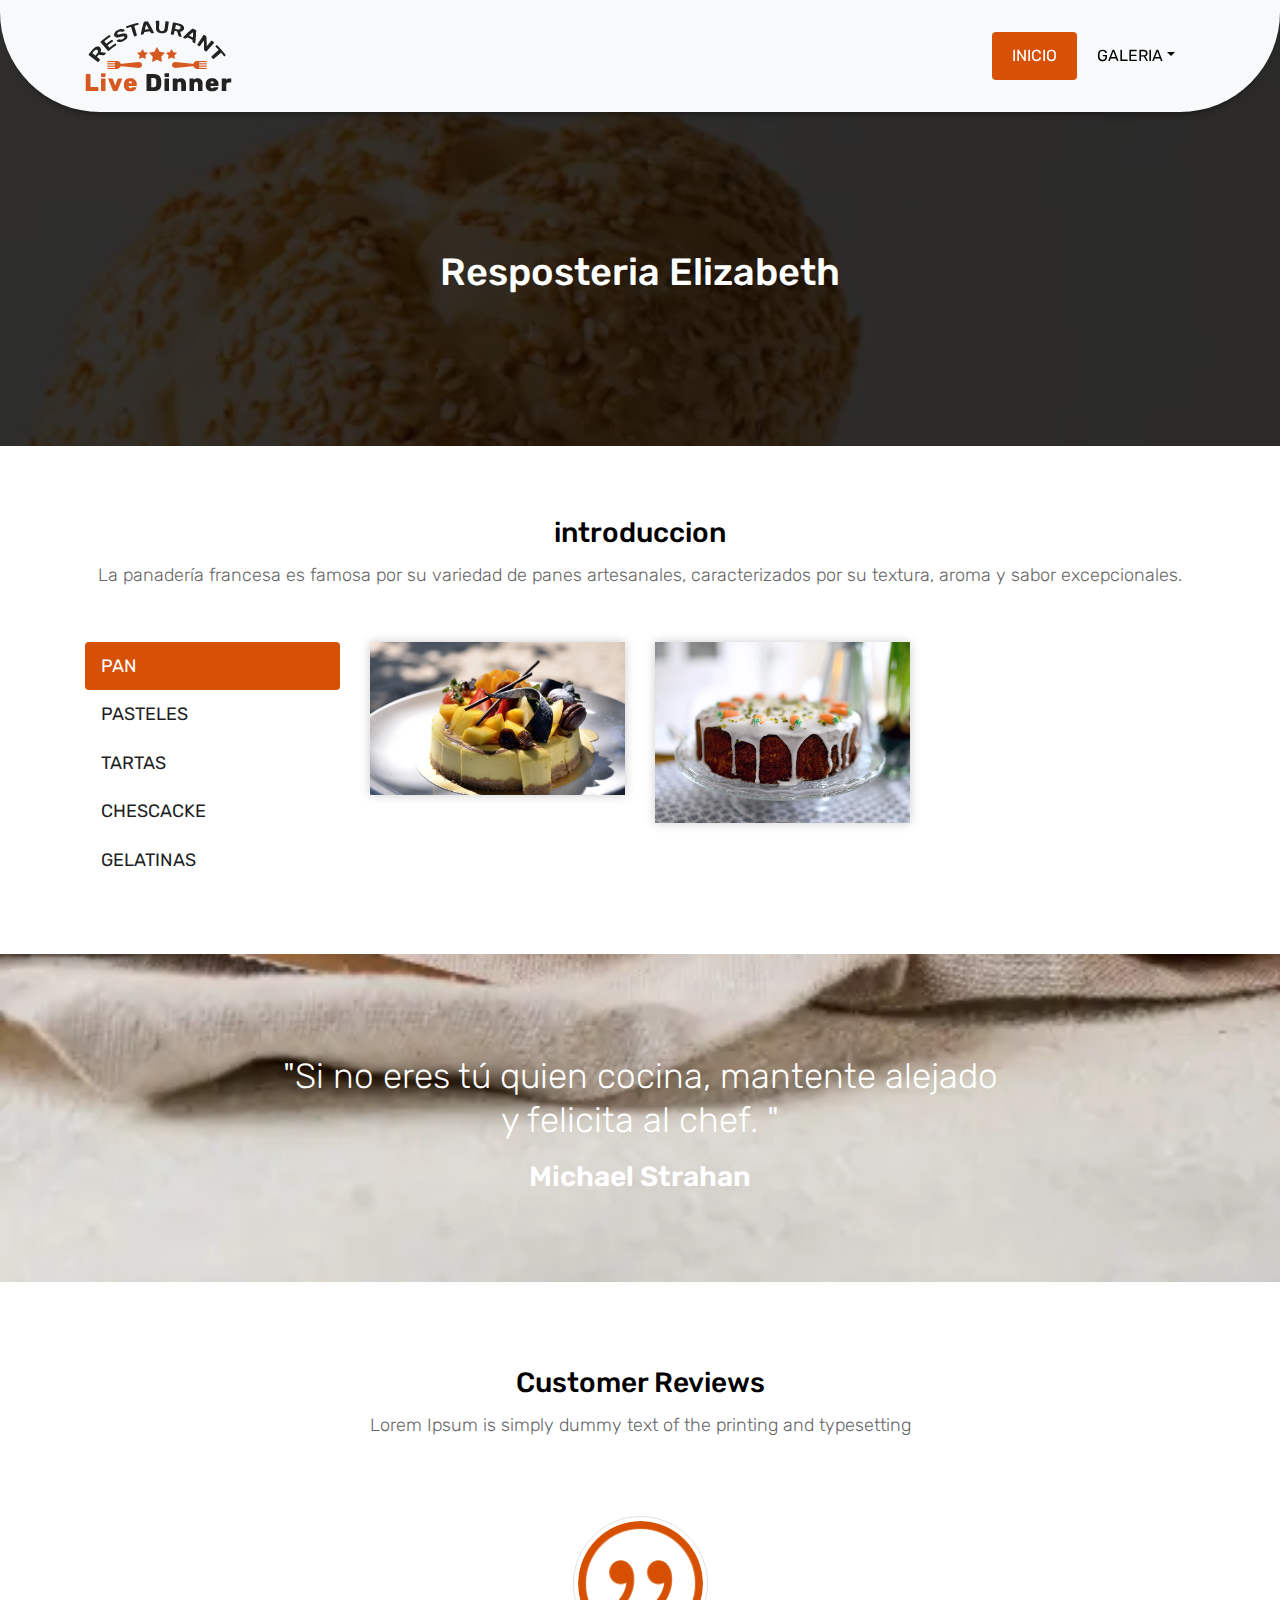
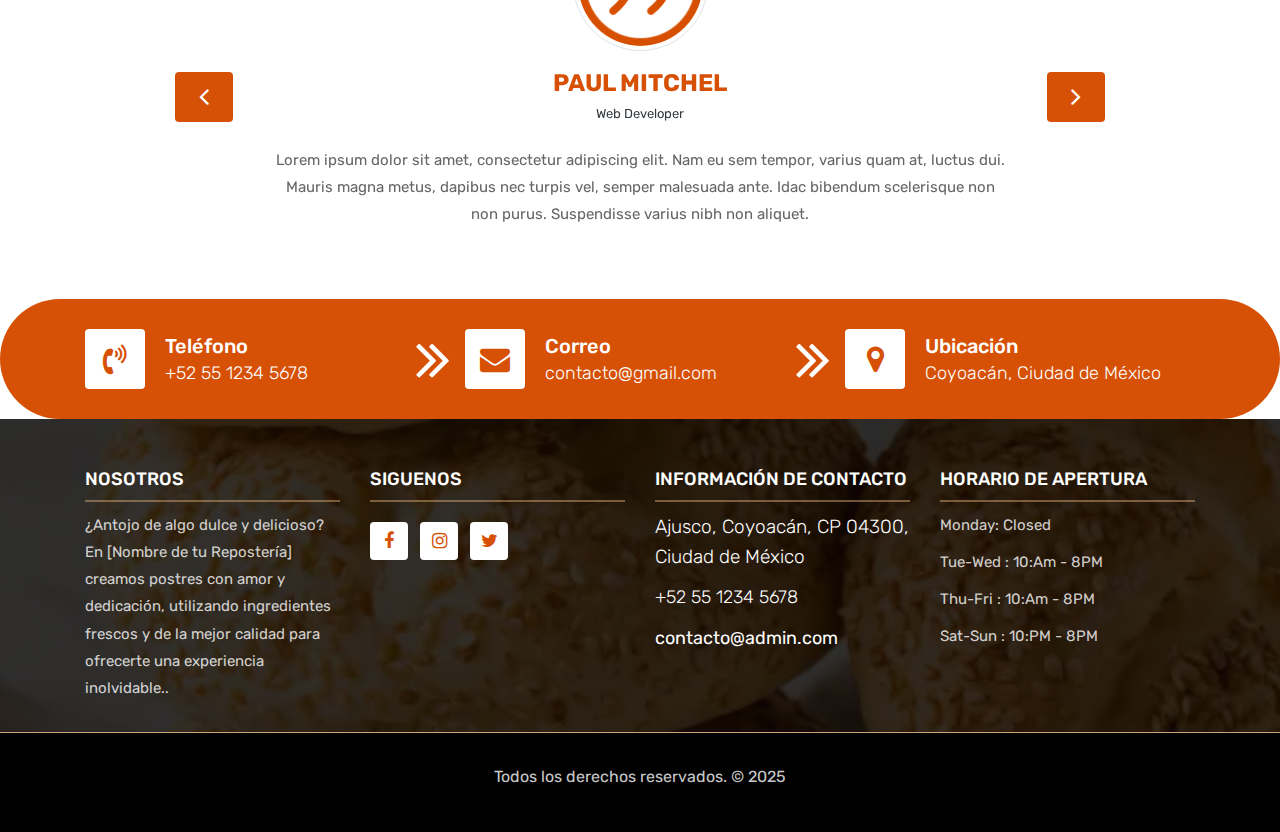
<file: index.html>
<!DOCTYPE html>
<html lang="en"><!-- Basic -->

<head>
	<meta charset="utf-8">
	<meta http-equiv="X-UA-Compatible" content="IE=edge">

	<!-- Mobile Metas -->
	<meta name="viewport" content="width=device-width, initial-scale=1">

	<!-- Site Metas -->
	<title>RESPOSTERIA</title>
	<meta name="keywords" content="">
	<meta name="description" content="">
	<meta name="author" content="">

	<!-- Site Icons -->
	<link rel="shortcut icon" href="images/favicon.ico" type="image/x-icon">
	<link rel="apple-touch-icon" href="images/apple-touch-icon.png">

	<!-- Bootstrap CSS -->
	<link rel="stylesheet" href="css/bootstrap.min.css">
	<!-- Site CSS / imagen de fondo de menu-->  
	<link rel="stylesheet" href="css/style.css">
	<!-- Responsive CSS -->
	<link rel="stylesheet" href="css/responsive.css">
	<!-- Custom CSS -->
	<link rel="stylesheet" href="css/custom.css">

	<!--[if lt IE 9]>
      <script src="https://oss.maxcdn.com/libs/html5shiv/3.7.0/html5shiv.js"></script>
      <script src="https://oss.maxcdn.com/libs/respond.js/1.4.2/respond.min.js"></script>
    <![endif]-->

</head>

<body>
	<!-- Start header -->
	<header class="top-navbar">
		<nav class="navbar navbar-expand-lg navbar-light bg-light">
			<div class="container">
				<a class="navbar-brand" href="index.html">
					<img src="images/logo.png" alt="" />
				</a>
				<button class="navbar-toggler" type="button" data-toggle="collapse" data-target="#navbars-rs-food"
					aria-controls="navbars-rs-food" aria-expanded="false" aria-label="Toggle navigation">
					<span class="navbar-toggler-icon"></span>
				</button>
				<div class="collapse navbar-collapse" id="navbars-rs-food">
					<ul class="navbar-nav ml-auto">
						<!-- <li class="nav-item"><a class="nav-link" href="index.html">Home</a></li> -->
						<li class="nav-item active"><a class="nav-link" href="index.html">Inicio</a></li>
						<!-- <li class="nav-item"><a class="nav-link" href="about.html">About</a></li> -->
						<li class="nav-item dropdown">
							<a class="nav-link dropdown-toggle" href="#" id="dropdown-a"
								data-toggle="dropdown">Galeria</a>
							<div class="dropdown-menu" aria-labelledby="dropdown-a">
								<a class="dropdown-item" href="pasteles.html">Pasteles</a>
								<a class="dropdown-item" href="pan.html">Pan</a>
								<a class="dropdown-item" href="chocolateria.html">Chocolateria</a>
							</div>
						</li>
						<!-- <li class="nav-item dropdown">
							<a class="nav-link dropdown-toggle" href="#" id="dropdown-a" data-toggle="dropdown">Blog</a>
							<div class="dropdown-menu" aria-labelledby="dropdown-a">
								<a class="dropdown-item" href="blog.html">blog</a>
								<a class="dropdown-item" href="blog-details.html">blog Single</a>
							</div>
						</li> -->
						<!-- <li class="nav-item"><a class="nav-link" href="contact.html">Contact</a></li> -->
					</ul>
				</div>
			</div>
		</nav>
	</header>
	<!-- End header -->

	<!-- Start All Pages -->
	<div class="all-page-title page-breadcrumb">
		<div class="container text-center">
			<div class="row">
				<div class="col-lg-12">
					<h1>Resposteria Elizabeth</h1>
				</div>
			</div>
		</div>
	</div>
	<!-- End All Pages -->

	<!-- Start Menu -->
	<div class="menu-box">
		<div class="container">
			<div class="row">
				<div class="col-lg-12">
					<div class="heading-title text-center">
						<h2>introduccion</h2>
						<p>La panadería francesa es famosa por su variedad de panes artesanales, caracterizados por su textura, aroma y sabor excepcionales.</p>
					</div>
				</div>
			</div>

			<div class="row inner-menu-box">
				<div class="col-3">
					<div class="nav flex-column nav-pills" id="v-pills-tab" role="tablist" aria-orientation="vertical">
						<a class="nav-link active" id="v-pills-home-tab" data-toggle="pill" href="#v-pills-home"
							role="tab" aria-controls="v-pills-home" aria-selected="true">PAN</a>
						<a class="nav-link" id="v-pills-profile-tab" data-toggle="pill" href="#v-pills-profile"
							role="tab" aria-controls="v-pills-profile" aria-selected="false">PASTELES</a>
						<a class="nav-link" id="v-pills-messages-tab" data-toggle="pill" href="#v-pills-messages"
							role="tab" aria-controls="v-pills-messages" aria-selected="false">TARTAS</a>
						<a class="nav-link" id="v-pills-settings-tab" data-toggle="pill" href="#v-pills-settings"
							role="tab" aria-controls="v-pills-settings" aria-selected="false">CHESCACKE</a>
						<a class="nav-link" id="v-pills-settings-tab" data-toggle="pill" href="#v-pills-settings"
							role="tab" aria-controls="v-pills-settings" aria-selected="false">GELATINAS</a>
					</div>
				</div>

				<div class="col-9">
					<div class="tab-content" id="v-pills-tabContent">
						<div class="tab-pane fade show active" id="v-pills-home" role="tabpanel"
							aria-labelledby="v-pills-home-tab">
							<div class="row">
								<div class="col-lg-4 col-md-6 special-grid drinks">
									<div class="gallery-single fix">
										<img src="IMG/pastel1.webp" class="img-fluid" alt="Image">
										<div class="why-text">
											<h4>Croissant</h4>
											<p>Pan de origen francés, elaborado con masa laminada y mantequilla, lo que
												le da su textura hojaldrada y crujiente.</p>
											<h5> $30</h5>
										</div>
									</div>
								</div>

								<div class="col-lg-4 col-md-6 special-grid drinks">
									<div class="gallery-single fix">
										<img src="IMG/pastel2.webp" class="img-fluid" alt="Image">
										<div class="why-text">
											<h4>Chocolatín</h4>
											<p>Pan de origen francés hecho con masa hojaldrada similar a la del
												croissant, pero con un relleno de barras de chocolate.</p>
											<h5> $25</h5>
										</div>
									</div>
								</div>

								<!-- <div class="col-lg-4 col-md-6 special-grid drinks">
									<div class="gallery-single fix">
										<img src="images/img-03.jpg" class="img-fluid" alt="Image">
										<div class="why-text">
											<h4>Special Drinks 3</h4>
											<p>Sed id magna vitae eros sagittis euismod.</p>
											<h5> $10.79</h5>
										</div>
									</div>
								</div>

								<div class="col-lg-4 col-md-6 special-grid lunch">
									<div class="gallery-single fix">
										<img src="images/img-04.jpg" class="img-fluid" alt="Image">
										<div class="why-text">
											<h4>Special Lunch 1</h4>
											<p>Sed id magna vitae eros sagittis euismod.</p>
											<h5> $15.79</h5>
										</div>
									</div>
								</div>

								<div class="col-lg-4 col-md-6 special-grid lunch">
									<div class="gallery-single fix">
										<img src="images/img-05.jpg" class="img-fluid" alt="Image">
										<div class="why-text">
											<h4>Special Lunch 2</h4>
											<p>Sed id magna vitae eros sagittis euismod.</p>
											<h5> $18.79</h5>
										</div>
									</div>
								</div>

								<div class="col-lg-4 col-md-6 special-grid lunch">
									<div class="gallery-single fix">
										<img src="images/img-06.jpg" class="img-fluid" alt="Image">
										<div class="why-text">
											<h4>Special Lunch 3</h4>
											<p>Sed id magna vitae eros sagittis euismod.</p>
											<h5> $20.79</h5>
										</div>
									</div>
								</div>

								<div class="col-lg-4 col-md-6 special-grid dinner">
									<div class="gallery-single fix">
										<img src="images/img-07.jpg" class="img-fluid" alt="Image">
										<div class="why-text">
											<h4>Special Dinner 1</h4>
											<p>Sed id magna vitae eros sagittis euismod.</p>
											<h5> $25.79</h5>
										</div>
									</div>
								</div>

								<div class="col-lg-4 col-md-6 special-grid dinner">
									<div class="gallery-single fix">
										<img src="images/img-08.jpg" class="img-fluid" alt="Image">
										<div class="why-text">
											<h4>Special Dinner 2</h4>
											<p>Sed id magna vitae eros sagittis euismod.</p>
											<h5> $22.79</h5>
										</div>
									</div>
								</div>

								<div class="col-lg-4 col-md-6 special-grid dinner">
									<div class="gallery-single fix">
										<img src="images/img-09.jpg" class="img-fluid" alt="Image">
										<div class="why-text">
											<h4>Special Dinner 3</h4>
											<p>Sed id magna vitae eros sagittis euismod.</p>
											<h5> $24.79</h5>
										</div>
									</div>
								</div> -->
							</div>

						</div>
						<div class="tab-pane fade" id="v-pills-profile" role="tabpanel"
							aria-labelledby="v-pills-profile-tab">
							<div class="row">
								<div class="col-lg-4 col-md-6 special-grid drinks">
									<div class="gallery-single fix">
										<img src="IMG/tarta1.webp" class="img-fluid" alt="Image">
										<div class="why-text">
											<h4>Pastel tres leches</h4>
											<p>Sed id magna vitae eros sagittis euismod.</p>
											<h5> $7.79</h5>
										</div>
									</div>
								</div>

							<!-- 	<div class="col-lg-4 col-md-6 special-grid drinks">
									<div class="gallery-single fix">
										<img src="images/img-02.jpg" class="img-fluid" alt="Image">
										<div class="why-text">
											<h4>Special Drinks 2</h4>
											<p>Sed id magna vitae eros sagittis euismod.</p>
											<h5> $9.79</h5>
										</div>
									</div>
								</div>

								<div class="col-lg-4 col-md-6 special-grid drinks">
									<div class="gallery-single fix">
										<img src="images/img-03.jpg" class="img-fluid" alt="Image">
										<div class="why-text">
											<h4>Special Drinks 3</h4>
											<p>Sed id magna vitae eros sagittis euismod.</p>
											<h5> $10.79</h5>
										</div>
									</div>
								</div> -->
							</div>

						</div>
						<div class="tab-pane fade" id="v-pills-messages" role="tabpanel"
							aria-labelledby="v-pills-messages-tab">
							<div class="row">
								<!-- <div class="col-lg-4 col-md-6 special-grid lunch">
									<div class="gallery-single fix">
										<img src="images/img-04.jpg" class="img-fluid" alt="Image">
										<div class="why-text">
											<h4>Special Lunch 1</h4>
											<p>Sed id magna vitae eros sagittis euismod.</p>
											<h5> $15.79</h5>
										</div>
									</div>
								</div>

								<div class="col-lg-4 col-md-6 special-grid lunch">
									<div class="gallery-single fix">
										<img src="images/img-05.jpg" class="img-fluid" alt="Image">
										<div class="why-text">
											<h4>Special Lunch 2</h4>
											<p>Sed id magna vitae eros sagittis euismod.</p>
											<h5> $18.79</h5>
										</div>
									</div>
								</div>

								<div class="col-lg-4 col-md-6 special-grid lunch">
									<div class="gallery-single fix">
										<img src="images/img-06.jpg" class="img-fluid" alt="Image">
										<div class="why-text">
											<h4>Special Lunch 3</h4>
											<p>Sed id magna vitae eros sagittis euismod.</p>
											<h5> $20.79</h5>
										</div>
									</div>
								</div> -->
							</div>
						</div>
						<div class="tab-pane fade" id="v-pills-settings" role="tabpanel"
							aria-labelledby="v-pills-settings-tab">
							<div class="row">
								<!-- <div class="col-lg-4 col-md-6 special-grid dinner">
									<div class="gallery-single fix">
										<img src="images/img-07.jpg" class="img-fluid" alt="Image">
										<div class="why-text">
											<h4>Special Dinner 1</h4>
											<p>Sed id magna vitae eros sagittis euismod.</p>
											<h5> $25.79</h5>
										</div>
									</div>
								</div>

								<div class="col-lg-4 col-md-6 special-grid dinner">
									<div class="gallery-single fix">
										<img src="images/img-08.jpg" class="img-fluid" alt="Image">
										<div class="why-text">
											<h4>Special Dinner 2</h4>
											<p>Sed id magna vitae eros sagittis euismod.</p>
											<h5> $22.79</h5>
										</div>
									</div>
								</div>

								<div class="col-lg-4 col-md-6 special-grid dinner">
									<div class="gallery-single fix">
										<img src="images/img-09.jpg" class="img-fluid" alt="Image">
										<div class="why-text">
											<h4>Special Dinner 3</h4>
											<p>Sed id magna vitae eros sagittis euismod.</p>
											<h5> $24.79</h5>
										</div>
									</div>
								</div> -->
							</div>
						</div>
					</div>
				</div>
			</div>
		</div>
	</div>
	<!-- End Menu -->

	<!-- Start QT -->
	<div class="qt-box qt-background">
		<div class="container">
			<div class="row">
				<div class="col-md-8 ml-auto mr-auto text-center">
					<p class="lead ">
						"Si no eres tú quien cocina, mantente alejado y felicita al chef. "
						</p>
					<span class="lead">Michael Strahan</span>
				</div>
			</div>
		</div>
	</div>
	<!-- End QT -->

	<!-- Start Customer Reviews -->
	<div class="customer-reviews-box">
		<div class="container">
			<div class="row">
				<div class="col-lg-12">
					<div class="heading-title text-center">
						<h2>Customer Reviews</h2>
						<p>Lorem Ipsum is simply dummy text of the printing and typesetting</p>
					</div>
				</div>
			</div>
			<div class="row">
				<div class="col-md-8 mr-auto ml-auto text-center">
					<div id="reviews" class="carousel slide" data-ride="carousel">
						<div class="carousel-inner mt-4">
							<div class="carousel-item text-center active">
								<div class="img-box p-1 border rounded-circle m-auto">
									<img class="d-block w-100 rounded-circle" src="images/quotations-button.png" alt="">
								</div>
								<h5 class="mt-4 mb-0"><strong class="text-warning text-uppercase">Paul Mitchel</strong>
								</h5>
								<h6 class="text-dark m-0">Web Developer</h6>
								<p class="m-0 pt-3">Lorem ipsum dolor sit amet, consectetur adipiscing elit. Nam eu sem
									tempor, varius quam at, luctus dui. Mauris magna metus, dapibus nec turpis vel,
									semper malesuada ante. Idac bibendum scelerisque non non purus. Suspendisse varius
									nibh non aliquet.</p>
							</div>
							<div class="carousel-item text-center">
								<div class="img-box p-1 border rounded-circle m-auto">
									<img class="d-block w-100 rounded-circle" src="images/quotations-button.png" alt="">
								</div>
								<h5 class="mt-4 mb-0"><strong class="text-warning text-uppercase">Steve Fonsi</strong>
								</h5>
								<h6 class="text-dark m-0">Web Designer</h6>
								<p class="m-0 pt-3">Lorem ipsum dolor sit amet, consectetur adipiscing elit. Nam eu sem
									tempor, varius quam at, luctus dui. Mauris magna metus, dapibus nec turpis vel,
									semper malesuada ante. Idac bibendum scelerisque non non purus. Suspendisse varius
									nibh non aliquet.</p>
							</div>
							<div class="carousel-item text-center">
								<div class="img-box p-1 border rounded-circle m-auto">
									<img class="d-block w-100 rounded-circle" src="images/quotations-button.png" alt="">
								</div>
								<h5 class="mt-4 mb-0"><strong class="text-warning text-uppercase">Daniel vebar</strong>
								</h5>
								<h6 class="text-dark m-0">Seo Analyst</h6>
								<p class="m-0 pt-3">Lorem ipsum dolor sit amet, consectetur adipiscing elit. Nam eu sem
									tempor, varius quam at, luctus dui. Mauris magna metus, dapibus nec turpis vel,
									semper malesuada ante. Idac bibendum scelerisque non non purus. Suspendisse varius
									nibh non aliquet.</p>
							</div>
						</div>
						<a class="carousel-control-prev" href="#reviews" role="button" data-slide="prev">
							<i class="fa fa-angle-left" aria-hidden="true"></i>
							<span class="sr-only">Previous</span>
						</a>
						<a class="carousel-control-next" href="#reviews" role="button" data-slide="next">
							<i class="fa fa-angle-right" aria-hidden="true"></i>
							<span class="sr-only">Next</span>
						</a>
					</div>
				</div>
			</div>
		</div>
	</div>
	<!-- End Customer Reviews -->

	<!-- Start Contact info -->
	<div class="contact-imfo-box">
		<div class="container">
			<div class="row">
				<div class="col-md-4 arrow-right">
					<i class="fa fa-volume-control-phone"></i>
					<div class="overflow-hidden">
						<h4>Teléfono</h4>
						<p class="lead">
							+52 55 1234 5678
						</p>
					</div>
				</div>
				<div class="col-md-4 arrow-right">
					<i class="fa fa-envelope"></i>
					<div class="overflow-hidden">
						<h4>Correo</h4>
						<p class="lead">
							contacto@gmail.com
						</p>
					</div>
				</div>
				<div class="col-md-4">
					<i class="fa fa-map-marker"></i>
					<div class="overflow-hidden">
						<h4>Ubicación</h4>
						<p class="lead">
							Coyoacán, Ciudad de México
						</p>
					</div>
				</div>
			</div>
		</div>
	</div>
	<!-- End Contact info -->

	<!-- Start Footer -->
	<footer class="footer-area bg-f">
		<div class="container">
			<div class="row">
				<div class="col-lg-3 col-md-6">
					<h3>Nosotros</h3>
					<p>¿Antojo de algo dulce y delicioso? En [Nombre de tu Repostería] creamos postres con amor y dedicación, 
						utilizando ingredientes frescos y de la mejor calidad para ofrecerte una experiencia inolvidable..</p>
				</div>
				<div class="col-lg-3 col-md-6">
					<h3>Siguenos</h3>
					<!-- <div class="subscribe_form">
						<form class="subscribe_form">
							<input name="EMAIL" id="subs-email" class="form_input" placeholder="Email Address..."
								type="email">
							<button type="submit" class="submit">SUBSCRIBE</button>
							<div class="clearfix"></div>
						</form>
					</div> -->
					<ul class="list-inline f-social">
						<li class="list-inline-item"><a href="#"><i class="fa fa-facebook" aria-hidden="true"></i></a>
						</li>
					
						<!-- <li class="list-inline-item"><a href="#"><i class="fa fa-linkedin" aria-hidden="true"></i></a>
						</li> -->
						<!-- <li class="list-inline-item"><a href="#"><i class="fa fa-google-plus"
									aria-hidden="true"></i></a></li> -->
						<li class="list-inline-item"><a href="#"><i class="fa fa-instagram" aria-hidden="true"></i></a>
						</li>
						<li class="list-inline-item"><a href="#"><i class="fa fa-twitter" aria-hidden="true"></i></a>
						</li>
					</ul>
				</div>
				<div class="col-lg-3 col-md-6">
					<h3>Información de contacto</h3>
					<p class="lead">Ajusco, Coyoacán, CP 04300, Ciudad de México</p>
					<p class="lead"><a href="#">+52 55 1234 5678</a></p>
					<p><a href="#"> contacto@admin.com</a></p>
				</div>
				<div class="col-lg-3 col-md-6">
					<h3>Horario de apertura</h3>
					<p><span class="text-color">Monday: </span>Closed</p>
					<p><span class="text-color">Tue-Wed :</span> 10:Am - 8PM</p>
					<p><span class="text-color">Thu-Fri :</span> 10:Am - 8PM</p>
					<p><span class="text-color">Sat-Sun :</span> 10:PM - 8PM</p>
				</div>
			</div>
		</div>

		<div class="copyright">
			<div class="container">
				<div class="row">
					<div class="col-lg-12">
						<p class="company-name">Todos los derechos reservados. &copy; 2025 
							<!-- <a href="#">Live Dinner Restaurant</a>
							Design By :
							<a href="https://html.design/">html design</a> -->
						</p>
					</div>
				</div>
			</div>
		</div>

	</footer>
	<!-- End Footer -->

	<a href="#" id="back-to-top" title="Back to top" style="display: none;"><i class="fa fa-paper-plane-o"
			aria-hidden="true"></i></a>

	<!-- ALL JS FILES -->
	<script src="js/jquery-3.2.1.min.js"></script>
	<script src="js/popper.min.js"></script>
	<script src="js/bootstrap.min.js"></script>
	<!-- ALL PLUGINS -->
	<script src="js/jquery.superslides.min.js"></script>
	<script src="js/images-loded.min.js"></script>
	<script src="js/isotope.min.js"></script>
	<script src="js/baguetteBox.min.js"></script>
	<script src="js/form-validator.min.js"></script>
	<script src="js/contact-form-script.js"></script>
	<script src="js/custom.js"></script>
</body>

</html>
</file>
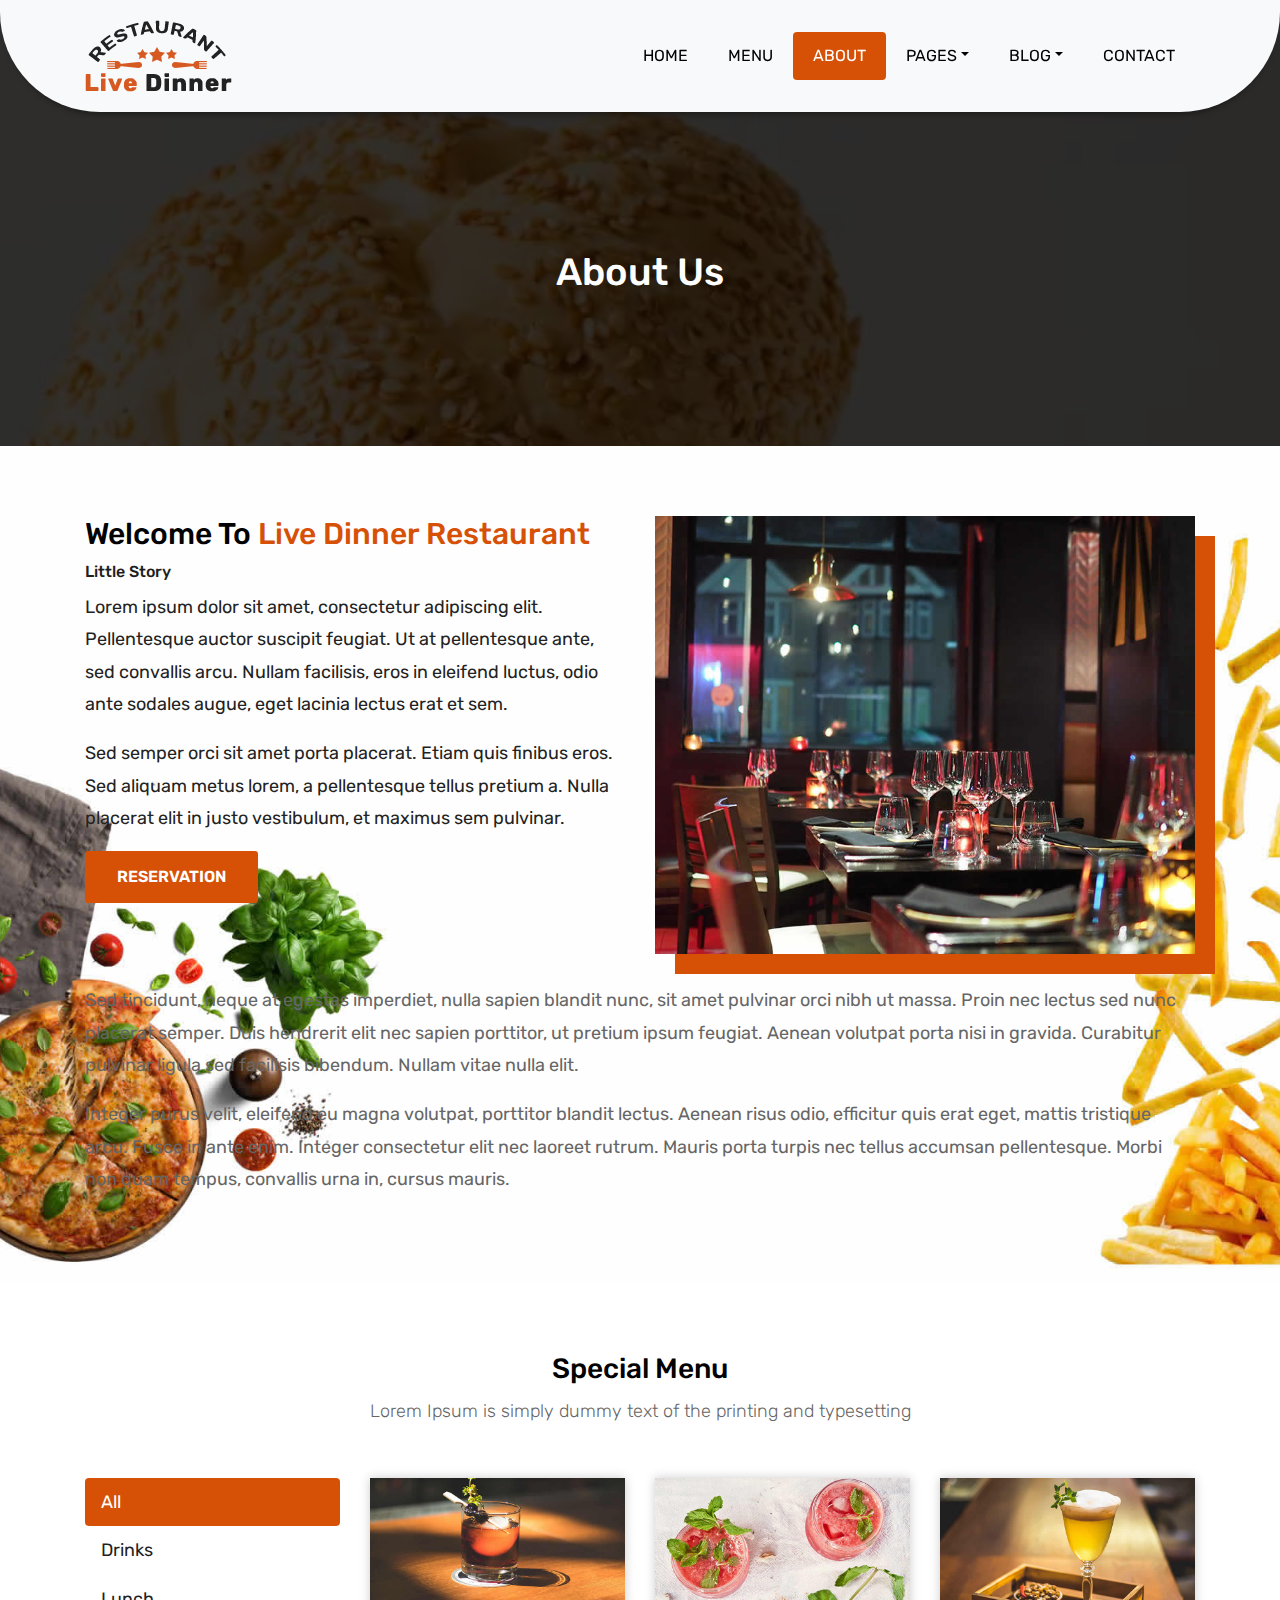
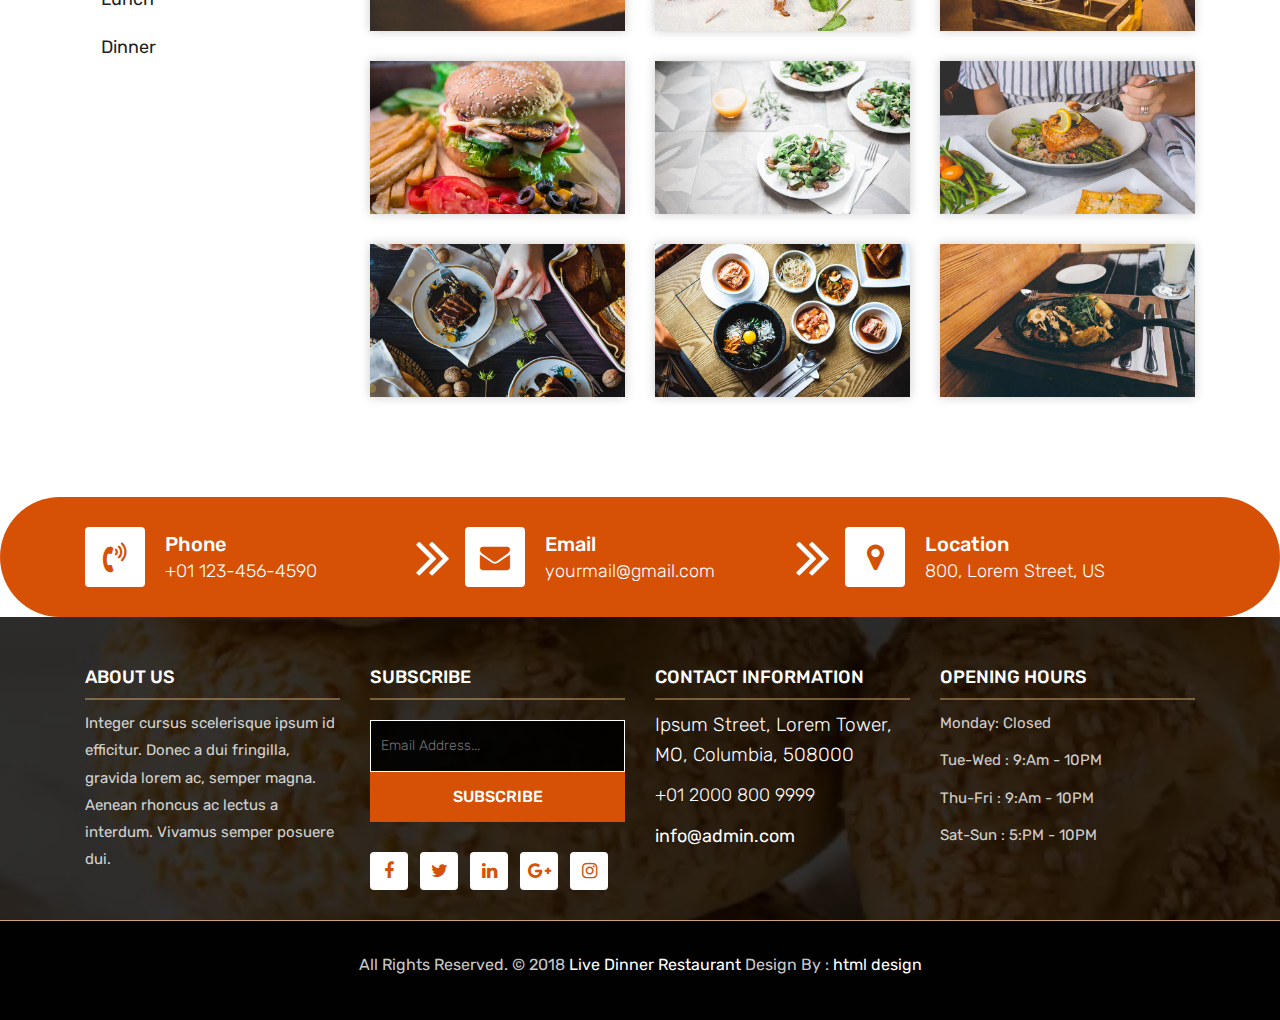
<file: about.html>
<!DOCTYPE html>
<html lang="en"><!-- Basic -->
<head>
	<meta charset="utf-8">
    <meta http-equiv="X-UA-Compatible" content="IE=edge">   
   
    <!-- Mobile Metas -->
    <meta name="viewport" content="width=device-width, initial-scale=1">
 
     <!-- Site Metas -->
    <title>Live Dinner Restaurant - Responsive HTML5 Template</title>  
    <meta name="keywords" content="">
    <meta name="description" content="">
    <meta name="author" content="">

    <!-- Site Icons -->
    <link rel="shortcut icon" href="images/favicon.ico" type="image/x-icon">
    <link rel="apple-touch-icon" href="images/apple-touch-icon.png">

    <!-- Bootstrap CSS -->
    <link rel="stylesheet" href="css/bootstrap.min.css">    
	<!-- Site CSS -->
    <link rel="stylesheet" href="css/style.css">    
    <!-- Responsive CSS -->
    <link rel="stylesheet" href="css/responsive.css">
    <!-- Custom CSS -->
    <link rel="stylesheet" href="css/custom.css">

    <!--[if lt IE 9]>
      <script src="https://oss.maxcdn.com/libs/html5shiv/3.7.0/html5shiv.js"></script>
      <script src="https://oss.maxcdn.com/libs/respond.js/1.4.2/respond.min.js"></script>
    <![endif]-->

</head>

<body>
	<!-- Start header -->
	<header class="top-navbar">
		<nav class="navbar navbar-expand-lg navbar-light bg-light">
			<div class="container">
				<a class="navbar-brand" href="index.html">
					<img src="images/logo.png" alt="" />
				</a>
				<button class="navbar-toggler" type="button" data-toggle="collapse" data-target="#navbars-rs-food" aria-controls="navbars-rs-food" aria-expanded="false" aria-label="Toggle navigation">
				  <span class="navbar-toggler-icon"></span>
				</button>
				<div class="collapse navbar-collapse" id="navbars-rs-food">
					<ul class="navbar-nav ml-auto">
						<li class="nav-item"><a class="nav-link" href="index.html">Home</a></li>
						<li class="nav-item"><a class="nav-link" href="menu.html">Menu</a></li>
						<li class="nav-item active"><a class="nav-link" href="about.html">About</a></li>
						<li class="nav-item dropdown">
							<a class="nav-link dropdown-toggle" href="#" id="dropdown-a" data-toggle="dropdown">Pages</a>
							<div class="dropdown-menu" aria-labelledby="dropdown-a">
								<a class="dropdown-item" href="reservation.html">Reservation</a>
								<a class="dropdown-item" href="stuff.html">Stuff</a>
								<a class="dropdown-item" href="gallery.html">Gallery</a>
							</div>
						</li>
						<li class="nav-item dropdown">
							<a class="nav-link dropdown-toggle" href="#" id="dropdown-a" data-toggle="dropdown">Blog</a>
							<div class="dropdown-menu" aria-labelledby="dropdown-a">
								<a class="dropdown-item" href="blog.html">blog</a>
								<a class="dropdown-item" href="blog-details.html">blog Single</a>
							</div>
						</li>
						<li class="nav-item"><a class="nav-link" href="contact.html">Contact</a></li>
					</ul>
				</div>
			</div>
		</nav>
	</header>
	<!-- End header -->
	
	<!-- Start header -->
	<div class="all-page-title page-breadcrumb">
		<div class="container text-center">
			<div class="row">
				<div class="col-lg-12">
					<h1>About Us</h1>
				</div>
			</div>
		</div>
	</div>
	<!-- End header -->
	
	<!-- Start About -->
	<div class="about-section-box">
		<div class="container">
			<div class="row">
				<div class="col-lg-6 col-md-6 text-center">
					<div class="inner-column">
						<h1>Welcome To <span>Live Dinner Restaurant</span></h1>
						<h4>Little Story</h4>
						<p>Lorem ipsum dolor sit amet, consectetur adipiscing elit. Pellentesque auctor suscipit feugiat. Ut at pellentesque ante, sed convallis arcu. Nullam facilisis, eros in eleifend luctus, odio ante sodales augue, eget lacinia lectus erat et sem. </p>
						<p>Sed semper orci sit amet porta placerat. Etiam quis finibus eros. Sed aliquam metus lorem, a pellentesque tellus pretium a. Nulla placerat elit in justo vestibulum, et maximus sem pulvinar.</p>
						<a class="btn btn-lg btn-circle btn-outline-new-white" href="#">Reservation</a>
					</div>
				</div>
				<div class="col-lg-6 col-md-6">
					<img src="images/about-img.jpg" alt="" class="img-fluid">
				</div>
				<div class="col-md-12">
					<div class="inner-pt">
						<p>Sed tincidunt, neque at egestas imperdiet, nulla sapien blandit nunc, sit amet pulvinar orci nibh ut massa. Proin nec lectus sed nunc placerat semper. Duis hendrerit elit nec sapien porttitor, ut pretium ipsum feugiat. Aenean volutpat porta nisi in gravida. Curabitur pulvinar ligula sed facilisis bibendum. Nullam vitae nulla elit. </p>
						<p>Integer purus velit, eleifend eu magna volutpat, porttitor blandit lectus. Aenean risus odio, efficitur quis erat eget, mattis tristique arcu. Fusce in ante enim. Integer consectetur elit nec laoreet rutrum. Mauris porta turpis nec tellus accumsan pellentesque. Morbi non quam tempus, convallis urna in, cursus mauris. </p>
					</div>
				</div>
			</div>
		</div>
	</div>
	<!-- End About -->
	
	<!-- Start Menu -->
	<div class="menu-box">
		<div class="container">
			<div class="row">
				<div class="col-lg-12">
					<div class="heading-title text-center">
						<h2>Special Menu</h2>
						<p>Lorem Ipsum is simply dummy text of the printing and typesetting</p>
					</div>
				</div>
			</div>
				
			<div class="row inner-menu-box">
				<div class="col-3">
					<div class="nav flex-column nav-pills" id="v-pills-tab" role="tablist" aria-orientation="vertical">
						<a class="nav-link active" id="v-pills-home-tab" data-toggle="pill" href="#v-pills-home" role="tab" aria-controls="v-pills-home" aria-selected="true">All</a>
						<a class="nav-link" id="v-pills-profile-tab" data-toggle="pill" href="#v-pills-profile" role="tab" aria-controls="v-pills-profile" aria-selected="false">Drinks</a>
						<a class="nav-link" id="v-pills-messages-tab" data-toggle="pill" href="#v-pills-messages" role="tab" aria-controls="v-pills-messages" aria-selected="false">Lunch</</a>
						<a class="nav-link" id="v-pills-settings-tab" data-toggle="pill" href="#v-pills-settings" role="tab" aria-controls="v-pills-settings" aria-selected="false">Dinner</a>
					</div>
				</div>
				
				<div class="col-9">
					<div class="tab-content" id="v-pills-tabContent">
						<div class="tab-pane fade show active" id="v-pills-home" role="tabpanel" aria-labelledby="v-pills-home-tab">
							<div class="row">
								<div class="col-lg-4 col-md-6 special-grid drinks">
									<div class="gallery-single fix">
										<img src="images/img-01.jpg" class="img-fluid" alt="Image">
										<div class="why-text">
											<h4>Special Drinks 1</h4>
											<p>Sed id magna vitae eros sagittis euismod.</p>
											<h5> $7.79</h5>
										</div>
									</div>
								</div>
								
								<div class="col-lg-4 col-md-6 special-grid drinks">
									<div class="gallery-single fix">
										<img src="images/img-02.jpg" class="img-fluid" alt="Image">
										<div class="why-text">
											<h4>Special Drinks 2</h4>
											<p>Sed id magna vitae eros sagittis euismod.</p>
											<h5> $9.79</h5>
										</div>
									</div>
								</div>
								
								<div class="col-lg-4 col-md-6 special-grid drinks">
									<div class="gallery-single fix">
										<img src="images/img-03.jpg" class="img-fluid" alt="Image">
										<div class="why-text">
											<h4>Special Drinks 3</h4>
											<p>Sed id magna vitae eros sagittis euismod.</p>
											<h5> $10.79</h5>
										</div>
									</div>
								</div>
								
								<div class="col-lg-4 col-md-6 special-grid lunch">
									<div class="gallery-single fix">
										<img src="images/img-04.jpg" class="img-fluid" alt="Image">
										<div class="why-text">
											<h4>Special Lunch 1</h4>
											<p>Sed id magna vitae eros sagittis euismod.</p>
											<h5> $15.79</h5>
										</div>
									</div>
								</div>
								
								<div class="col-lg-4 col-md-6 special-grid lunch">
									<div class="gallery-single fix">
										<img src="images/img-05.jpg" class="img-fluid" alt="Image">
										<div class="why-text">
											<h4>Special Lunch 2</h4>
											<p>Sed id magna vitae eros sagittis euismod.</p>
											<h5> $18.79</h5>
										</div>
									</div>
								</div>
								
								<div class="col-lg-4 col-md-6 special-grid lunch">
									<div class="gallery-single fix">
										<img src="images/img-06.jpg" class="img-fluid" alt="Image">
										<div class="why-text">
											<h4>Special Lunch 3</h4>
											<p>Sed id magna vitae eros sagittis euismod.</p>
											<h5> $20.79</h5>
										</div>
									</div>
								</div>
								
								<div class="col-lg-4 col-md-6 special-grid dinner">
									<div class="gallery-single fix">
										<img src="images/img-07.jpg" class="img-fluid" alt="Image">
										<div class="why-text">
											<h4>Special Dinner 1</h4>
											<p>Sed id magna vitae eros sagittis euismod.</p>
											<h5> $25.79</h5>
										</div>
									</div>
								</div>
								
								<div class="col-lg-4 col-md-6 special-grid dinner">
									<div class="gallery-single fix">
										<img src="images/img-08.jpg" class="img-fluid" alt="Image">
										<div class="why-text">
											<h4>Special Dinner 2</h4>
											<p>Sed id magna vitae eros sagittis euismod.</p>
											<h5> $22.79</h5>
										</div>
									</div>
								</div>
								
								<div class="col-lg-4 col-md-6 special-grid dinner">
									<div class="gallery-single fix">
										<img src="images/img-09.jpg" class="img-fluid" alt="Image">
										<div class="why-text">
											<h4>Special Dinner 3</h4>
											<p>Sed id magna vitae eros sagittis euismod.</p>
											<h5> $24.79</h5>
										</div>
									</div>
								</div>
							</div>
							
						</div>
						<div class="tab-pane fade" id="v-pills-profile" role="tabpanel" aria-labelledby="v-pills-profile-tab">
							<div class="row">
								<div class="col-lg-4 col-md-6 special-grid drinks">
									<div class="gallery-single fix">
										<img src="images/img-01.jpg" class="img-fluid" alt="Image">
										<div class="why-text">
											<h4>Special Drinks 1</h4>
											<p>Sed id magna vitae eros sagittis euismod.</p>
											<h5> $7.79</h5>
										</div>
									</div>
								</div>
								
								<div class="col-lg-4 col-md-6 special-grid drinks">
									<div class="gallery-single fix">
										<img src="images/img-02.jpg" class="img-fluid" alt="Image">
										<div class="why-text">
											<h4>Special Drinks 2</h4>
											<p>Sed id magna vitae eros sagittis euismod.</p>
											<h5> $9.79</h5>
										</div>
									</div>
								</div>
								
								<div class="col-lg-4 col-md-6 special-grid drinks">
									<div class="gallery-single fix">
										<img src="images/img-03.jpg" class="img-fluid" alt="Image">
										<div class="why-text">
											<h4>Special Drinks 3</h4>
											<p>Sed id magna vitae eros sagittis euismod.</p>
											<h5> $10.79</h5>
										</div>
									</div>
								</div>
							</div>
							
						</div>
						<div class="tab-pane fade" id="v-pills-messages" role="tabpanel" aria-labelledby="v-pills-messages-tab">
							<div class="row">
								<div class="col-lg-4 col-md-6 special-grid lunch">
									<div class="gallery-single fix">
										<img src="images/img-04.jpg" class="img-fluid" alt="Image">
										<div class="why-text">
											<h4>Special Lunch 1</h4>
											<p>Sed id magna vitae eros sagittis euismod.</p>
											<h5> $15.79</h5>
										</div>
									</div>
								</div>
								
								<div class="col-lg-4 col-md-6 special-grid lunch">
									<div class="gallery-single fix">
										<img src="images/img-05.jpg" class="img-fluid" alt="Image">
										<div class="why-text">
											<h4>Special Lunch 2</h4>
											<p>Sed id magna vitae eros sagittis euismod.</p>
											<h5> $18.79</h5>
										</div>
									</div>
								</div>
								
								<div class="col-lg-4 col-md-6 special-grid lunch">
									<div class="gallery-single fix">
										<img src="images/img-06.jpg" class="img-fluid" alt="Image">
										<div class="why-text">
											<h4>Special Lunch 3</h4>
											<p>Sed id magna vitae eros sagittis euismod.</p>
											<h5> $20.79</h5>
										</div>
									</div>
								</div>
							</div>
						</div>
						<div class="tab-pane fade" id="v-pills-settings" role="tabpanel" aria-labelledby="v-pills-settings-tab">
							<div class="row">
								<div class="col-lg-4 col-md-6 special-grid dinner">
									<div class="gallery-single fix">
										<img src="images/img-07.jpg" class="img-fluid" alt="Image">
										<div class="why-text">
											<h4>Special Dinner 1</h4>
											<p>Sed id magna vitae eros sagittis euismod.</p>
											<h5> $25.79</h5>
										</div>
									</div>
								</div>
								
								<div class="col-lg-4 col-md-6 special-grid dinner">
									<div class="gallery-single fix">
										<img src="images/img-08.jpg" class="img-fluid" alt="Image">
										<div class="why-text">
											<h4>Special Dinner 2</h4>
											<p>Sed id magna vitae eros sagittis euismod.</p>
											<h5> $22.79</h5>
										</div>
									</div>
								</div>
								
								<div class="col-lg-4 col-md-6 special-grid dinner">
									<div class="gallery-single fix">
										<img src="images/img-09.jpg" class="img-fluid" alt="Image">
										<div class="why-text">
											<h4>Special Dinner 3</h4>
											<p>Sed id magna vitae eros sagittis euismod.</p>
											<h5> $24.79</h5>
										</div>
									</div>
								</div>
							</div>
						</div>
					</div>
				</div>
			</div>
			
		</div>
	</div>
	<!-- End Menu -->
	
	<!-- Start Contact info -->
	<div class="contact-imfo-box">
		<div class="container">
			<div class="row">
				<div class="col-md-4 arrow-right">
					<i class="fa fa-volume-control-phone"></i>
					<div class="overflow-hidden">
						<h4>Phone</h4>
						<p class="lead">
							+01 123-456-4590
						</p>
					</div>
				</div>
				<div class="col-md-4 arrow-right">
					<i class="fa fa-envelope"></i>
					<div class="overflow-hidden">
						<h4>Email</h4>
						<p class="lead">
							yourmail@gmail.com
						</p>
					</div>
				</div>
				<div class="col-md-4">
					<i class="fa fa-map-marker"></i>
					<div class="overflow-hidden">
						<h4>Location</h4>
						<p class="lead">
							800, Lorem Street, US
						</p>
					</div>
				</div>
			</div>
		</div>
	</div>
	<!-- End Contact info -->
	
	<!-- Start Footer -->
	<footer class="footer-area bg-f">
		<div class="container">
			<div class="row">
				<div class="col-lg-3 col-md-6">
					<h3>About Us</h3>
					<p>Integer cursus scelerisque ipsum id efficitur. Donec a dui fringilla, gravida lorem ac, semper magna. Aenean rhoncus ac lectus a interdum. Vivamus semper posuere dui.</p>
				</div>
				<div class="col-lg-3 col-md-6">
					<h3>Subscribe</h3>
					<div class="subscribe_form">
						<form class="subscribe_form">
							<input name="EMAIL" id="subs-email" class="form_input" placeholder="Email Address..." type="email">
							<button type="submit" class="submit">SUBSCRIBE</button>
							<div class="clearfix"></div>
						</form>
					</div>
					<ul class="list-inline f-social">
						<li class="list-inline-item"><a href="#"><i class="fa fa-facebook" aria-hidden="true"></i></a></li>
						<li class="list-inline-item"><a href="#"><i class="fa fa-twitter" aria-hidden="true"></i></a></li>
						<li class="list-inline-item"><a href="#"><i class="fa fa-linkedin" aria-hidden="true"></i></a></li>
						<li class="list-inline-item"><a href="#"><i class="fa fa-google-plus" aria-hidden="true"></i></a></li>
						<li class="list-inline-item"><a href="#"><i class="fa fa-instagram" aria-hidden="true"></i></a></li>
					</ul>
				</div>
				<div class="col-lg-3 col-md-6">
					<h3>Contact information</h3>
					<p class="lead">Ipsum Street, Lorem Tower, MO, Columbia, 508000</p>
					<p class="lead"><a href="#">+01 2000 800 9999</a></p>
					<p><a href="#"> info@admin.com</a></p>
				</div>
				<div class="col-lg-3 col-md-6">
					<h3>Opening hours</h3>
					<p><span class="text-color">Monday: </span>Closed</p>
					<p><span class="text-color">Tue-Wed :</span> 9:Am - 10PM</p>
					<p><span class="text-color">Thu-Fri :</span> 9:Am - 10PM</p>
					<p><span class="text-color">Sat-Sun :</span> 5:PM - 10PM</p>
				</div>
			</div>
		</div>
		
		<div class="copyright">
			<div class="container">
				<div class="row">
					<div class="col-lg-12">
						<p class="company-name">All Rights Reserved. &copy; 2018 <a href="#">Live Dinner Restaurant</a> Design By : 
					<a href="https://html.design/">html design</a></p>
					</div>
				</div>
			</div>
		</div>
		
	</footer>
	<!-- End Footer -->
	
	<a href="#" id="back-to-top" title="Back to top" style="display: none;"><i class="fa fa-paper-plane-o" aria-hidden="true"></i></a>

	<!-- ALL JS FILES -->
	<script src="js/jquery-3.2.1.min.js"></script>
	<script src="js/popper.min.js"></script>
	<script src="js/bootstrap.min.js"></script>
    <!-- ALL PLUGINS -->
	<script src="js/jquery.superslides.min.js"></script>
	<script src="js/images-loded.min.js"></script>
	<script src="js/isotope.min.js"></script>
	<script src="js/baguetteBox.min.js"></script>
	<script src="js/form-validator.min.js"></script>
    <script src="js/contact-form-script.js"></script>
    <script src="js/custom.js"></script>
</body>
</html>
</file>
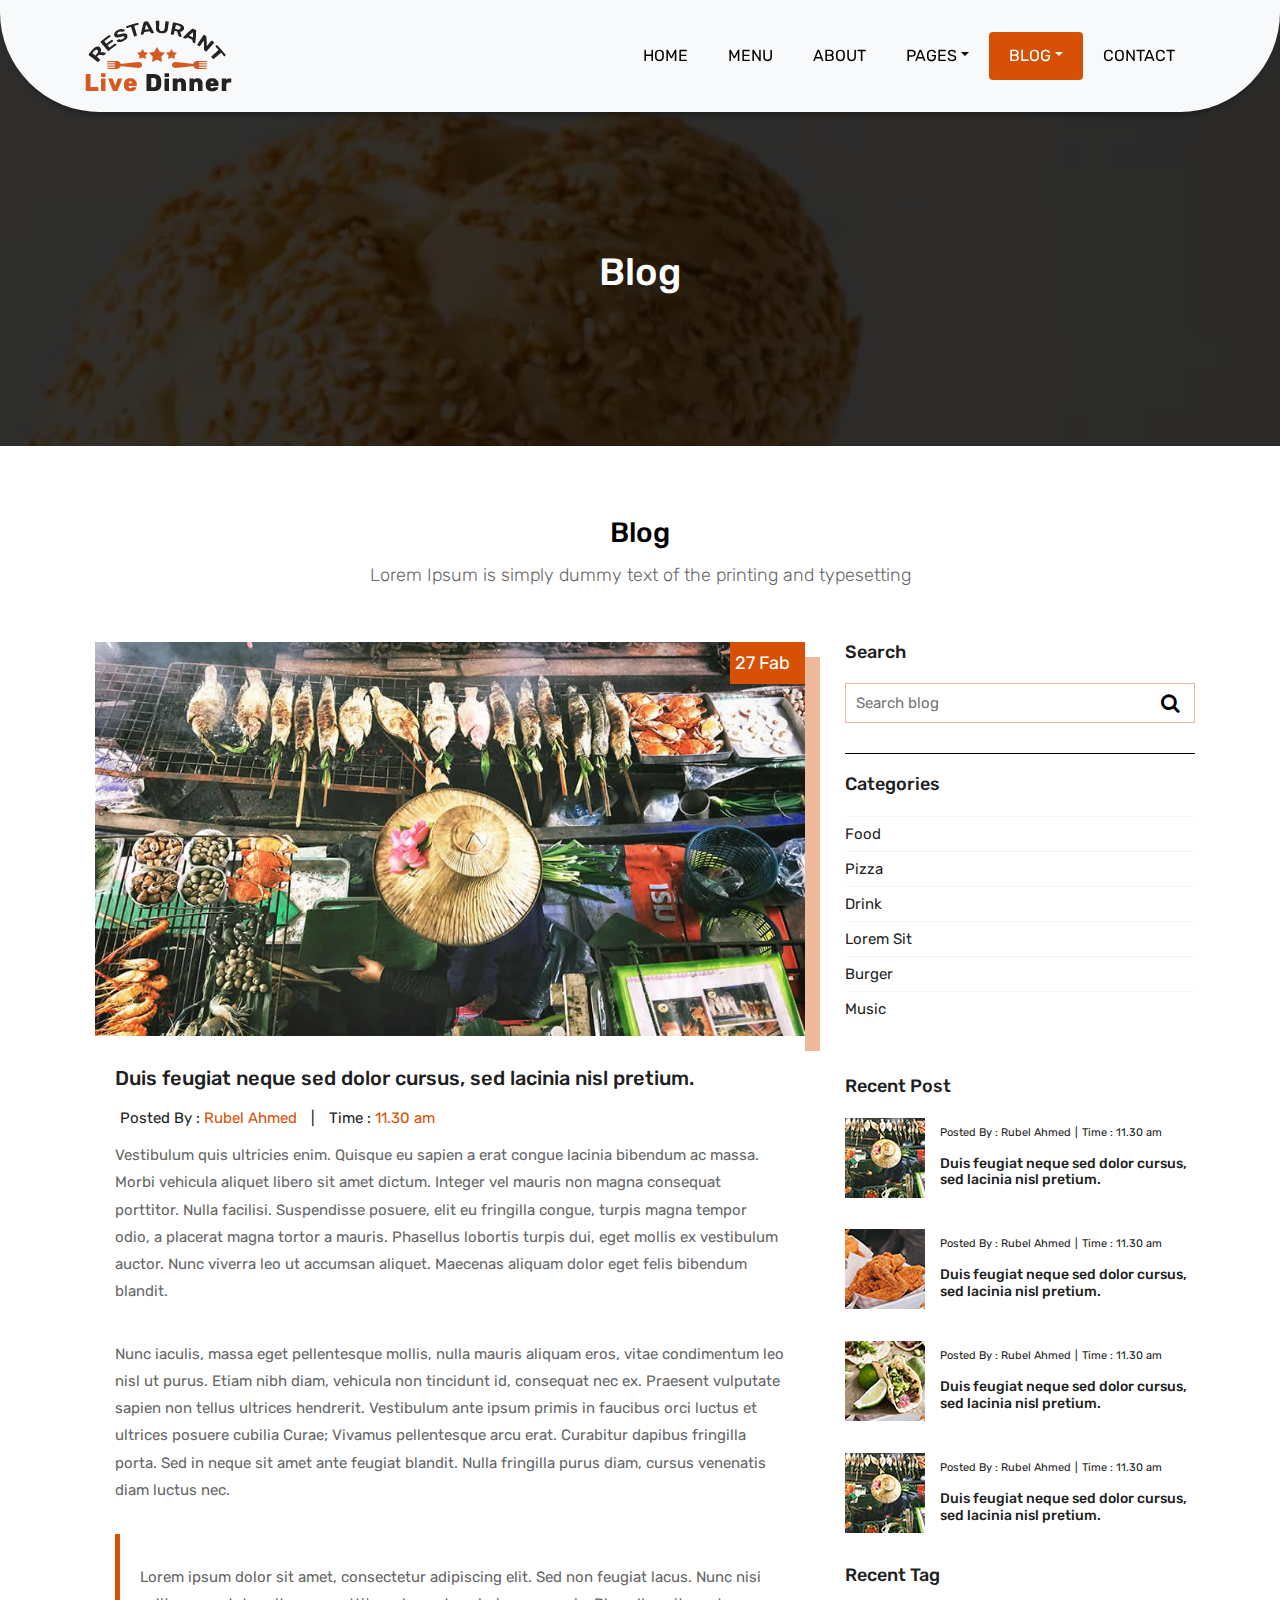
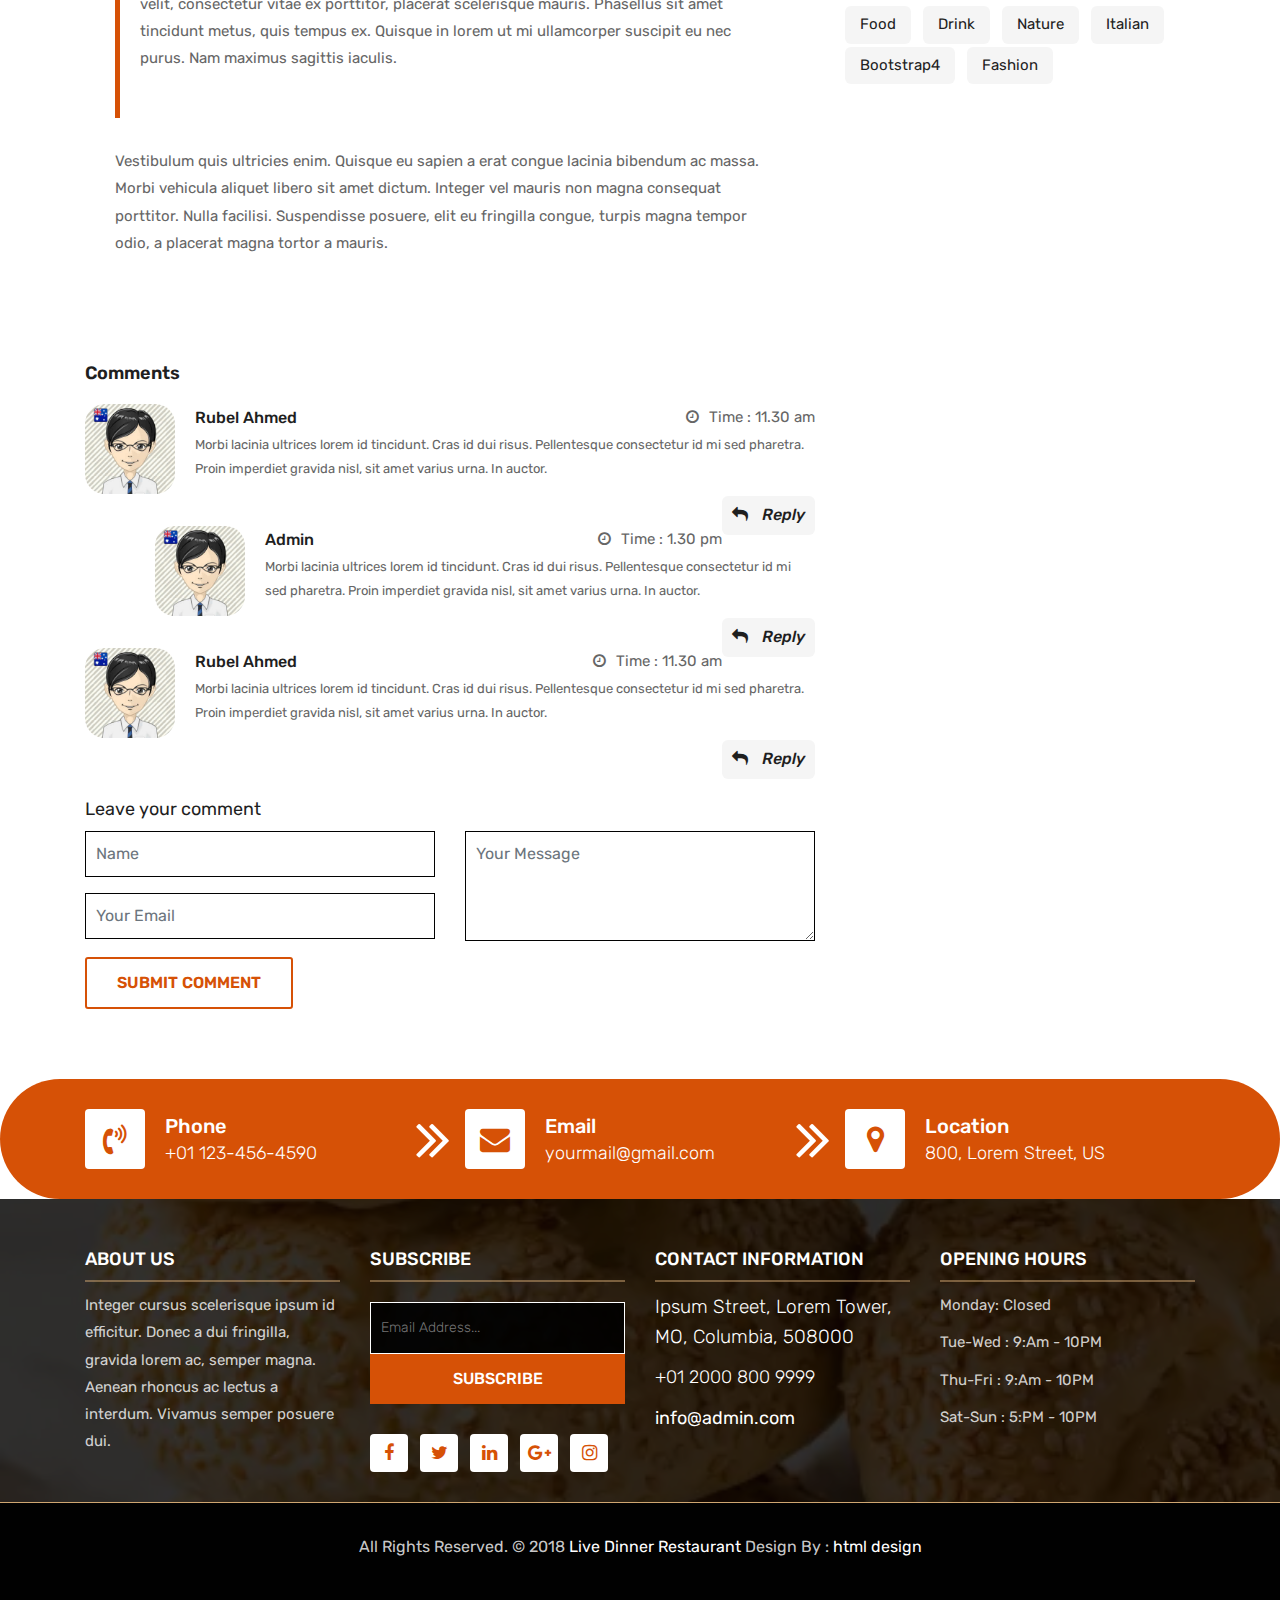
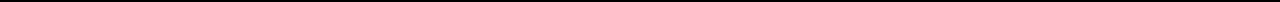
<file: blog-details.html>
<!DOCTYPE html>
<html lang="en"><!-- Basic -->
<head>
	<meta charset="utf-8">
    <meta http-equiv="X-UA-Compatible" content="IE=edge">   
   
    <!-- Mobile Metas -->
    <meta name="viewport" content="width=device-width, initial-scale=1">
 
     <!-- Site Metas -->
    <title>Live Dinner Restaurant - Responsive HTML5 Template</title>  
    <meta name="keywords" content="">
    <meta name="description" content="">
    <meta name="author" content="">

    <!-- Site Icons -->
    <link rel="shortcut icon" href="images/favicon.ico" type="image/x-icon">
    <link rel="apple-touch-icon" href="images/apple-touch-icon.png">

    <!-- Bootstrap CSS -->
    <link rel="stylesheet" href="css/bootstrap.min.css">    
	<!-- Site CSS -->
    <link rel="stylesheet" href="css/style.css">    
    <!-- Responsive CSS -->
    <link rel="stylesheet" href="css/responsive.css">
    <!-- Custom CSS -->
    <link rel="stylesheet" href="css/custom.css">

    <!--[if lt IE 9]>
      <script src="https://oss.maxcdn.com/libs/html5shiv/3.7.0/html5shiv.js"></script>
      <script src="https://oss.maxcdn.com/libs/respond.js/1.4.2/respond.min.js"></script>
    <![endif]-->

</head>

<body>
	<!-- Start header -->
	<header class="top-navbar">
		<nav class="navbar navbar-expand-lg navbar-light bg-light">
			<div class="container">
				<a class="navbar-brand" href="index.html">
					<img src="images/logo.png" alt="" />
				</a>
				<button class="navbar-toggler" type="button" data-toggle="collapse" data-target="#navbars-rs-food" aria-controls="navbars-rs-food" aria-expanded="false" aria-label="Toggle navigation">
				  <span class="navbar-toggler-icon"></span>
				</button>
				<div class="collapse navbar-collapse" id="navbars-rs-food">
					<ul class="navbar-nav ml-auto">
						<li class="nav-item"><a class="nav-link" href="index.html">Home</a></li>
						<li class="nav-item"><a class="nav-link" href="menu.html">Menu</a></li>
						<li class="nav-item"><a class="nav-link" href="about.html">About</a></li>
						<li class="nav-item dropdown">
							<a class="nav-link dropdown-toggle" href="#" id="dropdown-a" data-toggle="dropdown">Pages</a>
							<div class="dropdown-menu" aria-labelledby="dropdown-a">
								<a class="dropdown-item" href="reservation.html">Reservation</a>
								<a class="dropdown-item" href="stuff.html">Stuff</a>
								<a class="dropdown-item" href="gallery.html">Gallery</a>
							</div>
						</li>
						<li class="nav-item active dropdown">
							<a class="nav-link dropdown-toggle" href="#" id="dropdown-a" data-toggle="dropdown">Blog</a>
							<div class="dropdown-menu" aria-labelledby="dropdown-a">
								<a class="dropdown-item" href="blog.html">blog</a>
								<a class="dropdown-item" href="blog-details.html">blog Single</a>
							</div>
						</li>
						<li class="nav-item"><a class="nav-link" href="contact.html">Contact</a></li>
					</ul>
				</div>
			</div>
		</nav>
	</header>
	<!-- End header -->
	
	<!-- Start All Pages -->
	<div class="all-page-title page-breadcrumb">
		<div class="container text-center">
			<div class="row">
				<div class="col-lg-12">
					<h1>Blog</h1>
				</div>
			</div>
		</div>
	</div>
	<!-- End All Pages -->
	
	<!-- Start blog details -->
	<div class="blog-box">
		<div class="container">
			<div class="row">
				<div class="col-lg-12">
					<div class="heading-title text-center">
						<h2>Blog</h2>
						<p>Lorem Ipsum is simply dummy text of the printing and typesetting</p>
					</div>
				</div>
			</div>
			<div class="row">
				<div class="col-xl-8 col-lg-8 col-12">
					<div class="blog-inner-details-page">
						<div class="blog-inner-box">
							<div class="side-blog-img">
								<img class="img-fluid" src="images/inner-blog-img.jpg" alt="">							
								<div class="date-blog-up">
									27 Fab
								</div>
							</div>
							<div class="inner-blog-detail details-page">
								<h3>Duis feugiat neque sed dolor cursus, sed lacinia nisl pretium.</h3>
								<ul>
									<li><i class="zmdi zmdi-account"></i>Posted By : <span>Rubel Ahmed</span></li>
									<li>|</li>
									<li><i class="zmdi zmdi-time"></i>Time : <span>11.30 am</span></li>
								</ul>
								<p>Vestibulum quis ultricies enim. Quisque eu sapien a erat congue lacinia bibendum ac massa. Morbi vehicula aliquet libero sit amet dictum. Integer vel mauris non magna consequat porttitor. Nulla facilisi. Suspendisse posuere, elit eu fringilla congue, turpis magna tempor odio, a placerat magna tortor a mauris. Phasellus lobortis turpis dui, eget mollis ex vestibulum auctor. Nunc viverra leo ut accumsan aliquet. Maecenas aliquam dolor eget felis bibendum blandit.</p>
								<p>Nunc iaculis, massa eget pellentesque mollis, nulla mauris aliquam eros, vitae condimentum leo nisl ut purus. Etiam nibh diam, vehicula non tincidunt id, consequat nec ex. Praesent vulputate sapien non tellus ultrices hendrerit. Vestibulum ante ipsum primis in faucibus orci luctus et ultrices posuere cubilia Curae; Vivamus pellentesque arcu erat. Curabitur dapibus fringilla porta. Sed in neque sit amet ante feugiat blandit. Nulla fringilla purus diam, cursus venenatis diam luctus nec.</p>
								<blockquote>
									<p>Lorem ipsum dolor sit amet, consectetur adipiscing elit. Sed non feugiat lacus. Nunc nisi velit, consectetur vitae ex porttitor, placerat scelerisque mauris. Phasellus sit amet tincidunt metus, quis tempus ex. Quisque in lorem ut mi ullamcorper suscipit eu nec purus. Nam maximus sagittis iaculis.</p>
								</blockquote>
								<p>Vestibulum quis ultricies enim. Quisque eu sapien a erat congue lacinia bibendum ac massa. Morbi vehicula aliquet libero sit amet dictum. Integer vel mauris non magna consequat porttitor. Nulla facilisi. Suspendisse posuere, elit eu fringilla congue, turpis magna tempor odio, a placerat magna tortor a mauris.</p>
							</div>
						</div>
						<div class="blog-comment-box">
							<h3>Comments</h3>
							<div class="comment-item">
								<div class="comment-item-left">
									<img src="images/avt-img.jpg" alt="">
								</div>
								<div class="comment-item-right">
									<div class="pull-left">
										<a href="#">Rubel Ahmed</a>
									</div>
									<div class="pull-right">
										<i class="fa fa-clock-o" aria-hidden="true"></i>Time : <span>11.30 am</span>
									</div>
									<div class="des-l">
										<p>Morbi lacinia ultrices lorem id tincidunt. Cras id dui risus. Pellentesque consectetur id mi sed pharetra. Proin imperdiet gravida nisl, sit amet varius urna. In auctor.</p>
									</div>
									<a href="#" class="right-btn-re"><i class="fa fa-reply" aria-hidden="true"></i> Reply</a>
								</div>
							</div>
							<div class="comment-item children">
								<div class="comment-item-left">
									<img src="images/avt-img.jpg" alt="">
								</div>
								<div class="comment-item-right">
									<div class="pull-left">
										<a href="#">Admin</a>
									</div>
									<div class="pull-right">
										<i class="fa fa-clock-o" aria-hidden="true"></i>Time : <span>1.30 pm</span>
									</div>
									<div class="des-l">
										<p>Morbi lacinia ultrices lorem id tincidunt. Cras id dui risus. Pellentesque consectetur id mi sed pharetra. Proin imperdiet gravida nisl, sit amet varius urna. In auctor.</p>
									</div>
									<a href="#" class="right-btn-re"><i class="fa fa-reply" aria-hidden="true"></i> Reply</a>
								</div>
							</div>
							<div class="comment-item">
								<div class="comment-item-left">
									<img src="images/avt-img.jpg" alt="">
								</div>
								<div class="comment-item-right">
									<div class="pull-left">
										<a href="#">Rubel Ahmed</a>
									</div>
									<div class="pull-right">
										<i class="fa fa-clock-o" aria-hidden="true"></i>Time : <span>11.30 am</span>
									</div>
									<div class="des-l">
										<p>Morbi lacinia ultrices lorem id tincidunt. Cras id dui risus. Pellentesque consectetur id mi sed pharetra. Proin imperdiet gravida nisl, sit amet varius urna. In auctor.</p>
									</div>
									<a href="#" class="right-btn-re"><i class="fa fa-reply" aria-hidden="true"></i> Reply</a>
								</div>
							</div>
						</div>
						<div class="comment-respond-box">
							<h3>Leave your comment </h3>
							<div class="comment-respond-form">
								<form id="commentrespondform" class="comment-form-respond row" method="post">
									<div class="col-lg-6 col-md-6 col-sm-6">
										<div class="form-group">
											<input id="name_com" class="form-control" name="name" placeholder="Name" type="text">
										</div>
										<div class="form-group">
											<input id="email_com" class="form-control" name="email" placeholder="Your Email" type="email">
										</div>
									</div>
									<div class="col-lg-6 col-md-6 col-sm-6">
										<div class="form-group">
											<textarea class="form-control" id="textarea_com" placeholder="Your Message" rows="2"></textarea>
										</div>
									</div>
									<div class="col-lg-12 col-md-12 col-sm-12">
										<button class="btn btn-submit">Submit comment</button>
									</div>
								</form>
							</div>
						</div>
					</div>
				</div>
			
				<div class="col-xl-4 col-lg-4 col-md-6 col-sm-8 col-12 blog-sidebar">
					<div class="right-side-blog">
						<h3>Search</h3>
						<div class="blog-search-form">
							<input name="search" placeholder="Search blog" type="text">
							<button class="search-btn">
								<i class="fa fa-search" aria-hidden="true"></i>
							</button>
						</div>
						<h3>Categories</h3>
						<div class="blog-categories">
							<ul>
								<li><a href="#"><span>Food</span></a></li>
								<li><a href="#"><span>Pizza</span></a></li>
								<li><a href="#"><span>Drink</span></a></li>
								<li><a href="#"><span>Lorem Sit</span></a></li>
								<li><a href="#"><span>Burger</span></a></li>
								<li><a href="#"><span>Music</span></a></li>
							</ul>
						</div>
						<h3>Recent Post</h3>
						<div class="post-box-blog">
							<div class="recent-post-box">
								<div class="recent-box-blog">
									<div class="recent-img">
										<img class="img-fluid" src="images/post-img-01.jpg" alt="">
									</div>
									<div class="recent-info">
										<ul>
											<li><i class="zmdi zmdi-account"></i>Posted By : <span>Rubel Ahmed</span></li>
											<li>|</li>
											<li><i class="zmdi zmdi-time"></i>Time : <span>11.30 am</span></li>
										</ul>
										<h4>Duis feugiat neque sed dolor cursus, sed lacinia nisl pretium.</h4>
									</div>
								</div>
								<div class="recent-box-blog">
									<div class="recent-img">
										<img class="img-fluid" src="images/post-img-02.jpg" alt="">
									</div>
									<div class="recent-info">
										<ul>
											<li><i class="zmdi zmdi-account"></i>Posted By : <span>Rubel Ahmed</span></li>
											<li>|</li>
											<li><i class="zmdi zmdi-time"></i>Time : <span>11.30 am</span></li>
										</ul>
										<h4>Duis feugiat neque sed dolor cursus, sed lacinia nisl pretium.</h4>
									</div>
								</div>
								<div class="recent-box-blog">
									<div class="recent-img">
										<img class="img-fluid" src="images/post-img-03.jpg" alt="">
									</div>
									<div class="recent-info">
										<ul>
											<li><i class="zmdi zmdi-account"></i>Posted By : <span>Rubel Ahmed</span></li>
											<li>|</li>
											<li><i class="zmdi zmdi-time"></i>Time : <span>11.30 am</span></li>
										</ul>
										<h4>Duis feugiat neque sed dolor cursus, sed lacinia nisl pretium.</h4>
									</div>
								</div>
								<div class="recent-box-blog">
									<div class="recent-img">
										<img class="img-fluid" src="images/post-img-01.jpg" alt="">
									</div>
									<div class="recent-info">
										<ul>
											<li><i class="zmdi zmdi-account"></i>Posted By : <span>Rubel Ahmed</span></li>
											<li>|</li>
											<li><i class="zmdi zmdi-time"></i>Time : <span>11.30 am</span></li>
										</ul>
										<h4>Duis feugiat neque sed dolor cursus, sed lacinia nisl pretium.</h4>
									</div>
								</div>
							</div>
						</div>
						<h3>Recent Tag</h3>
						<div class="blog-tag-box">
							<ul class="list-inline tag-list">
								<li class="list-inline-item"><a href="#">Food</a></li>
								<li class="list-inline-item"><a href="#">Drink</a></li>
								<li class="list-inline-item"><a href="#">Nature</a></li>
								<li class="list-inline-item"><a href="#">Italian</a></li>
								<li class="list-inline-item"><a href="#">Bootstrap4</a></li>
								<li class="list-inline-item"><a href="#">Fashion</a></li>
							</ul>
						</div>
					</div>
				</div>
			
			</div>
		</div>
	</div>
	<!-- End details -->
	
	<!-- Start Contact info -->
	<div class="contact-imfo-box">
		<div class="container">
			<div class="row">
				<div class="col-md-4 arrow-right">
					<i class="fa fa-volume-control-phone"></i>
					<div class="overflow-hidden">
						<h4>Phone</h4>
						<p class="lead">
							+01 123-456-4590
						</p>
					</div>
				</div>
				<div class="col-md-4 arrow-right">
					<i class="fa fa-envelope"></i>
					<div class="overflow-hidden">
						<h4>Email</h4>
						<p class="lead">
							yourmail@gmail.com
						</p>
					</div>
				</div>
				<div class="col-md-4">
					<i class="fa fa-map-marker"></i>
					<div class="overflow-hidden">
						<h4>Location</h4>
						<p class="lead">
							800, Lorem Street, US
						</p>
					</div>
				</div>
			</div>
		</div>
	</div>
	<!-- End Contact info -->
	
	<!-- Start Footer -->
	<footer class="footer-area bg-f">
		<div class="container">
			<div class="row">
				<div class="col-lg-3 col-md-6">
					<h3>About Us</h3>
					<p>Integer cursus scelerisque ipsum id efficitur. Donec a dui fringilla, gravida lorem ac, semper magna. Aenean rhoncus ac lectus a interdum. Vivamus semper posuere dui.</p>
				</div>
				<div class="col-lg-3 col-md-6">
					<h3>Subscribe</h3>
					<div class="subscribe_form">
						<form class="subscribe_form">
							<input name="EMAIL" id="subs-email" class="form_input" placeholder="Email Address..." type="email">
							<button type="submit" class="submit">SUBSCRIBE</button>
							<div class="clearfix"></div>
						</form>
					</div>
					<ul class="list-inline f-social">
						<li class="list-inline-item"><a href="#"><i class="fa fa-facebook" aria-hidden="true"></i></a></li>
						<li class="list-inline-item"><a href="#"><i class="fa fa-twitter" aria-hidden="true"></i></a></li>
						<li class="list-inline-item"><a href="#"><i class="fa fa-linkedin" aria-hidden="true"></i></a></li>
						<li class="list-inline-item"><a href="#"><i class="fa fa-google-plus" aria-hidden="true"></i></a></li>
						<li class="list-inline-item"><a href="#"><i class="fa fa-instagram" aria-hidden="true"></i></a></li>
					</ul>
				</div>
				<div class="col-lg-3 col-md-6">
					<h3>Contact information</h3>
					<p class="lead">Ipsum Street, Lorem Tower, MO, Columbia, 508000</p>
					<p class="lead"><a href="#">+01 2000 800 9999</a></p>
					<p><a href="#"> info@admin.com</a></p>
				</div>
				<div class="col-lg-3 col-md-6">
					<h3>Opening hours</h3>
					<p><span class="text-color">Monday: </span>Closed</p>
					<p><span class="text-color">Tue-Wed :</span> 9:Am - 10PM</p>
					<p><span class="text-color">Thu-Fri :</span> 9:Am - 10PM</p>
					<p><span class="text-color">Sat-Sun :</span> 5:PM - 10PM</p>
				</div>
			</div>
		</div>
		
		<div class="copyright">
			<div class="container">
				<div class="row">
					<div class="col-lg-12">
						<p class="company-name">All Rights Reserved. &copy; 2018 <a href="#">Live Dinner Restaurant</a> Design By : 
					<a href="https://html.design/">html design</a></p>
					</div>
				</div>
			</div>
		</div>
		
	</footer>
	<!-- End Footer -->
	
	<a href="#" id="back-to-top" title="Back to top" style="display: none;"><i class="fa fa-paper-plane-o" aria-hidden="true"></i></a>

	<!-- ALL JS FILES -->
	<script src="js/jquery-3.2.1.min.js"></script>
	<script src="js/popper.min.js"></script>
	<script src="js/bootstrap.min.js"></script>
    <!-- ALL PLUGINS -->
	
	<script src="js/jquery.superslides.min.js"></script>
	<script src="js/images-loded.min.js"></script>
	<script src="js/isotope.min.js"></script>
	<script src="js/baguetteBox.min.js"></script>
	<script src="js/form-validator.min.js"></script>
    <script src="js/contact-form-script.js"></script>
    <script src="js/custom.js"></script>
</body>
</html>
</file>
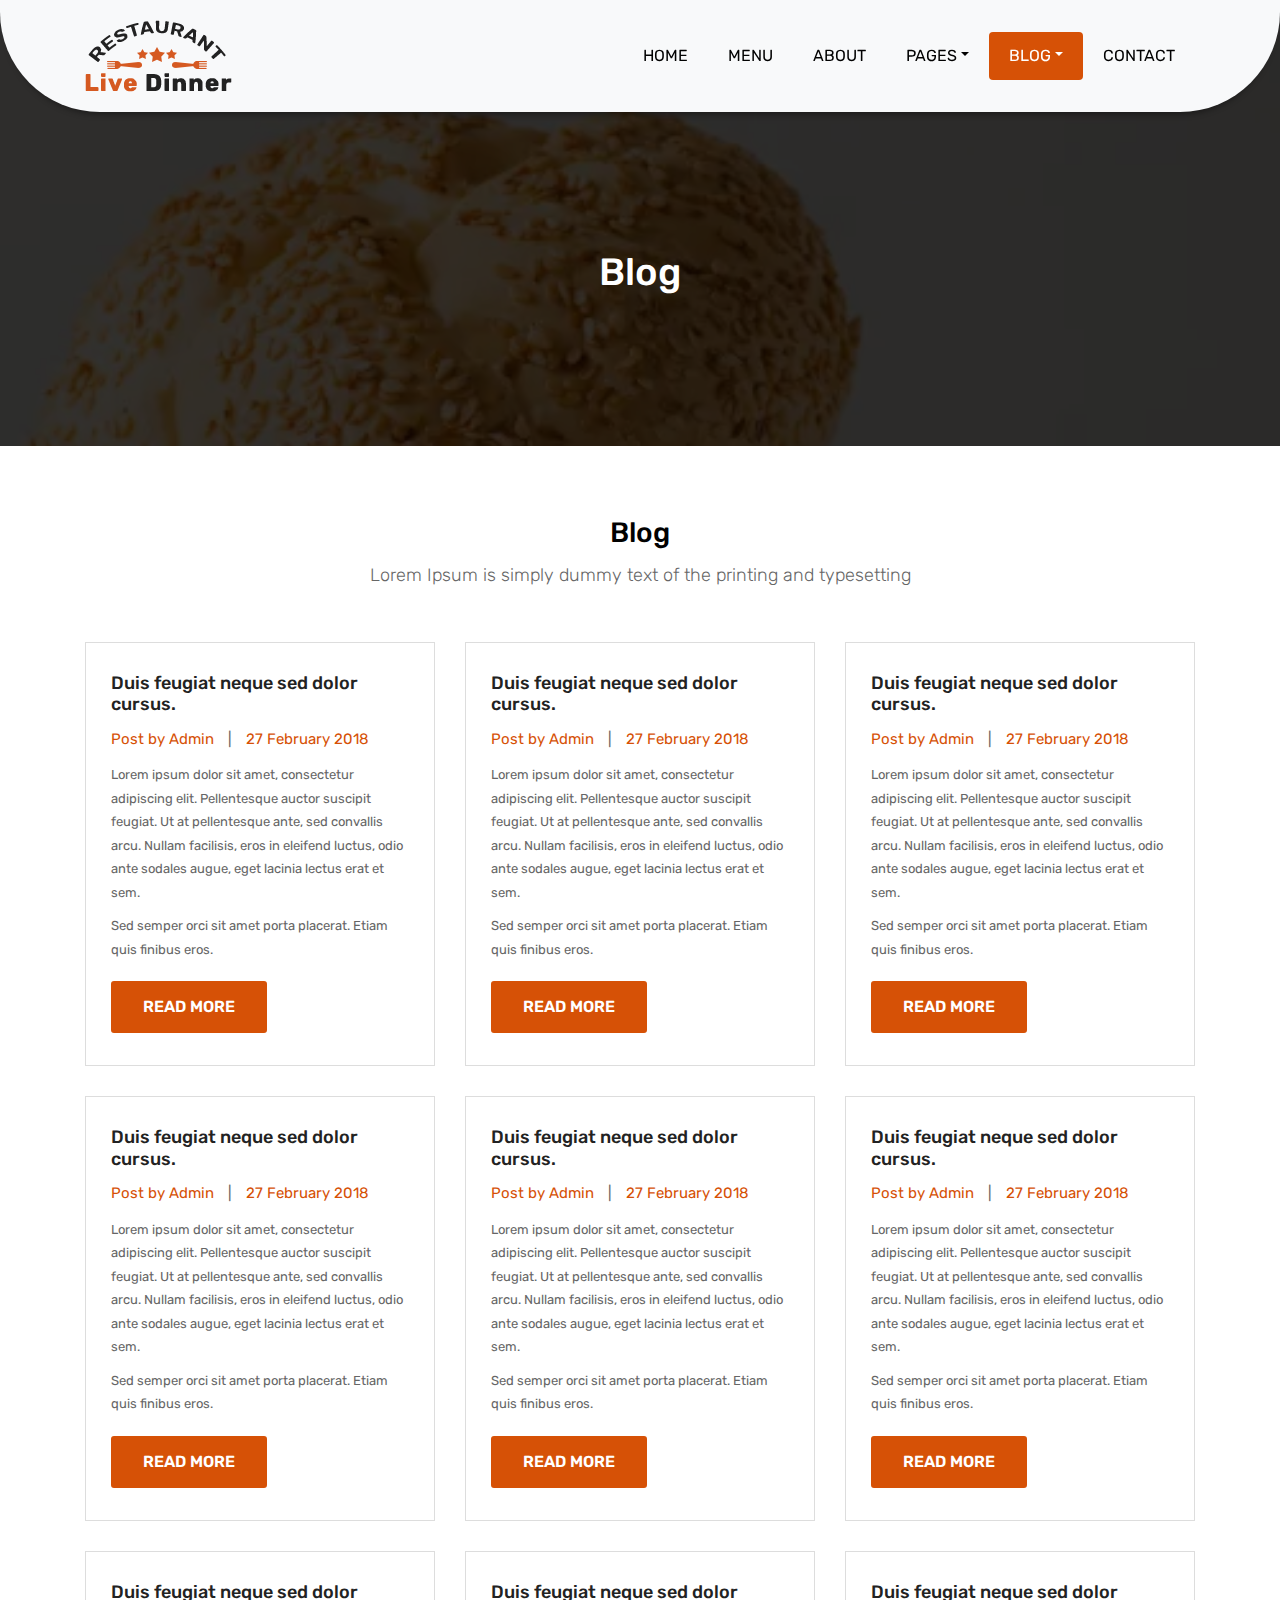
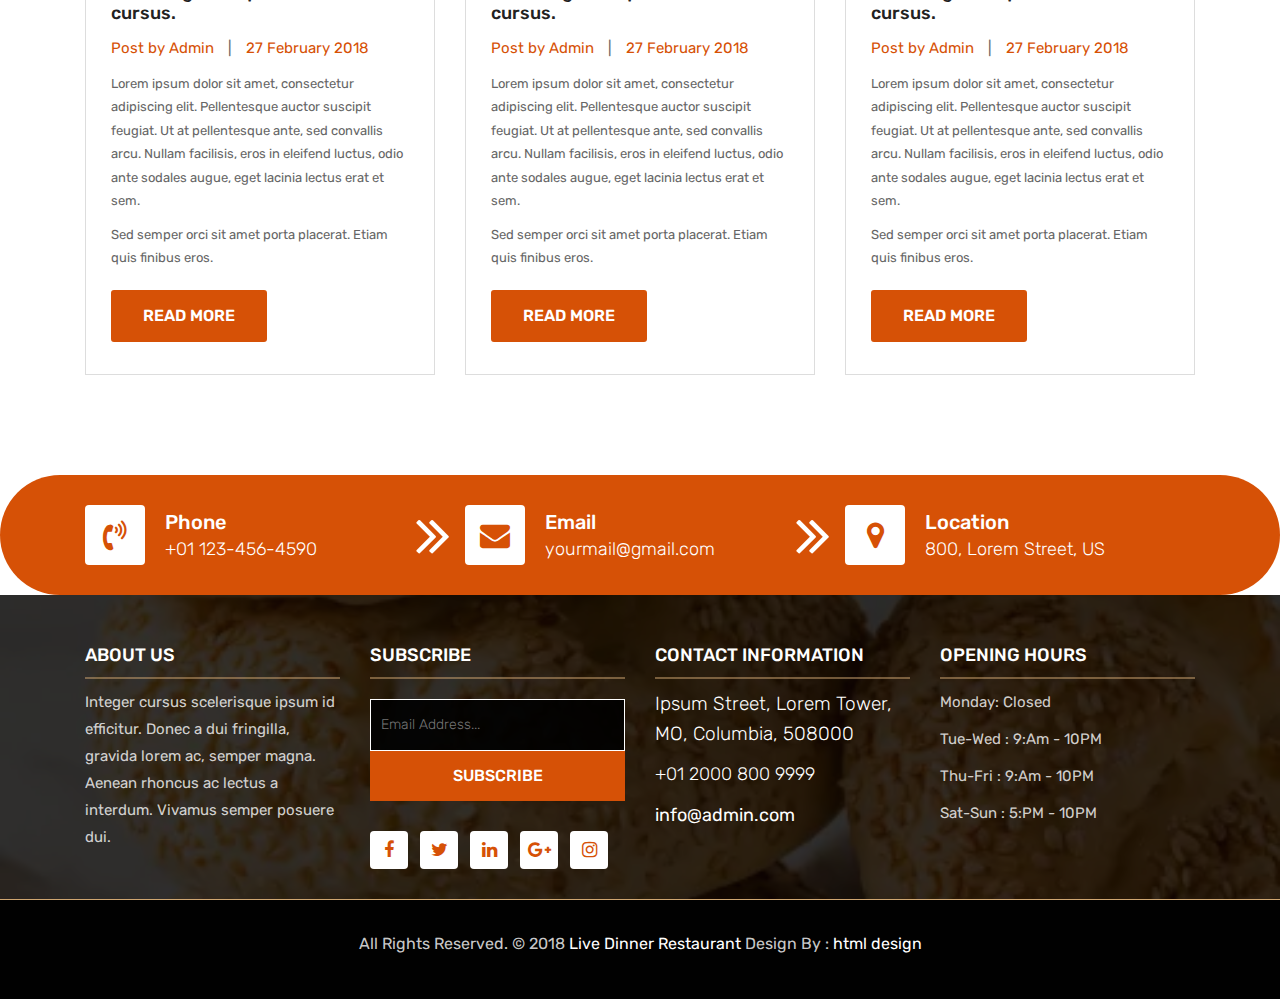
<file: blog.html>
<!DOCTYPE html>
<html lang="en"><!-- Basic -->
<head>
	<meta charset="utf-8">
    <meta http-equiv="X-UA-Compatible" content="IE=edge">   
   
    <!-- Mobile Metas -->
    <meta name="viewport" content="width=device-width, initial-scale=1">
 
     <!-- Site Metas -->
    <title>Live Dinner Restaurant - Responsive HTML5 Template</title>  
    <meta name="keywords" content="">
    <meta name="description" content="">
    <meta name="author" content="">

    <!-- Site Icons -->
    <link rel="shortcut icon" href="images/favicon.ico" type="image/x-icon">
    <link rel="apple-touch-icon" href="images/apple-touch-icon.png">

    <!-- Bootstrap CSS -->
    <link rel="stylesheet" href="css/bootstrap.min.css">    
	<!-- Site CSS -->
    <link rel="stylesheet" href="css/style.css">    
    <!-- Responsive CSS -->
    <link rel="stylesheet" href="css/responsive.css">
    <!-- Custom CSS -->
    <link rel="stylesheet" href="css/custom.css">

    <!--[if lt IE 9]>
      <script src="https://oss.maxcdn.com/libs/html5shiv/3.7.0/html5shiv.js"></script>
      <script src="https://oss.maxcdn.com/libs/respond.js/1.4.2/respond.min.js"></script>
    <![endif]-->

</head>

<body>
	<!-- Start header -->
	<header class="top-navbar">
		<nav class="navbar navbar-expand-lg navbar-light bg-light">
			<div class="container">
				<a class="navbar-brand" href="index.html">
					<img src="images/logo.png" alt="" />
				</a>
				<button class="navbar-toggler" type="button" data-toggle="collapse" data-target="#navbars-rs-food" aria-controls="navbars-rs-food" aria-expanded="false" aria-label="Toggle navigation">
				  <span class="navbar-toggler-icon"></span>
				</button>
				<div class="collapse navbar-collapse" id="navbars-rs-food">
					<ul class="navbar-nav ml-auto">
						<li class="nav-item"><a class="nav-link" href="index.html">Home</a></li>
						<li class="nav-item"><a class="nav-link" href="menu.html">Menu</a></li>
						<li class="nav-item"><a class="nav-link" href="about.html">About</a></li>
						<li class="nav-item dropdown">
							<a class="nav-link dropdown-toggle" href="#" id="dropdown-a" data-toggle="dropdown">Pages</a>
							<div class="dropdown-menu" aria-labelledby="dropdown-a">
								<a class="dropdown-item" href="reservation.html">Reservation</a>
								<a class="dropdown-item" href="stuff.html">Stuff</a>
								<a class="dropdown-item" href="gallery.html">Gallery</a>
							</div>
						</li>
						<li class="nav-item active dropdown">
							<a class="nav-link dropdown-toggle" href="#" id="dropdown-a" data-toggle="dropdown">Blog</a>
							<div class="dropdown-menu" aria-labelledby="dropdown-a">
								<a class="dropdown-item" href="blog.html">blog</a>
								<a class="dropdown-item" href="blog-details.html">blog Single</a>
							</div>
						</li>
						<li class="nav-item"><a class="nav-link" href="contact.html">Contact</a></li>
					</ul>
				</div>
			</div>
		</nav>
	</header>
	<!-- End header -->
	
	<!-- Start All Pages -->
	<div class="all-page-title page-breadcrumb">
		<div class="container text-center">
			<div class="row">
				<div class="col-lg-12">
					<h1>Blog</h1>
				</div>
			</div>
		</div>
	</div>
	<!-- End All Pages -->
	
	<!-- Start blog -->
	<div class="blog-box">
		<div class="container">
			<div class="row">
				<div class="col-lg-12">
					<div class="heading-title text-center">
						<h2>Blog</h2>
						<p>Lorem Ipsum is simply dummy text of the printing and typesetting</p>
					</div>
				</div>
			</div>
			<div class="row">
				<div class="col-lg-4 col-md-6 col-12">
					<div class="blog-box-inner">
						<div class="blog-img-box">
							<img class="img-fluid" src="images/blog-img-01.jpg" alt="">
						</div>
						<div class="blog-detail">
							<h4>Duis feugiat neque sed dolor cursus.</h4>
							<ul>
								<li><span>Post by Admin</span></li>
								<li>|</li>
								<li><span>27 February 2018</span></li>
							</ul>
							<p>Lorem ipsum dolor sit amet, consectetur adipiscing elit. Pellentesque auctor suscipit feugiat. Ut at pellentesque ante, sed convallis arcu. Nullam facilisis, eros in eleifend luctus, odio ante sodales augue, eget lacinia lectus erat et sem. </p>
							<p>Sed semper orci sit amet porta placerat. Etiam quis finibus eros. </p>
							<a class="btn btn-lg btn-circle btn-outline-new-white" href="#">Read More</a>
						</div>
					</div>
				</div>
				<div class="col-lg-4 col-md-6 col-12">
					<div class="blog-box-inner">
						<div class="blog-img-box">
							<img class="img-fluid" src="images/blog-img-02.jpg" alt="">
						</div>
						<div class="blog-detail">
							<h4>Duis feugiat neque sed dolor cursus.</h4>
							<ul>
								<li><span>Post by Admin</span></li>
								<li>|</li>
								<li><span>27 February 2018</span></li>
							</ul>
							<p>Lorem ipsum dolor sit amet, consectetur adipiscing elit. Pellentesque auctor suscipit feugiat. Ut at pellentesque ante, sed convallis arcu. Nullam facilisis, eros in eleifend luctus, odio ante sodales augue, eget lacinia lectus erat et sem. </p>
							<p>Sed semper orci sit amet porta placerat. Etiam quis finibus eros. </p>
							<a class="btn btn-lg btn-circle btn-outline-new-white" href="#">Read More</a>
						</div>
					</div>
				</div>
				<div class="col-lg-4 col-md-6 col-12">
					<div class="blog-box-inner">
						<div class="blog-img-box">
							<img class="img-fluid" src="images/blog-img-03.jpg" alt="">
						</div>
						<div class="blog-detail">
							<h4>Duis feugiat neque sed dolor cursus.</h4>
							<ul>
								<li><span>Post by Admin</span></li>
								<li>|</li>
								<li><span>27 February 2018</span></li>
							</ul>
							<p>Lorem ipsum dolor sit amet, consectetur adipiscing elit. Pellentesque auctor suscipit feugiat. Ut at pellentesque ante, sed convallis arcu. Nullam facilisis, eros in eleifend luctus, odio ante sodales augue, eget lacinia lectus erat et sem. </p>
							<p>Sed semper orci sit amet porta placerat. Etiam quis finibus eros. </p>
							<a class="btn btn-lg btn-circle btn-outline-new-white" href="#">Read More</a>
						</div>
					</div>
				</div>
				<div class="col-lg-4 col-md-6 col-12">
					<div class="blog-box-inner">
						<div class="blog-img-box">
							<img class="img-fluid" src="images/blog-img-04.jpg" alt="">
						</div>
						<div class="blog-detail">
							<h4>Duis feugiat neque sed dolor cursus.</h4>
							<ul>
								<li><span>Post by Admin</span></li>
								<li>|</li>
								<li><span>27 February 2018</span></li>
							</ul>
							<p>Lorem ipsum dolor sit amet, consectetur adipiscing elit. Pellentesque auctor suscipit feugiat. Ut at pellentesque ante, sed convallis arcu. Nullam facilisis, eros in eleifend luctus, odio ante sodales augue, eget lacinia lectus erat et sem. </p>
							<p>Sed semper orci sit amet porta placerat. Etiam quis finibus eros. </p>
							<a class="btn btn-lg btn-circle btn-outline-new-white" href="#">Read More</a>
						</div>
					</div>
				</div>
				<div class="col-lg-4 col-md-6 col-12">
					<div class="blog-box-inner">
						<div class="blog-img-box">
							<img class="img-fluid" src="images/blog-img-05.jpg" alt="">
						</div>
						<div class="blog-detail">
							<h4>Duis feugiat neque sed dolor cursus.</h4>
							<ul>
								<li><span>Post by Admin</span></li>
								<li>|</li>
								<li><span>27 February 2018</span></li>
							</ul>
							<p>Lorem ipsum dolor sit amet, consectetur adipiscing elit. Pellentesque auctor suscipit feugiat. Ut at pellentesque ante, sed convallis arcu. Nullam facilisis, eros in eleifend luctus, odio ante sodales augue, eget lacinia lectus erat et sem. </p>
							<p>Sed semper orci sit amet porta placerat. Etiam quis finibus eros. </p>
							<a class="btn btn-lg btn-circle btn-outline-new-white" href="#">Read More</a>
						</div>
					</div>
				</div>
				<div class="col-lg-4 col-md-6 col-12">
					<div class="blog-box-inner">
						<div class="blog-img-box">
							<img class="img-fluid" src="images/blog-img-06.jpg" alt="">
						</div>
						<div class="blog-detail">
							<h4>Duis feugiat neque sed dolor cursus.</h4>
							<ul>
								<li><span>Post by Admin</span></li>
								<li>|</li>
								<li><span>27 February 2018</span></li>
							</ul>
							<p>Lorem ipsum dolor sit amet, consectetur adipiscing elit. Pellentesque auctor suscipit feugiat. Ut at pellentesque ante, sed convallis arcu. Nullam facilisis, eros in eleifend luctus, odio ante sodales augue, eget lacinia lectus erat et sem. </p>
							<p>Sed semper orci sit amet porta placerat. Etiam quis finibus eros. </p>
							<a class="btn btn-lg btn-circle btn-outline-new-white" href="#">Read More</a>
						</div>
					</div>
				</div>
				<div class="col-lg-4 col-md-6 col-12">
					<div class="blog-box-inner">
						<div class="blog-img-box">
							<img class="img-fluid" src="images/blog-img-07.jpg" alt="">
						</div>
						<div class="blog-detail">
							<h4>Duis feugiat neque sed dolor cursus.</h4>
							<ul>
								<li><span>Post by Admin</span></li>
								<li>|</li>
								<li><span>27 February 2018</span></li>
							</ul>
							<p>Lorem ipsum dolor sit amet, consectetur adipiscing elit. Pellentesque auctor suscipit feugiat. Ut at pellentesque ante, sed convallis arcu. Nullam facilisis, eros in eleifend luctus, odio ante sodales augue, eget lacinia lectus erat et sem. </p>
							<p>Sed semper orci sit amet porta placerat. Etiam quis finibus eros. </p>
							<a class="btn btn-lg btn-circle btn-outline-new-white" href="#">Read More</a>
						</div>
					</div>
				</div>
				<div class="col-lg-4 col-md-6 col-12">
					<div class="blog-box-inner">
						<div class="blog-img-box">
							<img class="img-fluid" src="images/blog-img-08.jpg" alt="">
						</div>
						<div class="blog-detail">
							<h4>Duis feugiat neque sed dolor cursus.</h4>
							<ul>
								<li><span>Post by Admin</span></li>
								<li>|</li>
								<li><span>27 February 2018</span></li>
							</ul>
							<p>Lorem ipsum dolor sit amet, consectetur adipiscing elit. Pellentesque auctor suscipit feugiat. Ut at pellentesque ante, sed convallis arcu. Nullam facilisis, eros in eleifend luctus, odio ante sodales augue, eget lacinia lectus erat et sem. </p>
							<p>Sed semper orci sit amet porta placerat. Etiam quis finibus eros. </p>
							<a class="btn btn-lg btn-circle btn-outline-new-white" href="#">Read More</a>
						</div>
					</div>
				</div>
				<div class="col-lg-4 col-md-6 col-12">
					<div class="blog-box-inner">
						<div class="blog-img-box">
							<img class="img-fluid" src="images/blog-img-09.jpg" alt="">
						</div>
						<div class="blog-detail">
							<h4>Duis feugiat neque sed dolor cursus.</h4>
							<ul>
								<li><span>Post by Admin</span></li>
								<li>|</li>
								<li><span>27 February 2018</span></li>
							</ul>
							<p>Lorem ipsum dolor sit amet, consectetur adipiscing elit. Pellentesque auctor suscipit feugiat. Ut at pellentesque ante, sed convallis arcu. Nullam facilisis, eros in eleifend luctus, odio ante sodales augue, eget lacinia lectus erat et sem. </p>
							<p>Sed semper orci sit amet porta placerat. Etiam quis finibus eros. </p>
							<a class="btn btn-lg btn-circle btn-outline-new-white" href="#">Read More</a>
						</div>
					</div>
				</div>
			</div>
		</div>
	</div>
	<!-- End blog -->
	
	<!-- Start Contact info -->
	<div class="contact-imfo-box">
		<div class="container">
			<div class="row">
				<div class="col-md-4 arrow-right">
					<i class="fa fa-volume-control-phone"></i>
					<div class="overflow-hidden">
						<h4>Phone</h4>
						<p class="lead">
							+01 123-456-4590
						</p>
					</div>
				</div>
				<div class="col-md-4 arrow-right">
					<i class="fa fa-envelope"></i>
					<div class="overflow-hidden">
						<h4>Email</h4>
						<p class="lead">
							yourmail@gmail.com
						</p>
					</div>
				</div>
				<div class="col-md-4">
					<i class="fa fa-map-marker"></i>
					<div class="overflow-hidden">
						<h4>Location</h4>
						<p class="lead">
							800, Lorem Street, US
						</p>
					</div>
				</div>
			</div>
		</div>
	</div>
	<!-- End Contact info -->
	
	<!-- Start Footer -->
	<footer class="footer-area bg-f">
		<div class="container">
			<div class="row">
				<div class="col-lg-3 col-md-6">
					<h3>About Us</h3>
					<p>Integer cursus scelerisque ipsum id efficitur. Donec a dui fringilla, gravida lorem ac, semper magna. Aenean rhoncus ac lectus a interdum. Vivamus semper posuere dui.</p>
				</div>
				<div class="col-lg-3 col-md-6">
					<h3>Subscribe</h3>
					<div class="subscribe_form">
						<form class="subscribe_form">
							<input name="EMAIL" id="subs-email" class="form_input" placeholder="Email Address..." type="email">
							<button type="submit" class="submit">SUBSCRIBE</button>
							<div class="clearfix"></div>
						</form>
					</div>
					<ul class="list-inline f-social">
						<li class="list-inline-item"><a href="#"><i class="fa fa-facebook" aria-hidden="true"></i></a></li>
						<li class="list-inline-item"><a href="#"><i class="fa fa-twitter" aria-hidden="true"></i></a></li>
						<li class="list-inline-item"><a href="#"><i class="fa fa-linkedin" aria-hidden="true"></i></a></li>
						<li class="list-inline-item"><a href="#"><i class="fa fa-google-plus" aria-hidden="true"></i></a></li>
						<li class="list-inline-item"><a href="#"><i class="fa fa-instagram" aria-hidden="true"></i></a></li>
					</ul>
				</div>
				<div class="col-lg-3 col-md-6">
					<h3>Contact information</h3>
					<p class="lead">Ipsum Street, Lorem Tower, MO, Columbia, 508000</p>
					<p class="lead"><a href="#">+01 2000 800 9999</a></p>
					<p><a href="#"> info@admin.com</a></p>
				</div>
				<div class="col-lg-3 col-md-6">
					<h3>Opening hours</h3>
					<p><span class="text-color">Monday: </span>Closed</p>
					<p><span class="text-color">Tue-Wed :</span> 9:Am - 10PM</p>
					<p><span class="text-color">Thu-Fri :</span> 9:Am - 10PM</p>
					<p><span class="text-color">Sat-Sun :</span> 5:PM - 10PM</p>
				</div>
			</div>
		</div>
		
		<div class="copyright">
			<div class="container">
				<div class="row">
					<div class="col-lg-12">
						<p class="company-name">All Rights Reserved. &copy; 2018 <a href="#">Live Dinner Restaurant</a> Design By : 
					<a href="https://html.design/">html design</a></p>
					</div>
				</div>
			</div>
		</div>
		
	</footer>
	<!-- End Footer -->
	
	<a href="#" id="back-to-top" title="Back to top" style="display: none;"><i class="fa fa-paper-plane-o" aria-hidden="true"></i></a>

	<!-- ALL JS FILES -->
	<script src="js/jquery-3.2.1.min.js"></script>
	<script src="js/popper.min.js"></script>
	<script src="js/bootstrap.min.js"></script>
    <!-- ALL PLUGINS -->
	
	<script src="js/jquery.superslides.min.js"></script>
	<script src="js/images-loded.min.js"></script>
	<script src="js/isotope.min.js"></script>
	<script src="js/baguetteBox.min.js"></script>
	<script src="js/form-validator.min.js"></script>
    <script src="js/contact-form-script.js"></script>
    <script src="js/custom.js"></script>
</body>
</html>
</file>
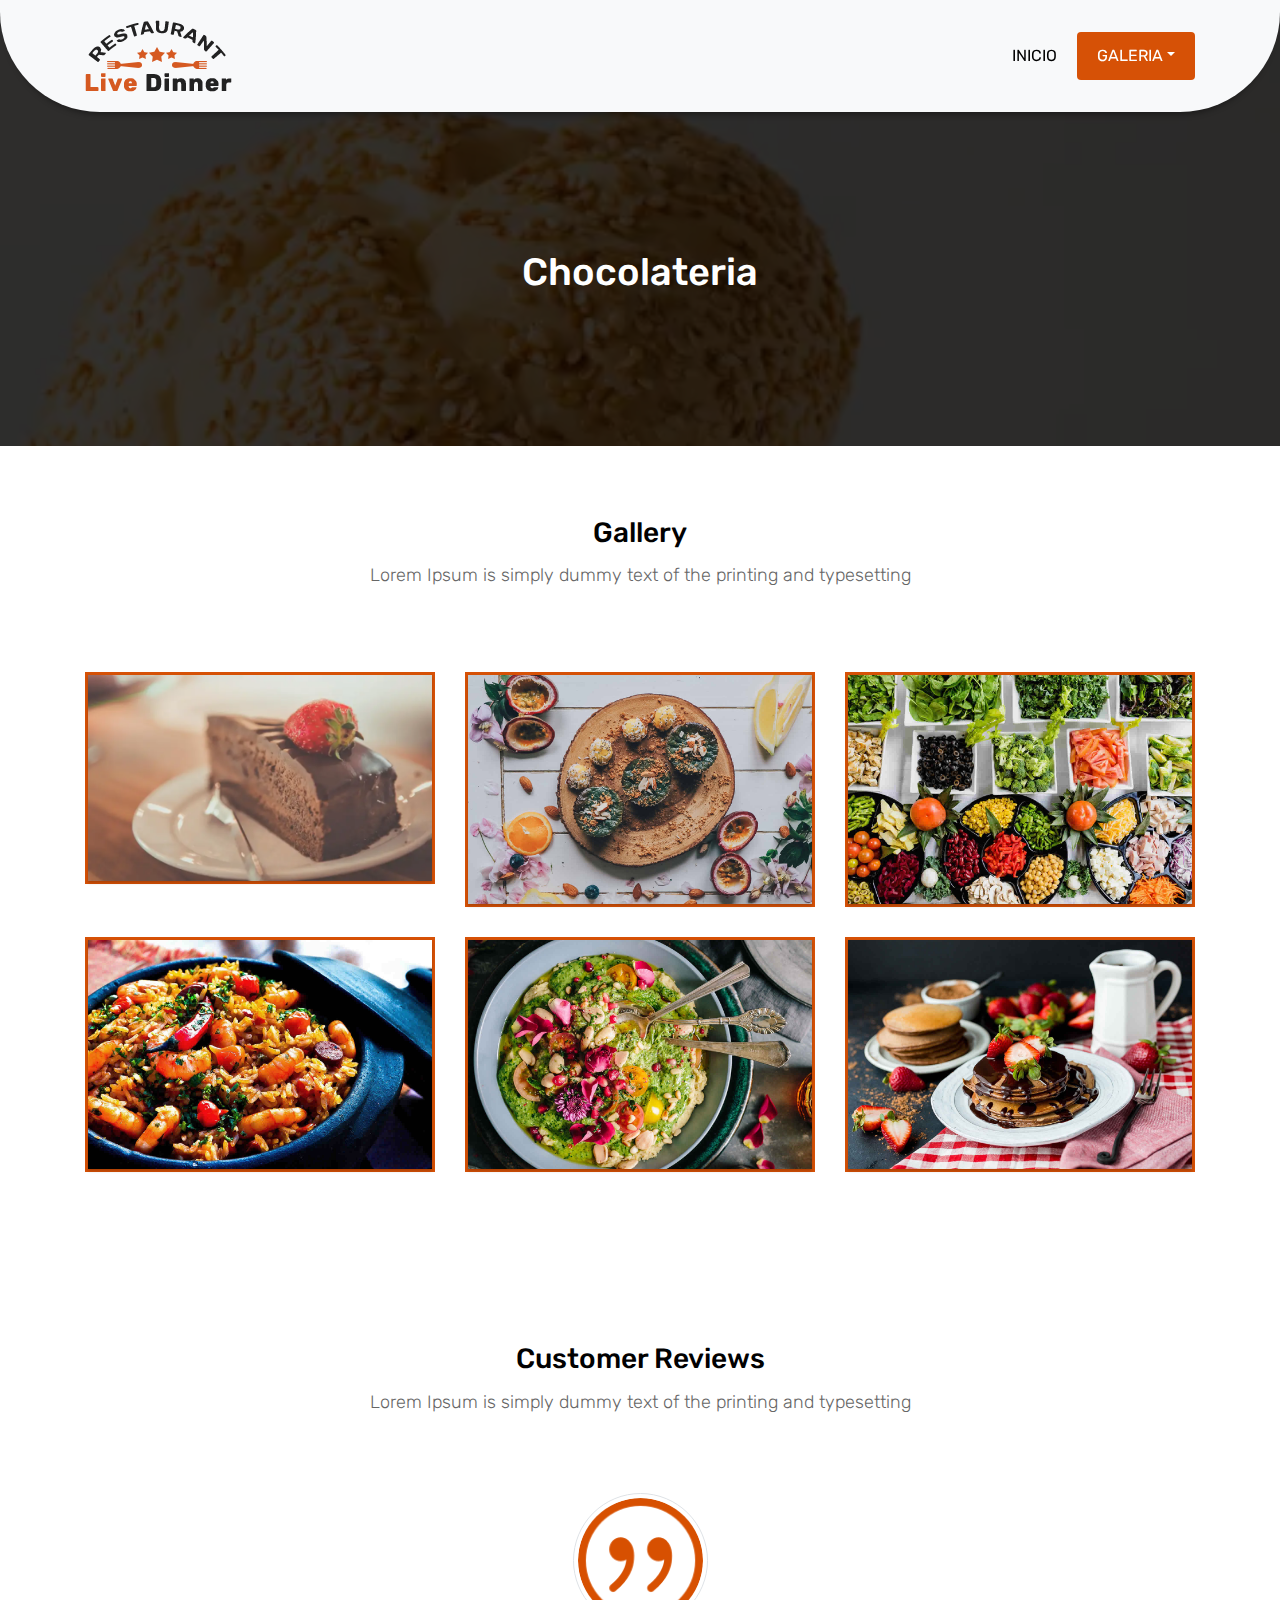
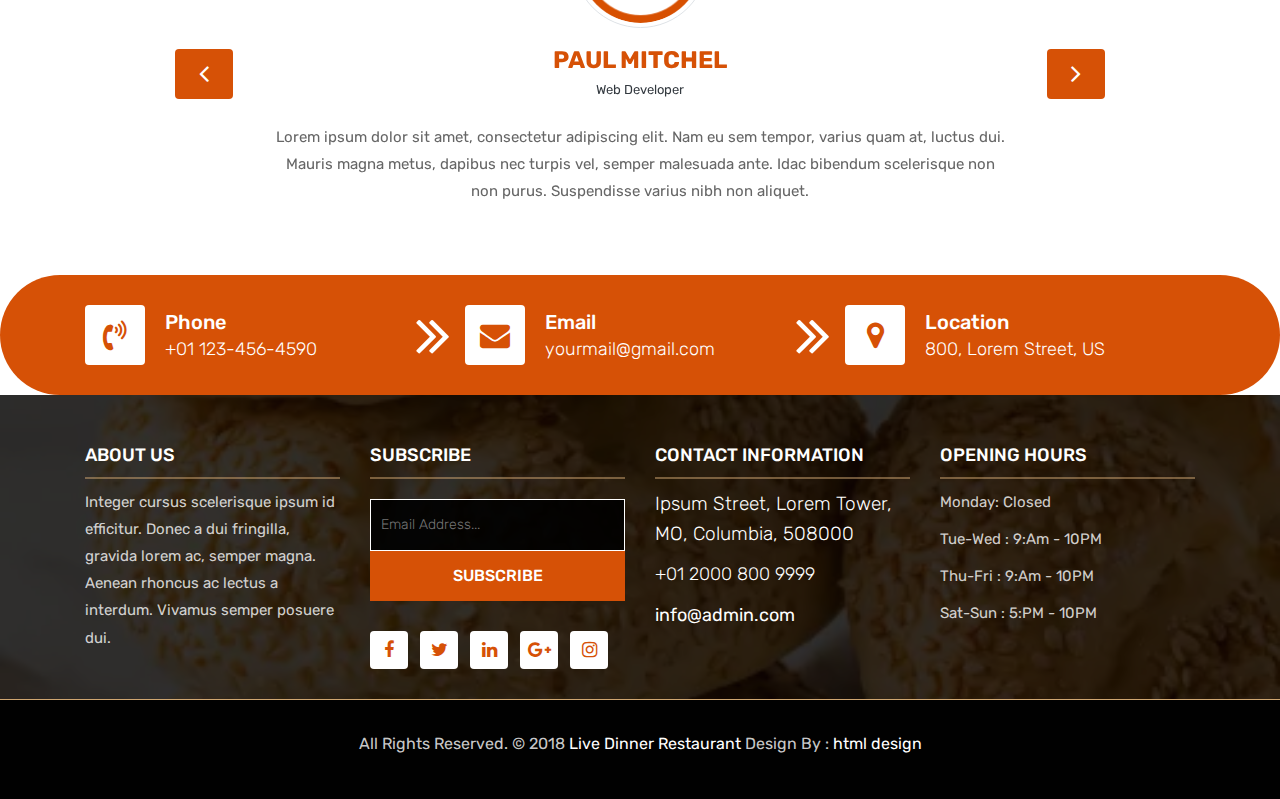
<file: chocolateria.html>
<!DOCTYPE html>
<html lang="en"><!-- Basic -->
<head>
	<meta charset="utf-8">
    <meta http-equiv="X-UA-Compatible" content="IE=edge">   
   
    <!-- Mobile Metas -->
    <meta name="viewport" content="width=device-width, initial-scale=1">
 
     <!-- Site Metas -->
    <title>Chocolateria</title>  
    <meta name="keywords" content="">
    <meta name="description" content="">
    <meta name="author" content="">

    <!-- Site Icons -->
    <link rel="shortcut icon" href="images/favicon.ico" type="image/x-icon">
    <link rel="apple-touch-icon" href="images/apple-touch-icon.png">

    <!-- Bootstrap CSS -->
    <link rel="stylesheet" href="css/bootstrap.min.css">    
	<!-- Site CSS -->
    <link rel="stylesheet" href="css/style.css">    
    <!-- Responsive CSS -->
    <link rel="stylesheet" href="css/responsive.css">
    <!-- Custom CSS -->
    <link rel="stylesheet" href="css/custom.css">

    <!--[if lt IE 9]>
      <script src="https://oss.maxcdn.com/libs/html5shiv/3.7.0/html5shiv.js"></script>
      <script src="https://oss.maxcdn.com/libs/respond.js/1.4.2/respond.min.js"></script>
    <![endif]-->

</head>

<body>
	<!-- Start header -->
	<header class="top-navbar">
		<nav class="navbar navbar-expand-lg navbar-light bg-light">
			<div class="container">
				<a class="navbar-brand" href="index.html">
					<img src="images/logo.png" alt="" />
				</a>
				<button class="navbar-toggler" type="button" data-toggle="collapse" data-target="#navbars-rs-food" aria-controls="navbars-rs-food" aria-expanded="false" aria-label="Toggle navigation">
				  <span class="navbar-toggler-icon"></span>
				</button>
				<div class="collapse navbar-collapse" id="navbars-rs-food">
					<ul class="navbar-nav ml-auto">
						<!-- <li class="nav-item"><a class="nav-link" href="index.html">Home</a></li> -->
						<li class="nav-item"><a class="nav-link" href="index.html">Inicio</a></li>
						<!-- <li class="nav-item"><a class="nav-link" href="about.html">About</a></li> -->
						<li class="nav-item active dropdown">
							<a class="nav-link dropdown-toggle" href="#" id="dropdown-a" data-toggle="dropdown">Galeria</a>
							<div class="dropdown-menu" aria-labelledby="dropdown-a">
								<a class="dropdown-item" href="pasteles.html">Pasteles</a>
								<a class="dropdown-item" href="pan.html">Pan</a>
								<a class="dropdown-item	" href="chocolateria.html">Chocolateria</a>
							</div>
						</li>
						<!-- <li class="nav-item dropdown">
							<a class="nav-link dropdown-toggle" href="#" id="dropdown-a" data-toggle="dropdown">Blog</a>
							<div class="dropdown-menu" aria-labelledby="dropdown-a">
								<a class="dropdown-item" href="blog.html">blog</a>
								<a class="dropdown-item" href="blog-details.html">blog Single</a>
							</div>
						</li> -->
						<!-- <li class="nav-item"><a class="nav-link" href="contact.html">Contact</a></li> -->
					</ul>
				</div>
			</div>
		</nav>
	</header>
	<!-- End header -->
	
	<!-- Start All Pages -->
	<div class="all-page-title page-breadcrumb">
		<div class="container text-center">
			<div class="row">
				<div class="col-lg-12">
					<h1>Chocolateria</h1>
				</div>
			</div>
		</div>
	</div>
	<!-- End All Pages -->
	
	<!-- Start Gallery -->
	<div class="gallery-box">
		<div class="container">
			<div class="row">
				<div class="col-lg-12">
					<div class="heading-title text-center">
						<h2>Gallery</h2>
						<p>Lorem Ipsum is simply dummy text of the printing and typesetting</p>
					</div>
				</div>
			</div>
			<div class="tz-gallery">
				<div class="row">
					<div class="col-sm-12 col-md-4 col-lg-4">
						<a class="lightbox" href="IMG/chocolate1.webp">
							<img class="img-fluid" src="IMG/chocolate1.webp" alt="Gallery Images">
						</a>
					</div>
					<div class="col-sm-6 col-md-4 col-lg-4">
						<a class="lightbox" href="images/gallery-img-02.jpg">
							<img class="img-fluid" src="images/gallery-img-02.jpg" alt="Gallery Images">
						</a>
					</div>
					<div class="col-sm-6 col-md-4 col-lg-4">
						<a class="lightbox" href="images/gallery-img-03.jpg">
							<img class="img-fluid" src="images/gallery-img-03.jpg" alt="Gallery Images">
						</a>
					</div>
					<div class="col-sm-12 col-md-4 col-lg-4">
						<a class="lightbox" href="images/gallery-img-04.jpg">
							<img class="img-fluid" src="images/gallery-img-04.jpg" alt="Gallery Images">
						</a>
					</div>
					<div class="col-sm-6 col-md-4 col-lg-4">
						<a class="lightbox" href="images/gallery-img-05.jpg">
							<img class="img-fluid" src="images/gallery-img-05.jpg" alt="Gallery Images">
						</a>
					</div> 
					<div class="col-sm-6 col-md-4 col-lg-4">
						<a class="lightbox" href="images/gallery-img-06.jpg">
							<img class="img-fluid" src="images/gallery-img-06.jpg" alt="Gallery Images">
						</a>
					</div>
				</div>
			</div>
		</div>
	</div>
	<!-- End Gallery -->
	
	<!-- Start Customer Reviews -->
	<div class="customer-reviews-box">
		<div class="container">
			<div class="row">
				<div class="col-lg-12">
					<div class="heading-title text-center">
						<h2>Customer Reviews</h2>
						<p>Lorem Ipsum is simply dummy text of the printing and typesetting</p>
					</div>
				</div>
			</div>
			<div class="row">
				<div class="col-md-8 mr-auto ml-auto text-center">
					<div id="reviews" class="carousel slide" data-ride="carousel">
						<div class="carousel-inner mt-4">
							<div class="carousel-item text-center active">
								<div class="img-box p-1 border rounded-circle m-auto">
									<img class="d-block w-100 rounded-circle" src="images/quotations-button.png" alt="">
								</div>
								<h5 class="mt-4 mb-0"><strong class="text-warning text-uppercase">Paul Mitchel</strong></h5>
								<h6 class="text-dark m-0">Web Developer</h6>
								<p class="m-0 pt-3">Lorem ipsum dolor sit amet, consectetur adipiscing elit. Nam eu sem tempor, varius quam at, luctus dui. Mauris magna metus, dapibus nec turpis vel, semper malesuada ante. Idac bibendum scelerisque non non purus. Suspendisse varius nibh non aliquet.</p>
							</div>
							<div class="carousel-item text-center">
								<div class="img-box p-1 border rounded-circle m-auto">
									<img class="d-block w-100 rounded-circle" src="images/quotations-button.png" alt="">
								</div>
								<h5 class="mt-4 mb-0"><strong class="text-warning text-uppercase">Steve Fonsi</strong></h5>
								<h6 class="text-dark m-0">Web Designer</h6>
								<p class="m-0 pt-3">Lorem ipsum dolor sit amet, consectetur adipiscing elit. Nam eu sem tempor, varius quam at, luctus dui. Mauris magna metus, dapibus nec turpis vel, semper malesuada ante. Idac bibendum scelerisque non non purus. Suspendisse varius nibh non aliquet.</p>
							</div>
							<div class="carousel-item text-center">
								<div class="img-box p-1 border rounded-circle m-auto">
									<img class="d-block w-100 rounded-circle" src="images/quotations-button.png" alt="">
								</div>
								<h5 class="mt-4 mb-0"><strong class="text-warning text-uppercase">Daniel vebar</strong></h5>
								<h6 class="text-dark m-0">Seo Analyst</h6>
								<p class="m-0 pt-3">Lorem ipsum dolor sit amet, consectetur adipiscing elit. Nam eu sem tempor, varius quam at, luctus dui. Mauris magna metus, dapibus nec turpis vel, semper malesuada ante. Idac bibendum scelerisque non non purus. Suspendisse varius nibh non aliquet.</p>
							</div>
						</div>
						<a class="carousel-control-prev" href="#reviews" role="button" data-slide="prev">
							<i class="fa fa-angle-left" aria-hidden="true"></i>
							<span class="sr-only">Previous</span>
						</a>
						<a class="carousel-control-next" href="#reviews" role="button" data-slide="next">
							<i class="fa fa-angle-right" aria-hidden="true"></i>
							<span class="sr-only">Next</span>
						</a>
                    </div>
				</div>
			</div>
		</div>
	</div>
	<!-- End Customer Reviews -->
	
	<!-- Start Contact info -->
	<div class="contact-imfo-box">
		<div class="container">
			<div class="row">
				<div class="col-md-4 arrow-right">
					<i class="fa fa-volume-control-phone"></i>
					<div class="overflow-hidden">
						<h4>Phone</h4>
						<p class="lead">
							+01 123-456-4590
						</p>
					</div>
				</div>
				<div class="col-md-4 arrow-right">
					<i class="fa fa-envelope"></i>
					<div class="overflow-hidden">
						<h4>Email</h4>
						<p class="lead">
							yourmail@gmail.com
						</p>
					</div>
				</div>
				<div class="col-md-4">
					<i class="fa fa-map-marker"></i>
					<div class="overflow-hidden">
						<h4>Location</h4>
						<p class="lead">
							800, Lorem Street, US
						</p>
					</div>
				</div>
			</div>
		</div>
	</div>
	<!-- End Contact info -->
	
	<!-- Start Footer -->
	<footer class="footer-area bg-f">
		<div class="container">
			<div class="row">
				<div class="col-lg-3 col-md-6">
					<h3>About Us</h3>
					<p>Integer cursus scelerisque ipsum id efficitur. Donec a dui fringilla, gravida lorem ac, semper magna. Aenean rhoncus ac lectus a interdum. Vivamus semper posuere dui.</p>
				</div>
				<div class="col-lg-3 col-md-6">
					<h3>Subscribe</h3>
					<div class="subscribe_form">
						<form class="subscribe_form">
							<input name="EMAIL" id="subs-email" class="form_input" placeholder="Email Address..." type="email">
							<button type="submit" class="submit">SUBSCRIBE</button>
							<div class="clearfix"></div>
						</form>
					</div>
					<ul class="list-inline f-social">
						<li class="list-inline-item"><a href="#"><i class="fa fa-facebook" aria-hidden="true"></i></a></li>
						<li class="list-inline-item"><a href="#"><i class="fa fa-twitter" aria-hidden="true"></i></a></li>
						<li class="list-inline-item"><a href="#"><i class="fa fa-linkedin" aria-hidden="true"></i></a></li>
						<li class="list-inline-item"><a href="#"><i class="fa fa-google-plus" aria-hidden="true"></i></a></li>
						<li class="list-inline-item"><a href="#"><i class="fa fa-instagram" aria-hidden="true"></i></a></li>
					</ul>
				</div>
				<div class="col-lg-3 col-md-6">
					<h3>Contact information</h3>
					<p class="lead">Ipsum Street, Lorem Tower, MO, Columbia, 508000</p>
					<p class="lead"><a href="#">+01 2000 800 9999</a></p>
					<p><a href="#"> info@admin.com</a></p>
				</div>
				<div class="col-lg-3 col-md-6">
					<h3>Opening hours</h3>
					<p><span class="text-color">Monday: </span>Closed</p>
					<p><span class="text-color">Tue-Wed :</span> 9:Am - 10PM</p>
					<p><span class="text-color">Thu-Fri :</span> 9:Am - 10PM</p>
					<p><span class="text-color">Sat-Sun :</span> 5:PM - 10PM</p>
				</div>
			</div>
		</div>
		
		<div class="copyright">
			<div class="container">
				<div class="row">
					<div class="col-lg-12">
						<p class="company-name">All Rights Reserved. &copy; 2018 <a href="#">Live Dinner Restaurant</a> Design By : 
					<a href="https://html.design/">html design</a></p>
					</div>
				</div>
			</div>
		</div>
		
	</footer>
	<!-- End Footer -->
	
	<a href="#" id="back-to-top" title="Back to top" style="display: none;"><i class="fa fa-paper-plane-o" aria-hidden="true"></i></a>

	<!-- ALL JS FILES -->
	<script src="js/jquery-3.2.1.min.js"></script>
	<script src="js/popper.min.js"></script>
	<script src="js/bootstrap.min.js"></script>
    <!-- ALL PLUGINS -->
	<script src="js/jquery.superslides.min.js"></script>
	<script src="js/images-loded.min.js"></script>
	<script src="js/isotope.min.js"></script>
	<script src="js/baguetteBox.min.js"></script>
	<script src="js/form-validator.min.js"></script>
    <script src="js/contact-form-script.js"></script>
    <script src="js/custom.js"></script>
</body>
</html>
</file>
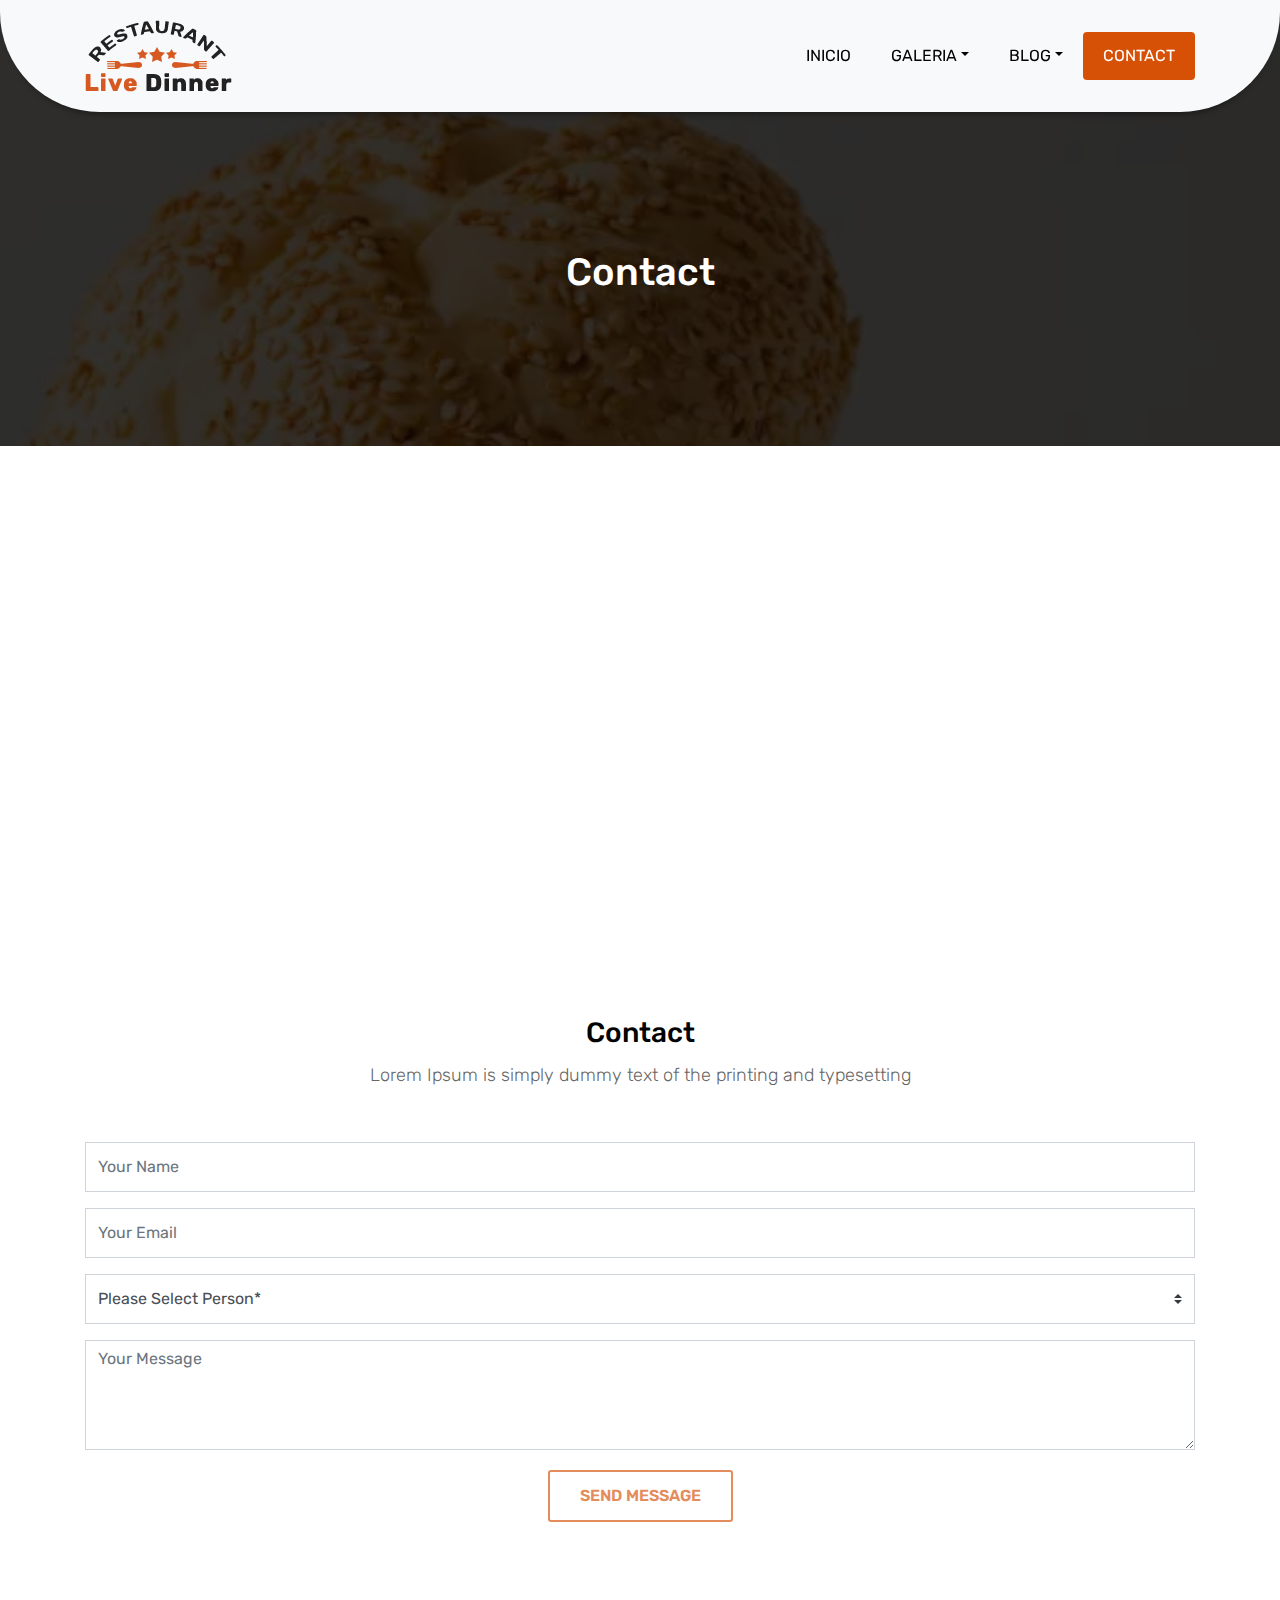
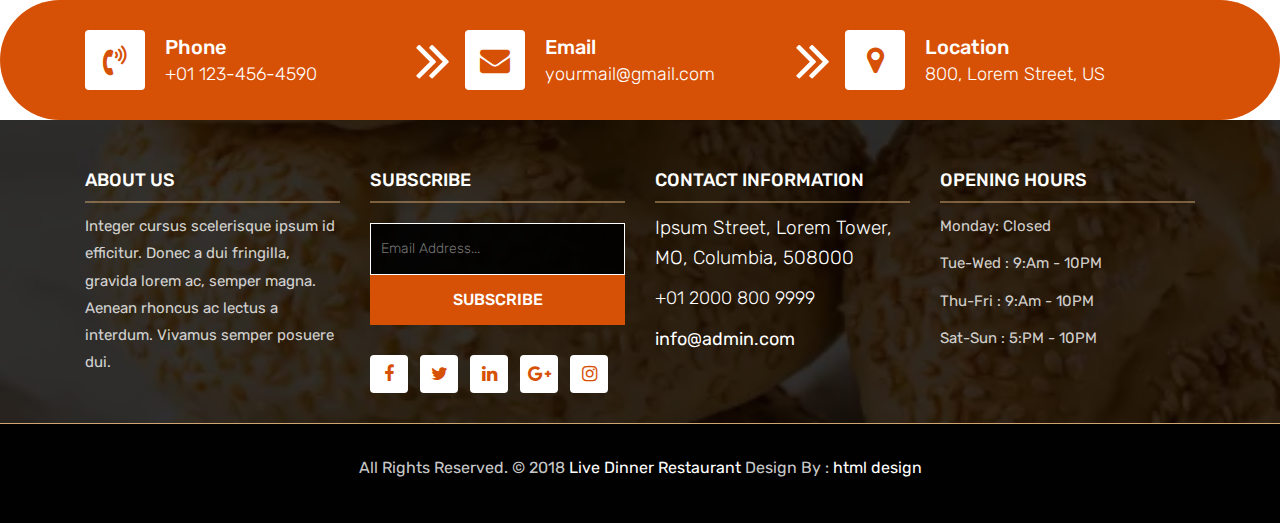
<file: contact.html>
<!DOCTYPE html>
<html lang="en"><!-- Basic -->
<head>
	<meta charset="utf-8">
    <meta http-equiv="X-UA-Compatible" content="IE=edge">   
   
    <!-- Mobile Metas -->
    <meta name="viewport" content="width=device-width, initial-scale=1">
 
     <!-- Site Metas -->
    <title>Contacto</title>  
    <meta name="keywords" content="">
    <meta name="description" content="">
    <meta name="author" content="">

    <!-- Site Icons -->
    <link rel="shortcut icon" href="images/favicon.ico" type="image/x-icon">
    <link rel="apple-touch-icon" href="images/apple-touch-icon.png">

    <!-- Bootstrap CSS -->
    <link rel="stylesheet" href="css/bootstrap.min.css">    
	<!-- Site CSS -->
    <link rel="stylesheet" href="css/style.css">    
    <!-- Responsive CSS -->
    <link rel="stylesheet" href="css/responsive.css">
    <!-- Custom CSS -->
    <link rel="stylesheet" href="css/custom.css">

    <!--[if lt IE 9]>
      <script src="https://oss.maxcdn.com/libs/html5shiv/3.7.0/html5shiv.js"></script>
      <script src="https://oss.maxcdn.com/libs/respond.js/1.4.2/respond.min.js"></script>
    <![endif]-->

</head>

<body>
	<!-- Start header -->
	<header class="top-navbar">
		<nav class="navbar navbar-expand-lg navbar-light bg-light">
			<div class="container">
				<a class="navbar-brand" href="index.html">
					<img src="images/logo.png" alt="" />
				</a>
				<button class="navbar-toggler" type="button" data-toggle="collapse" data-target="#navbars-rs-food" aria-controls="navbars-rs-food" aria-expanded="false" aria-label="Toggle navigation">
				  <span class="navbar-toggler-icon"></span>
				</button>
				<div class="collapse navbar-collapse" id="navbars-rs-food">
					<ul class="navbar-nav ml-auto">
						<li class="nav-item"><a class="nav-link" href="index.html">Inicio</a></li>
						<!-- <li class="nav-item"><a class="nav-link" href="menu.html">Menu</a></li> -->
						<!-- <li class="nav-item"><a class="nav-link" href="about.html">About</a></li> -->
						<li class="nav-item dropdown">
							<a class="nav-link dropdown-toggle" href="#" id="dropdown-a" data-toggle="dropdown">Galeria</a>
							<div class="dropdown-menu" aria-labelledby="dropdown-a">
								<a class="dropdown-item" href="pasteles.html">Pasteles</a>
								<a class="dropdown-item" href="pan.html">Pan</a>
								<a class="dropdown-item" href="chocolateria.html">Chocolateria</a>
							</div>
						</li>
						<li class="nav-item dropdown">
							<a class="nav-link dropdown-toggle" href="#" id="dropdown-a" data-toggle="dropdown">Blog</a>
							<div class="dropdown-menu" aria-labelledby="dropdown-a">
								<a class="dropdown-item" href="blog.html">blog</a>
								<a class="dropdown-item" href="blog-details.html">blog Single</a>
							</div>
						</li>
						<li class="nav-item active"><a class="nav-link" href="contact.html">Contact</a></li>
					</ul>
				</div>
			</div>
		</nav>
	</header>
	<!-- End header -->
	
	<!-- Start All Pages -->
	<div class="all-page-title page-breadcrumb">
		<div class="container text-center">
			<div class="row">
				<div class="col-lg-12">
					<h1>Contact</h1>
				</div>
			</div>
		</div>
	</div>
	<!-- End All Pages -->
	
	<!-- Start Contact -->
	<div class="map-full"></div>
	<div class="contact-box">
		<div class="container">
			<div class="row">
				<div class="col-lg-12">
					<div class="heading-title text-center">
						<h2>Contact</h2>
						<p>Lorem Ipsum is simply dummy text of the printing and typesetting</p>
					</div>
				</div>
			</div>
			<div class="row">
				<div class="col-lg-12">
					<form id="contactForm">
						<div class="row">
							<div class="col-md-12">
								<div class="form-group">
									<input type="text" class="form-control" id="name" name="name" placeholder="Your Name" required data-error="Please enter your name">
									<div class="help-block with-errors"></div>
								</div>                                 
							</div>
							<div class="col-md-12">
								<div class="form-group">
									<input type="text" placeholder="Your Email" id="email" class="form-control" name="name" required data-error="Please enter your email">
									<div class="help-block with-errors"></div>
								</div> 
							</div>
							<div class="col-md-12">
								<div class="form-group">
									<select class="custom-select d-block form-control" id="guest" required data-error="Please Select Person">
									  <option disabled selected>Please Select Person*</option>
									  <option value="1">1</option>
									  <option value="2">2</option>
									  <option value="3">3</option>
									  <option value="4">4</option>
									  <option value="5">5</option>
									</select>
									<div class="help-block with-errors"></div>
								</div> 
							</div>
							<div class="col-md-12">
								<div class="form-group"> 
									<textarea class="form-control" id="message" placeholder="Your Message" rows="4" data-error="Write your message" required></textarea>
									<div class="help-block with-errors"></div>
								</div>
								<div class="submit-button text-center">
									<button class="btn btn-common" id="submit" type="submit">Send Message</button>
									<div id="msgSubmit" class="h3 text-center hidden"></div> 
									<div class="clearfix"></div> 
								</div>
							</div>
						</div>            
					</form>
				</div>
			</div>
		</div>
	</div>
	<!-- End Contact -->
	
	<!-- Start Contact info -->
	<div class="contact-imfo-box">
		<div class="container">
			<div class="row">
				<div class="col-md-4 arrow-right">
					<i class="fa fa-volume-control-phone"></i>
					<div class="overflow-hidden">
						<h4>Phone</h4>
						<p class="lead">
							+01 123-456-4590
						</p>
					</div>
				</div>
				<div class="col-md-4 arrow-right">
					<i class="fa fa-envelope"></i>
					<div class="overflow-hidden">
						<h4>Email</h4>
						<p class="lead">
							yourmail@gmail.com
						</p>
					</div>
				</div>
				<div class="col-md-4">
					<i class="fa fa-map-marker"></i>
					<div class="overflow-hidden">
						<h4>Location</h4>
						<p class="lead">
							800, Lorem Street, US
						</p>
					</div>
				</div>
			</div>
		</div>
	</div>
	<!-- End Contact info -->
	
	<!-- Start Footer -->
	<footer class="footer-area bg-f">
		<div class="container">
			<div class="row">
				<div class="col-lg-3 col-md-6">
					<h3>About Us</h3>
					<p>Integer cursus scelerisque ipsum id efficitur. Donec a dui fringilla, gravida lorem ac, semper magna. Aenean rhoncus ac lectus a interdum. Vivamus semper posuere dui.</p>
				</div>
				<div class="col-lg-3 col-md-6">
					<h3>Subscribe</h3>
					<div class="subscribe_form">
						<form class="subscribe_form">
							<input name="EMAIL" id="subs-email" class="form_input" placeholder="Email Address..." type="email">
							<button type="submit" class="submit">SUBSCRIBE</button>
							<div class="clearfix"></div>
						</form>
					</div>
					<ul class="list-inline f-social">
						<li class="list-inline-item"><a href="#"><i class="fa fa-facebook" aria-hidden="true"></i></a></li>
						<li class="list-inline-item"><a href="#"><i class="fa fa-twitter" aria-hidden="true"></i></a></li>
						<li class="list-inline-item"><a href="#"><i class="fa fa-linkedin" aria-hidden="true"></i></a></li>
						<li class="list-inline-item"><a href="#"><i class="fa fa-google-plus" aria-hidden="true"></i></a></li>
						<li class="list-inline-item"><a href="#"><i class="fa fa-instagram" aria-hidden="true"></i></a></li>
					</ul>
				</div>
				<div class="col-lg-3 col-md-6">
					<h3>Contact information</h3>
					<p class="lead">Ipsum Street, Lorem Tower, MO, Columbia, 508000</p>
					<p class="lead"><a href="#">+01 2000 800 9999</a></p>
					<p><a href="#"> info@admin.com</a></p>
				</div>
				<div class="col-lg-3 col-md-6">
					<h3>Opening hours</h3>
					<p><span class="text-color">Monday: </span>Closed</p>
					<p><span class="text-color">Tue-Wed :</span> 9:Am - 10PM</p>
					<p><span class="text-color">Thu-Fri :</span> 9:Am - 10PM</p>
					<p><span class="text-color">Sat-Sun :</span> 5:PM - 10PM</p>
				</div>
			</div>
		</div>
		
		<div class="copyright">
			<div class="container">
				<div class="row">
					<div class="col-lg-12">
						<p class="company-name">All Rights Reserved. &copy; 2018 <a href="#">Live Dinner Restaurant</a> Design By : 
					<a href="https://html.design/">html design</a></p>
					</div>
				</div>
			</div>
		</div>
		
	</footer>
	<!-- End Footer -->
	
	<a href="#" id="back-to-top" title="Back to top" style="display: none;"><i class="fa fa-paper-plane-o" aria-hidden="true"></i></a>

	<!-- ALL JS FILES -->
	<script src="js/jquery-3.2.1.min.js"></script>
	<script src="js/popper.min.js"></script>
	<script src="js/bootstrap.min.js"></script>
    <!-- ALL PLUGINS -->
	
	<script src="js/jquery.superslides.min.js"></script>
	<script src="js/images-loded.min.js"></script>
	<script src="js/isotope.min.js"></script>
	<script src="js/baguetteBox.min.js"></script>
	<script src="js/jquery.mapify.js"></script>
	<script src="js/form-validator.min.js"></script>
    <script src="js/contact-form-script.js"></script>
    <script src="js/custom.js"></script>
	<script>
		$('.map-full').mapify({
			points: [
				{
					lat: 40.7143528,
					lng: -74.0059731,
					marker: true,
					title: 'Marker title',
					infoWindow: 'Live Dinner Restaurant'
				}
			]
		});	
	</script>
</body>
</html>
</file>
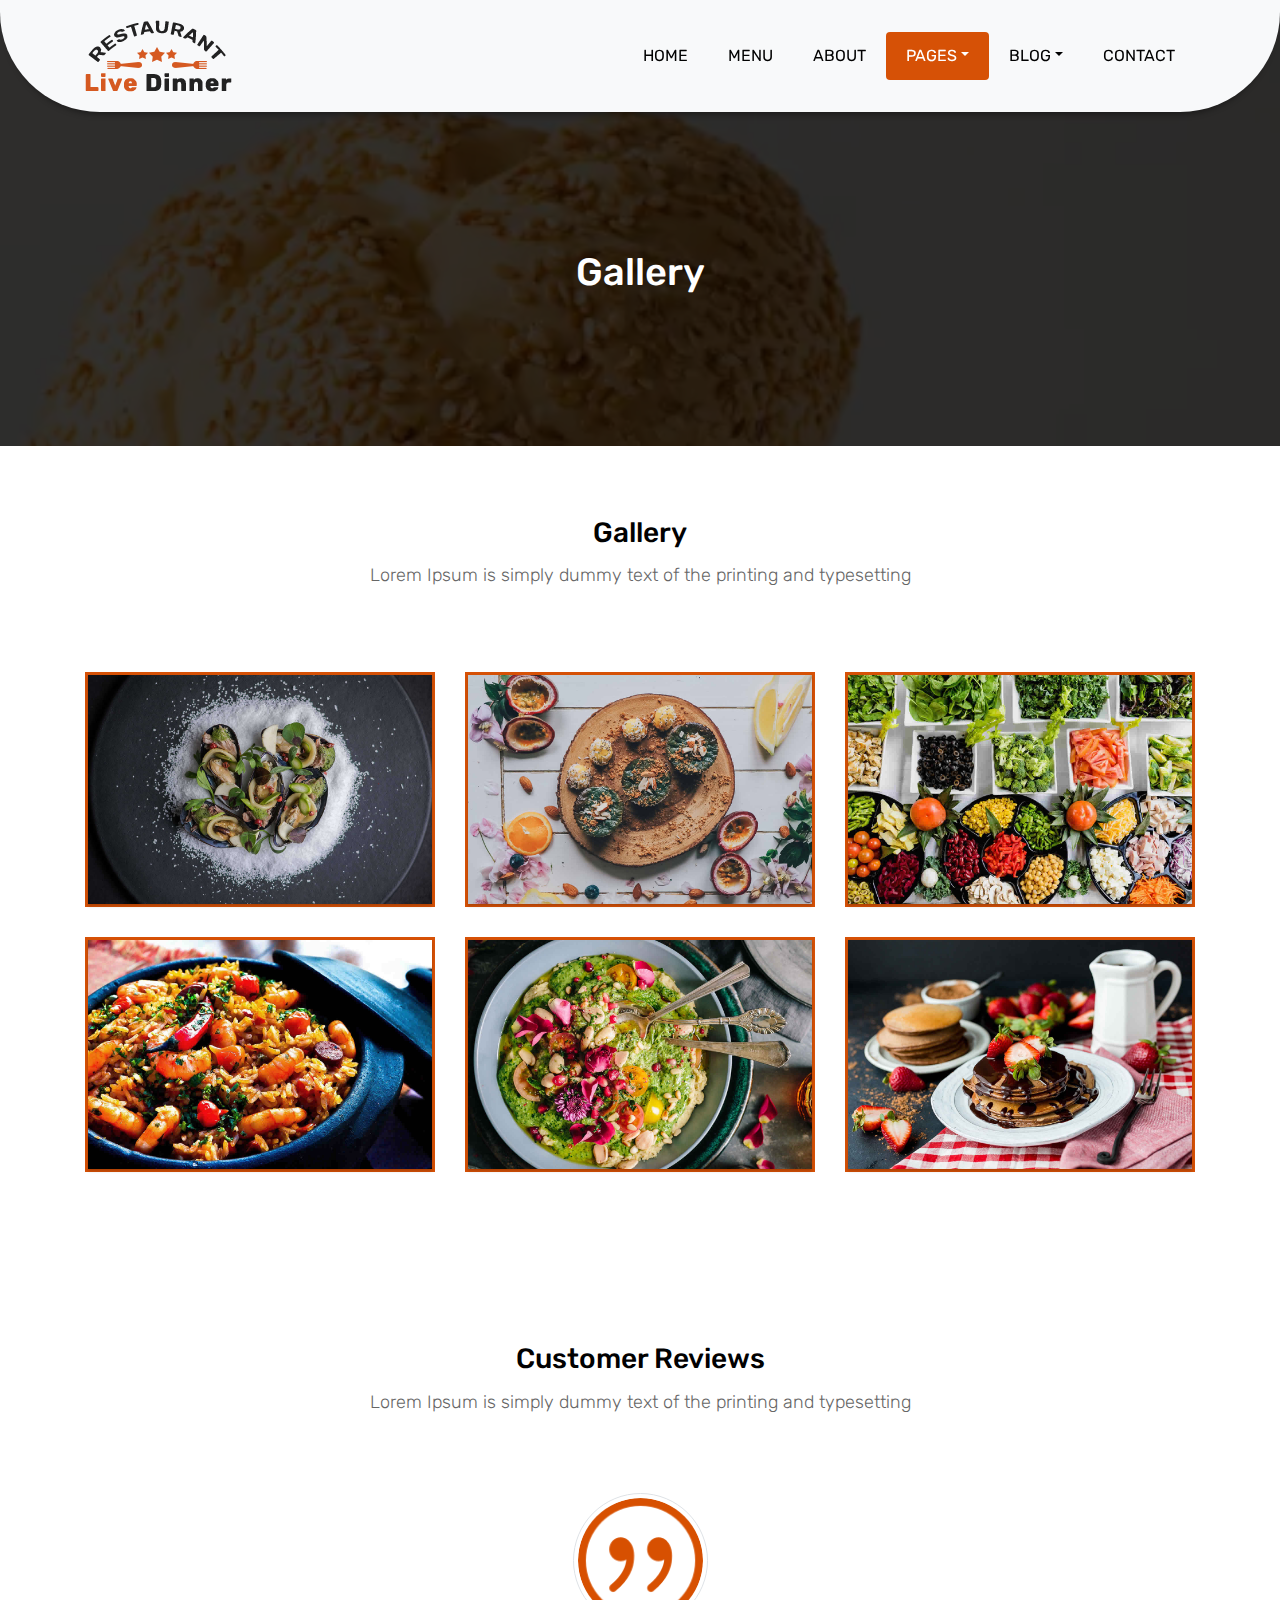
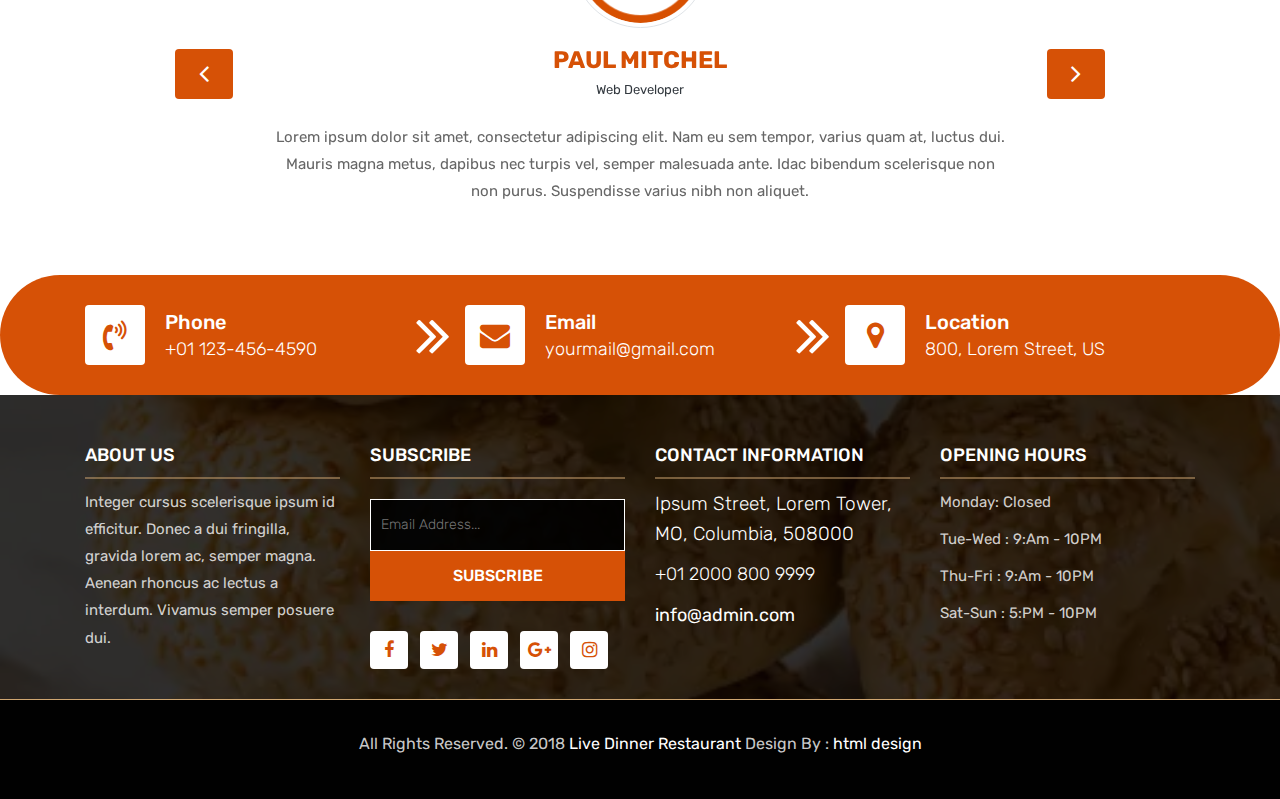
<file: gallery.html>
<!DOCTYPE html>
<html lang="en"><!-- Basic -->
<head>
	<meta charset="utf-8">
    <meta http-equiv="X-UA-Compatible" content="IE=edge">   
   
    <!-- Mobile Metas -->
    <meta name="viewport" content="width=device-width, initial-scale=1">
 
     <!-- Site Metas -->
    <title>Live Dinner Restaurant - Responsive HTML5 Template</title>  
    <meta name="keywords" content="">
    <meta name="description" content="">
    <meta name="author" content="">

    <!-- Site Icons -->
    <link rel="shortcut icon" href="images/favicon.ico" type="image/x-icon">
    <link rel="apple-touch-icon" href="images/apple-touch-icon.png">

    <!-- Bootstrap CSS -->
    <link rel="stylesheet" href="css/bootstrap.min.css">    
	<!-- Site CSS -->
    <link rel="stylesheet" href="css/style.css">    
    <!-- Responsive CSS -->
    <link rel="stylesheet" href="css/responsive.css">
    <!-- Custom CSS -->
    <link rel="stylesheet" href="css/custom.css">

    <!--[if lt IE 9]>
      <script src="https://oss.maxcdn.com/libs/html5shiv/3.7.0/html5shiv.js"></script>
      <script src="https://oss.maxcdn.com/libs/respond.js/1.4.2/respond.min.js"></script>
    <![endif]-->

</head>

<body>
	<!-- Start header -->
	<header class="top-navbar">
		<nav class="navbar navbar-expand-lg navbar-light bg-light">
			<div class="container">
				<a class="navbar-brand" href="index.html">
					<img src="images/logo.png" alt="" />
				</a>
				<button class="navbar-toggler" type="button" data-toggle="collapse" data-target="#navbars-rs-food" aria-controls="navbars-rs-food" aria-expanded="false" aria-label="Toggle navigation">
				  <span class="navbar-toggler-icon"></span>
				</button>
				<div class="collapse navbar-collapse" id="navbars-rs-food">
					<ul class="navbar-nav ml-auto">
						<li class="nav-item"><a class="nav-link" href="index.html">Home</a></li>
						<li class="nav-item"><a class="nav-link" href="menu.html">Menu</a></li>
						<li class="nav-item"><a class="nav-link" href="about.html">About</a></li>
						<li class="nav-item active dropdown">
							<a class="nav-link dropdown-toggle" href="#" id="dropdown-a" data-toggle="dropdown">Pages</a>
							<div class="dropdown-menu" aria-labelledby="dropdown-a">
								<a class="dropdown-item" href="reservation.html">Reservation</a>
								<a class="dropdown-item" href="stuff.html">Stuff</a>
								<a class="dropdown-item" href="gallery.html">Gallery</a>
							</div>
						</li>
						<li class="nav-item dropdown">
							<a class="nav-link dropdown-toggle" href="#" id="dropdown-a" data-toggle="dropdown">Blog</a>
							<div class="dropdown-menu" aria-labelledby="dropdown-a">
								<a class="dropdown-item" href="blog.html">blog</a>
								<a class="dropdown-item" href="blog-details.html">blog Single</a>
							</div>
						</li>
						<li class="nav-item"><a class="nav-link" href="contact.html">Contact</a></li>
					</ul>
				</div>
			</div>
		</nav>
	</header>
	<!-- End header -->
	
	<!-- Start All Pages -->
	<div class="all-page-title page-breadcrumb">
		<div class="container text-center">
			<div class="row">
				<div class="col-lg-12">
					<h1>Gallery</h1>
				</div>
			</div>
		</div>
	</div>
	<!-- End All Pages -->
	
	<!-- Start Gallery -->
	<div class="gallery-box">
		<div class="container">
			<div class="row">
				<div class="col-lg-12">
					<div class="heading-title text-center">
						<h2>Gallery</h2>
						<p>Lorem Ipsum is simply dummy text of the printing and typesetting</p>
					</div>
				</div>
			</div>
			<div class="tz-gallery">
				<div class="row">
					<div class="col-sm-12 col-md-4 col-lg-4">
						<a class="lightbox" href="images/gallery-img-01.jpg">
							<img class="img-fluid" src="images/gallery-img-01.jpg" alt="Gallery Images">
						</a>
					</div>
					<div class="col-sm-6 col-md-4 col-lg-4">
						<a class="lightbox" href="images/gallery-img-02.jpg">
							<img class="img-fluid" src="images/gallery-img-02.jpg" alt="Gallery Images">
						</a>
					</div>
					<div class="col-sm-6 col-md-4 col-lg-4">
						<a class="lightbox" href="images/gallery-img-03.jpg">
							<img class="img-fluid" src="images/gallery-img-03.jpg" alt="Gallery Images">
						</a>
					</div>
					<div class="col-sm-12 col-md-4 col-lg-4">
						<a class="lightbox" href="images/gallery-img-04.jpg">
							<img class="img-fluid" src="images/gallery-img-04.jpg" alt="Gallery Images">
						</a>
					</div>
					<div class="col-sm-6 col-md-4 col-lg-4">
						<a class="lightbox" href="images/gallery-img-05.jpg">
							<img class="img-fluid" src="images/gallery-img-05.jpg" alt="Gallery Images">
						</a>
					</div> 
					<div class="col-sm-6 col-md-4 col-lg-4">
						<a class="lightbox" href="images/gallery-img-06.jpg">
							<img class="img-fluid" src="images/gallery-img-06.jpg" alt="Gallery Images">
						</a>
					</div>
				</div>
			</div>
		</div>
	</div>
	<!-- End Gallery -->
	
	<!-- Start Customer Reviews -->
	<div class="customer-reviews-box">
		<div class="container">
			<div class="row">
				<div class="col-lg-12">
					<div class="heading-title text-center">
						<h2>Customer Reviews</h2>
						<p>Lorem Ipsum is simply dummy text of the printing and typesetting</p>
					</div>
				</div>
			</div>
			<div class="row">
				<div class="col-md-8 mr-auto ml-auto text-center">
					<div id="reviews" class="carousel slide" data-ride="carousel">
						<div class="carousel-inner mt-4">
							<div class="carousel-item text-center active">
								<div class="img-box p-1 border rounded-circle m-auto">
									<img class="d-block w-100 rounded-circle" src="images/quotations-button.png" alt="">
								</div>
								<h5 class="mt-4 mb-0"><strong class="text-warning text-uppercase">Paul Mitchel</strong></h5>
								<h6 class="text-dark m-0">Web Developer</h6>
								<p class="m-0 pt-3">Lorem ipsum dolor sit amet, consectetur adipiscing elit. Nam eu sem tempor, varius quam at, luctus dui. Mauris magna metus, dapibus nec turpis vel, semper malesuada ante. Idac bibendum scelerisque non non purus. Suspendisse varius nibh non aliquet.</p>
							</div>
							<div class="carousel-item text-center">
								<div class="img-box p-1 border rounded-circle m-auto">
									<img class="d-block w-100 rounded-circle" src="images/quotations-button.png" alt="">
								</div>
								<h5 class="mt-4 mb-0"><strong class="text-warning text-uppercase">Steve Fonsi</strong></h5>
								<h6 class="text-dark m-0">Web Designer</h6>
								<p class="m-0 pt-3">Lorem ipsum dolor sit amet, consectetur adipiscing elit. Nam eu sem tempor, varius quam at, luctus dui. Mauris magna metus, dapibus nec turpis vel, semper malesuada ante. Idac bibendum scelerisque non non purus. Suspendisse varius nibh non aliquet.</p>
							</div>
							<div class="carousel-item text-center">
								<div class="img-box p-1 border rounded-circle m-auto">
									<img class="d-block w-100 rounded-circle" src="images/quotations-button.png" alt="">
								</div>
								<h5 class="mt-4 mb-0"><strong class="text-warning text-uppercase">Daniel vebar</strong></h5>
								<h6 class="text-dark m-0">Seo Analyst</h6>
								<p class="m-0 pt-3">Lorem ipsum dolor sit amet, consectetur adipiscing elit. Nam eu sem tempor, varius quam at, luctus dui. Mauris magna metus, dapibus nec turpis vel, semper malesuada ante. Idac bibendum scelerisque non non purus. Suspendisse varius nibh non aliquet.</p>
							</div>
						</div>
						<a class="carousel-control-prev" href="#reviews" role="button" data-slide="prev">
							<i class="fa fa-angle-left" aria-hidden="true"></i>
							<span class="sr-only">Previous</span>
						</a>
						<a class="carousel-control-next" href="#reviews" role="button" data-slide="next">
							<i class="fa fa-angle-right" aria-hidden="true"></i>
							<span class="sr-only">Next</span>
						</a>
                    </div>
				</div>
			</div>
		</div>
	</div>
	<!-- End Customer Reviews -->
	
	<!-- Start Contact info -->
	<div class="contact-imfo-box">
		<div class="container">
			<div class="row">
				<div class="col-md-4 arrow-right">
					<i class="fa fa-volume-control-phone"></i>
					<div class="overflow-hidden">
						<h4>Phone</h4>
						<p class="lead">
							+01 123-456-4590
						</p>
					</div>
				</div>
				<div class="col-md-4 arrow-right">
					<i class="fa fa-envelope"></i>
					<div class="overflow-hidden">
						<h4>Email</h4>
						<p class="lead">
							yourmail@gmail.com
						</p>
					</div>
				</div>
				<div class="col-md-4">
					<i class="fa fa-map-marker"></i>
					<div class="overflow-hidden">
						<h4>Location</h4>
						<p class="lead">
							800, Lorem Street, US
						</p>
					</div>
				</div>
			</div>
		</div>
	</div>
	<!-- End Contact info -->
	
	<!-- Start Footer -->
	<footer class="footer-area bg-f">
		<div class="container">
			<div class="row">
				<div class="col-lg-3 col-md-6">
					<h3>About Us</h3>
					<p>Integer cursus scelerisque ipsum id efficitur. Donec a dui fringilla, gravida lorem ac, semper magna. Aenean rhoncus ac lectus a interdum. Vivamus semper posuere dui.</p>
				</div>
				<div class="col-lg-3 col-md-6">
					<h3>Subscribe</h3>
					<div class="subscribe_form">
						<form class="subscribe_form">
							<input name="EMAIL" id="subs-email" class="form_input" placeholder="Email Address..." type="email">
							<button type="submit" class="submit">SUBSCRIBE</button>
							<div class="clearfix"></div>
						</form>
					</div>
					<ul class="list-inline f-social">
						<li class="list-inline-item"><a href="#"><i class="fa fa-facebook" aria-hidden="true"></i></a></li>
						<li class="list-inline-item"><a href="#"><i class="fa fa-twitter" aria-hidden="true"></i></a></li>
						<li class="list-inline-item"><a href="#"><i class="fa fa-linkedin" aria-hidden="true"></i></a></li>
						<li class="list-inline-item"><a href="#"><i class="fa fa-google-plus" aria-hidden="true"></i></a></li>
						<li class="list-inline-item"><a href="#"><i class="fa fa-instagram" aria-hidden="true"></i></a></li>
					</ul>
				</div>
				<div class="col-lg-3 col-md-6">
					<h3>Contact information</h3>
					<p class="lead">Ipsum Street, Lorem Tower, MO, Columbia, 508000</p>
					<p class="lead"><a href="#">+01 2000 800 9999</a></p>
					<p><a href="#"> info@admin.com</a></p>
				</div>
				<div class="col-lg-3 col-md-6">
					<h3>Opening hours</h3>
					<p><span class="text-color">Monday: </span>Closed</p>
					<p><span class="text-color">Tue-Wed :</span> 9:Am - 10PM</p>
					<p><span class="text-color">Thu-Fri :</span> 9:Am - 10PM</p>
					<p><span class="text-color">Sat-Sun :</span> 5:PM - 10PM</p>
				</div>
			</div>
		</div>
		
		<div class="copyright">
			<div class="container">
				<div class="row">
					<div class="col-lg-12">
						<p class="company-name">All Rights Reserved. &copy; 2018 <a href="#">Live Dinner Restaurant</a> Design By : 
					<a href="https://html.design/">html design</a></p>
					</div>
				</div>
			</div>
		</div>
		
	</footer>
	<!-- End Footer -->
	
	<a href="#" id="back-to-top" title="Back to top" style="display: none;"><i class="fa fa-paper-plane-o" aria-hidden="true"></i></a>

	<!-- ALL JS FILES -->
	<script src="js/jquery-3.2.1.min.js"></script>
	<script src="js/popper.min.js"></script>
	<script src="js/bootstrap.min.js"></script>
    <!-- ALL PLUGINS -->
	<script src="js/jquery.superslides.min.js"></script>
	<script src="js/images-loded.min.js"></script>
	<script src="js/isotope.min.js"></script>
	<script src="js/baguetteBox.min.js"></script>
	<script src="js/form-validator.min.js"></script>
    <script src="js/contact-form-script.js"></script>
    <script src="js/custom.js"></script>
</body>
</html>
</file>
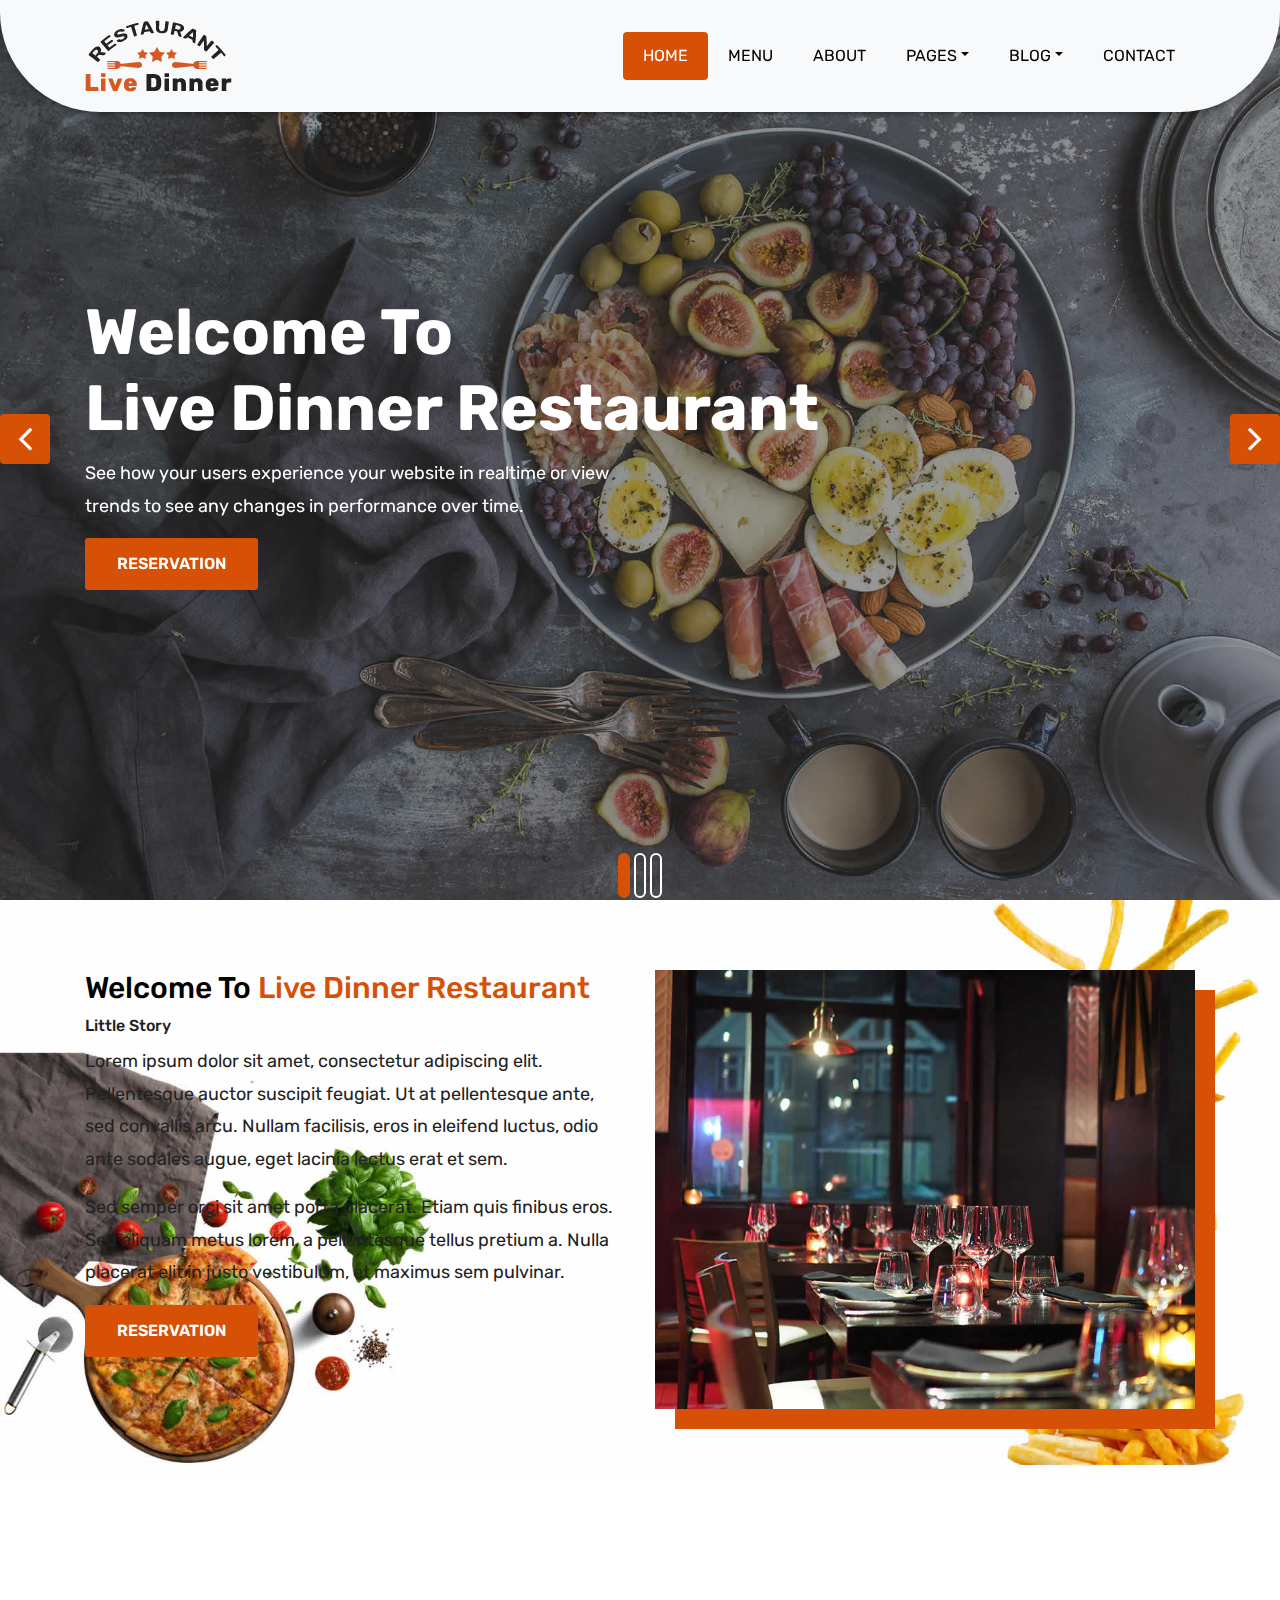
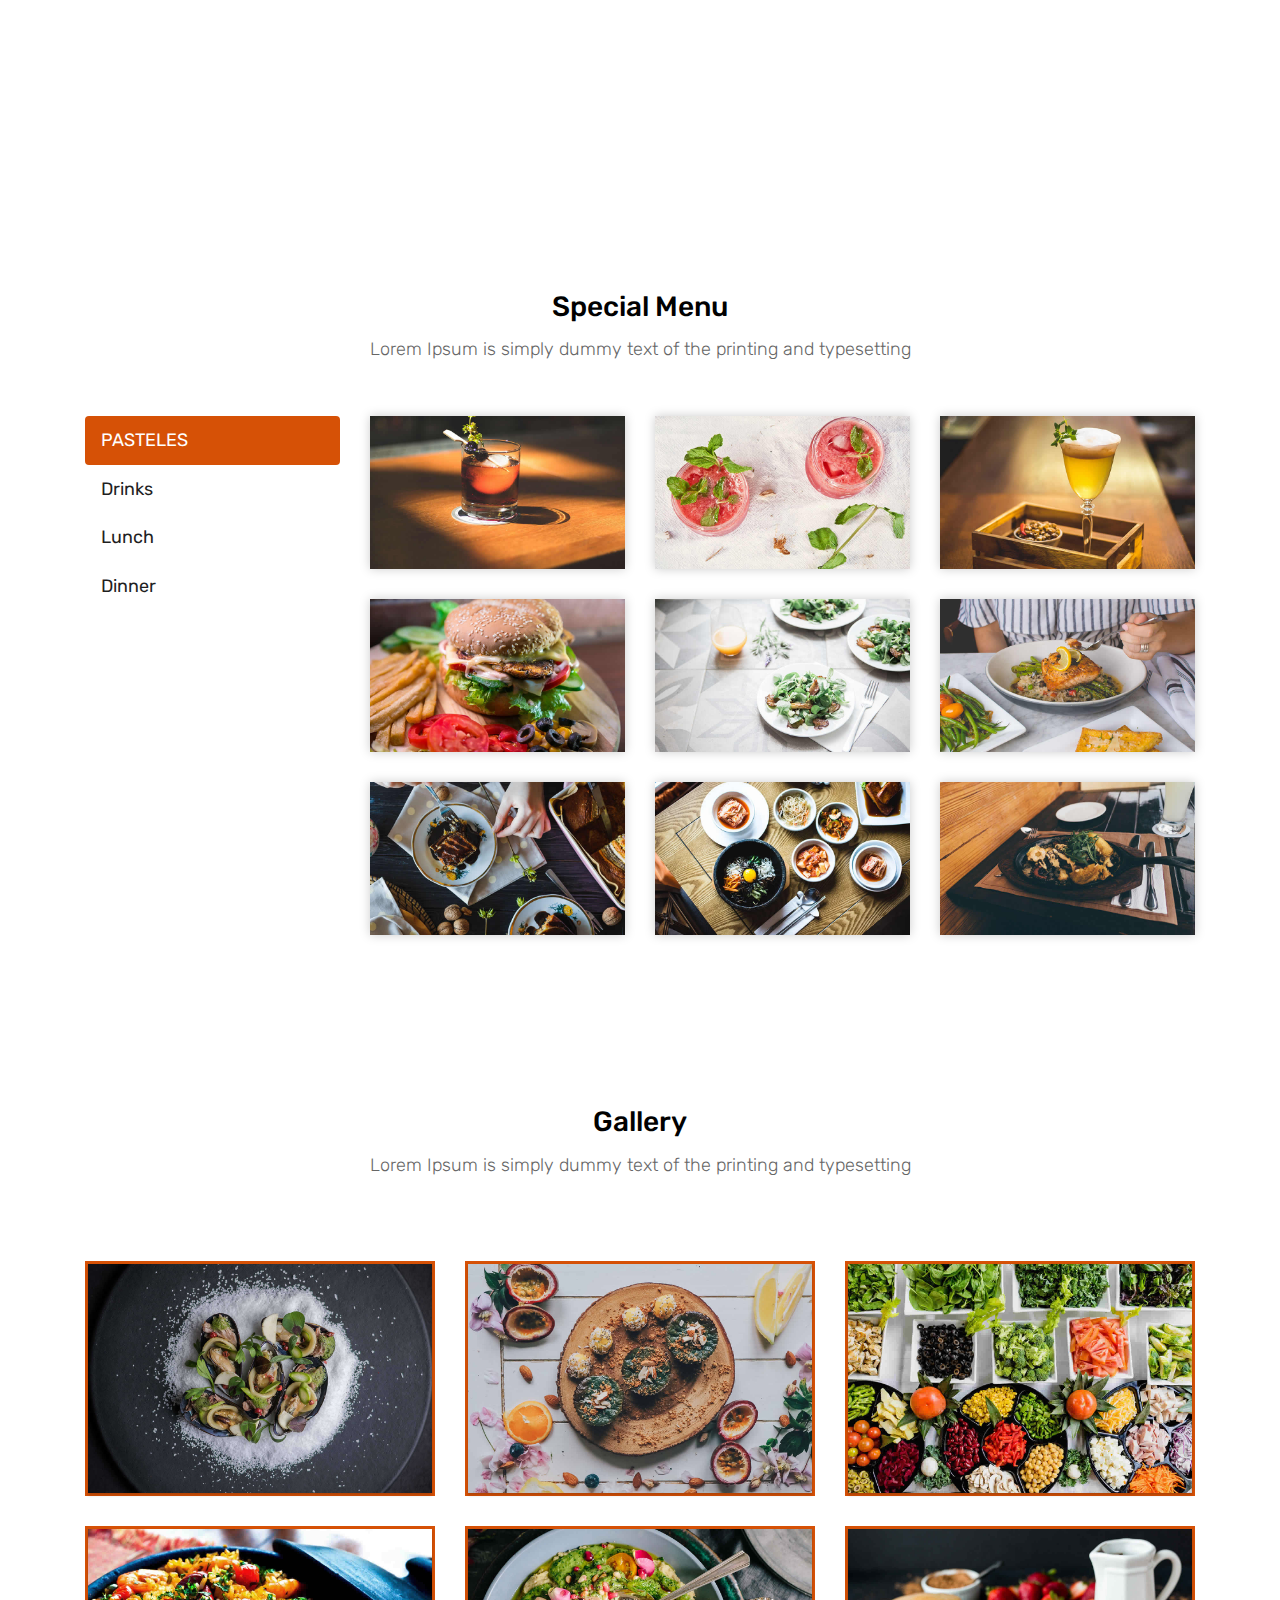
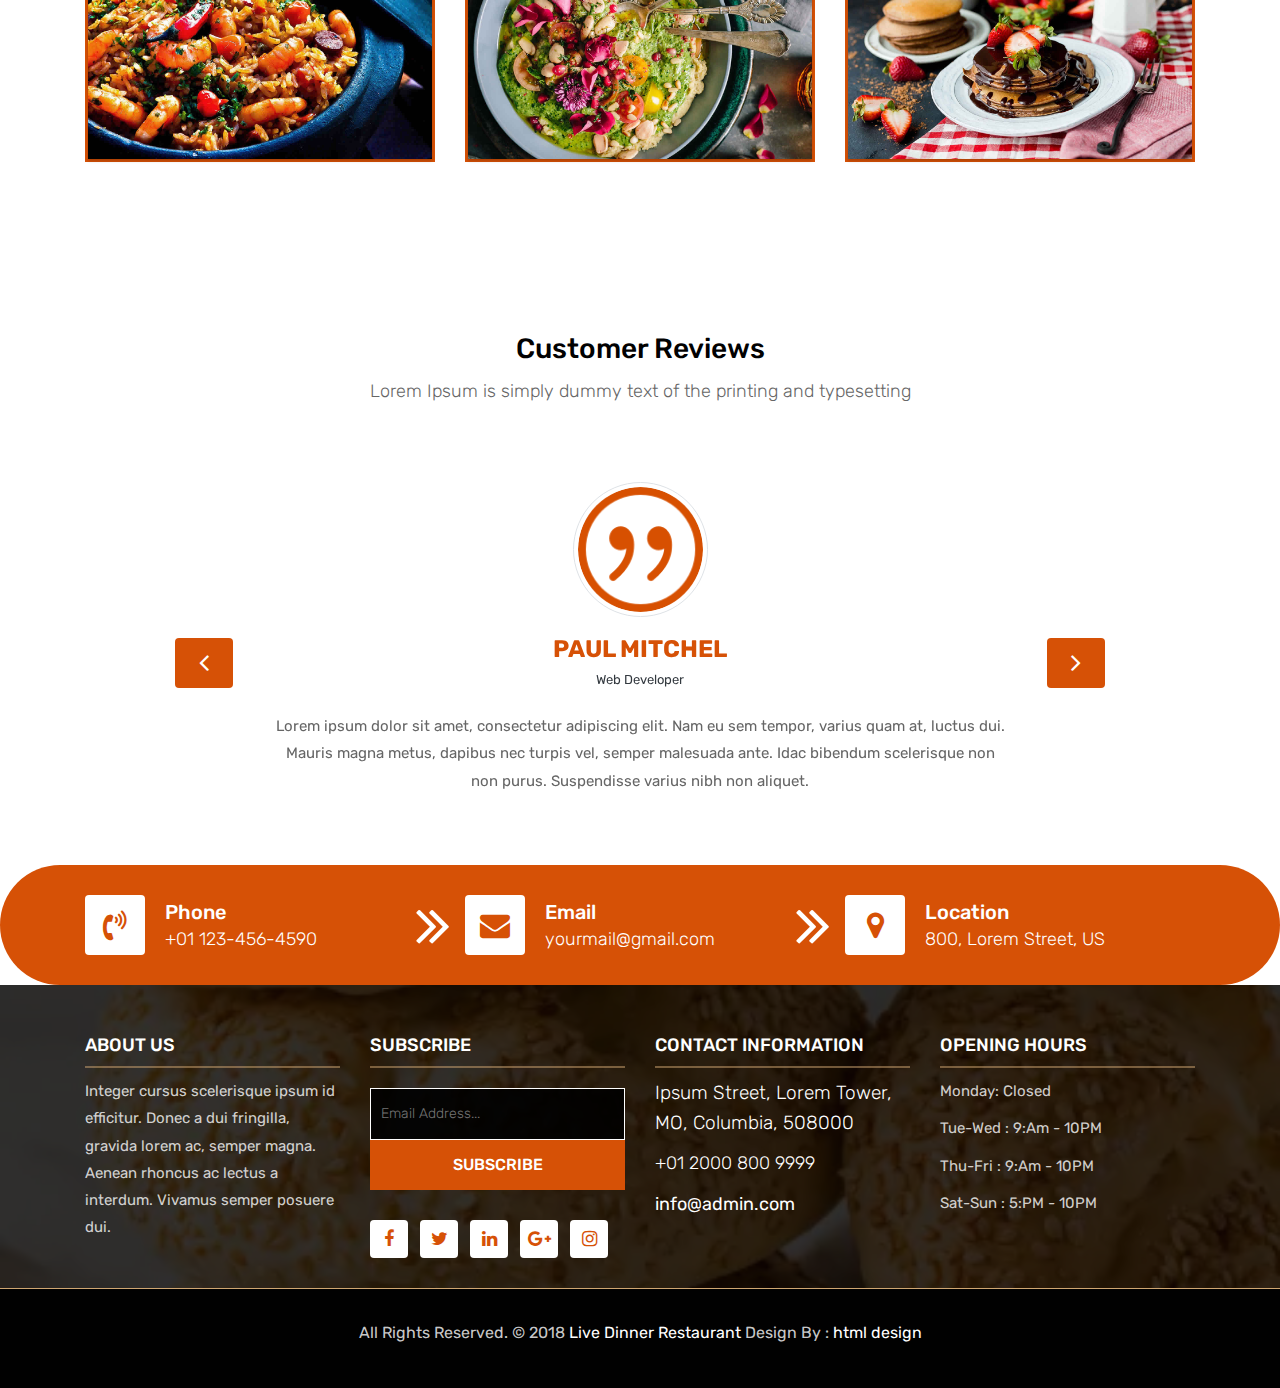
<file: indexOriginal.html>
<!DOCTYPE html>
<html lang="en"><!-- Basic -->
<head>
	<meta charset="utf-8">
    <meta http-equiv="X-UA-Compatible" content="IE=edge">   
   
    <!-- Mobile Metas -->
    <meta name="viewport" content="width=device-width, initial-scale=1">
 
     <!-- Site Metas -->
    <title>Live Dinner Restaurant - Responsive HTML5 Template</title>  
    <meta name="keywords" content="">
    <meta name="description" content="">
    <meta name="author" content="">

    <!-- Site Icons -->
    <link rel="shortcut icon" href="images/favicon.ico" type="image/x-icon">
    <link rel="apple-touch-icon" href="images/apple-touch-icon.png">

    <!-- Bootstrap CSS -->
    <link rel="stylesheet" href="css/bootstrap.min.css">    
	<!-- Site CSS -->
    <link rel="stylesheet" href="css/style.css">    
    <!-- Responsive CSS -->
    <link rel="stylesheet" href="css/responsive.css">
    <!-- Custom CSS -->
    <link rel="stylesheet" href="css/custom.css">

    <!--[if lt IE 9]>
      <script src="https://oss.maxcdn.com/libs/html5shiv/3.7.0/html5shiv.js"></script>
      <script src="https://oss.maxcdn.com/libs/respond.js/1.4.2/respond.min.js"></script>
    <![endif]-->

</head>

<body>
	<!-- Start header -->
	<header class="top-navbar">
		<nav class="navbar navbar-expand-lg navbar-light bg-light">
			<div class="container">
				<a class="navbar-brand" href="index.html">
					<img src="images/logo.png" alt="" />
				</a>
				<button class="navbar-toggler" type="button" data-toggle="collapse" data-target="#navbars-rs-food" aria-controls="navbars-rs-food" aria-expanded="false" aria-label="Toggle navigation">
				  <span class="navbar-toggler-icon"></span>
				</button>
				<div class="collapse navbar-collapse" id="navbars-rs-food">
					<ul class="navbar-nav ml-auto">
						<li class="nav-item active"><a class="nav-link" href="index.html">Home</a></li>
						<li class="nav-item"><a class="nav-link" href="menu.html">Menu</a></li>
						<li class="nav-item"><a class="nav-link" href="about.html">About</a></li>
						<li class="nav-item dropdown">
							<a class="nav-link dropdown-toggle" href="#" id="dropdown-a" data-toggle="dropdown">Pages</a>
							<div class="dropdown-menu" aria-labelledby="dropdown-a">
								<a class="dropdown-item" href="reservation.html">Reservation</a>
								<a class="dropdown-item" href="stuff.html">Stuff</a>
								<a class="dropdown-item" href="gallery.html">Gallery</a>
							</div>
						</li>
						<li class="nav-item dropdown">
							<a class="nav-link dropdown-toggle" href="#" id="dropdown-a" data-toggle="dropdown">Blog</a>
							<div class="dropdown-menu" aria-labelledby="dropdown-a">
								<a class="dropdown-item" href="blog.html">blog</a>
								<a class="dropdown-item" href="blog-details.html">blog Single</a>
							</div>
						</li>
						<li class="nav-item"><a class="nav-link" href="contact.html">Contact</a></li>
					</ul>
				</div>
			</div>
		</nav>
	</header>
	<!-- End header -->
	
	<!-- Start slides -->
	<div id="slides" class="cover-slides">
		<ul class="slides-container">
			<li class="text-left">
				<img src="images/slider-01.jpg" alt="">
				<div class="container">
					<div class="row">
						<div class="col-md-12">
							<h1 class="m-b-20"><strong>Welcome To <br> Live Dinner Restaurant</strong></h1>
							<p class="m-b-40">See how your users experience your website in realtime or view  <br> 
							trends to see any changes in performance over time.</p>
							<p><a class="btn btn-lg btn-circle btn-outline-new-white" href="#">Reservation</a></p>
						</div>
					</div>
				</div>
			</li>
			<li class="text-left">
				<img src="images/slider-02.jpg" alt="">
				<div class="container">
					<div class="row">
						<div class="col-md-12">
							<h1 class="m-b-20"><strong>Welcome To <br> Live Dinner Restaurant</strong></h1>
							<p class="m-b-40">See how your users experience your website in realtime or view  <br> 
							trends to see any changes in performance over time.</p>
							<p><a class="btn btn-lg btn-circle btn-outline-new-white" href="#">Reservation</a></p>
						</div>
					</div>
				</div>
			</li>
			<li class="text-left">
				<img src="images/slider-03.jpg" alt="">
				<div class="container">
					<div class="row">
						<div class="col-md-12">
							<h1 class="m-b-20"><strong>Welcome To <br> Yamifood Restaurant</strong></h1>
							<p class="m-b-40">See how your users experience your website in realtime or view  <br> 
							trends to see any changes in performance over time.</p>
							<p><a class="btn btn-lg btn-circle btn-outline-new-white" href="#">Reservation</a></p>
						</div>
					</div>
				</div>
			</li>
		</ul>
		<div class="slides-navigation">
			<a href="#" class="next"><i class="fa fa-angle-right" aria-hidden="true"></i></a>
			<a href="#" class="prev"><i class="fa fa-angle-left" aria-hidden="true"></i></a>
		</div>
	</div>
	<!-- End slides -->
	
	<!-- Start About -->
	<div class="about-section-box">
		<div class="container">
			<div class="row">
				<div class="col-lg-6 col-md-6 col-sm-12 text-center">
					<div class="inner-column">
						<h1>Welcome To <span>Live Dinner Restaurant</span></h1>
						<h4>Little Story</h4>
						<p>Lorem ipsum dolor sit amet, consectetur adipiscing elit. Pellentesque auctor suscipit feugiat. Ut at pellentesque ante, sed convallis arcu. Nullam facilisis, eros in eleifend luctus, odio ante sodales augue, eget lacinia lectus erat et sem. </p>
						<p>Sed semper orci sit amet porta placerat. Etiam quis finibus eros. Sed aliquam metus lorem, a pellentesque tellus pretium a. Nulla placerat elit in justo vestibulum, et maximus sem pulvinar.</p>
						<a class="btn btn-lg btn-circle btn-outline-new-white" href="#">Reservation</a>
					</div>
				</div>
				<div class="col-lg-6 col-md-6 col-sm-12">
					<img src="images/about-img.jpg" alt="" class="img-fluid">
				</div>
			</div>
		</div>
	</div>
	<!-- End About -->
	
	<!-- Start QT -->
	<div class="qt-box qt-background">
		<div class="container">
			<div class="row">
				<div class="col-md-8 ml-auto mr-auto text-center">
					<p class="lead ">
						" If you're not the one cooking, stay out of the way and compliment the chef. "
					</p>
					<span class="lead">Michael Strahan</span>
				</div>
			</div>
		</div>
	</div>
	<!-- End QT -->
	
	<!-- Start Menu -->
	<div class="menu-box">
		<div class="container">
			<div class="row">
				<div class="col-lg-12">
					<div class="heading-title text-center">
						<h2>Special Menu</h2>
						<p>Lorem Ipsum is simply dummy text of the printing and typesetting</p>
					</div>
				</div>
			</div>
			
			<div class="row inner-menu-box">
				<div class="col-3">
					<div class="nav flex-column nav-pills" id="v-pills-tab" role="tablist" aria-orientation="vertical">
						<a class="nav-link active" id="v-pills-home-tab" data-toggle="pill" href="#v-pills-home" role="tab" aria-controls="v-pills-home" aria-selected="true">PASTELES</a>
						<a class="nav-link" id="v-pills-profile-tab" data-toggle="pill" href="#v-pills-profile" role="tab" aria-controls="v-pills-profile" aria-selected="false">Drinks</a>
						<a class="nav-link" id="v-pills-messages-tab" data-toggle="pill" href="#v-pills-messages" role="tab" aria-controls="v-pills-messages" aria-selected="false">Lunch</</a>
						<a class="nav-link" id="v-pills-settings-tab" data-toggle="pill" href="#v-pills-settings" role="tab" aria-controls="v-pills-settings" aria-selected="false">Dinner</a>
					</div>
				</div>
				
				<div class="col-9">
					<div class="tab-content" id="v-pills-tabContent">
						<div class="tab-pane fade show active" id="v-pills-home" role="tabpanel" aria-labelledby="v-pills-home-tab">
							<div class="row">
								<div class="col-lg-4 col-md-6 special-grid drinks">
									<div class="gallery-single fix">
										<img src="images/img-01.jpg" class="img-fluid" alt="Image">
										<div class="why-text">
											<h4>Special Drinks 1</h4>
											<p>Sed id magna vitae eros sagittis euismod.</p>
											<h5> $7.79</h5>
										</div>
									</div>
								</div>
								
								<div class="col-lg-4 col-md-6 special-grid drinks">
									<div class="gallery-single fix">
										<img src="images/img-02.jpg" class="img-fluid" alt="Image">
										<div class="why-text">
											<h4>Special Drinks 2</h4>
											<p>Sed id magna vitae eros sagittis euismod.</p>
											<h5> $9.79</h5>
										</div>
									</div>
								</div>
								
								<div class="col-lg-4 col-md-6 special-grid drinks">
									<div class="gallery-single fix">
										<img src="images/img-03.jpg" class="img-fluid" alt="Image">
										<div class="why-text">
											<h4>Special Drinks 3</h4>
											<p>Sed id magna vitae eros sagittis euismod.</p>
											<h5> $10.79</h5>
										</div>
									</div>
								</div>
								
								<div class="col-lg-4 col-md-6 special-grid lunch">
									<div class="gallery-single fix">
										<img src="images/img-04.jpg" class="img-fluid" alt="Image">
										<div class="why-text">
											<h4>Special Lunch 1</h4>
											<p>Sed id magna vitae eros sagittis euismod.</p>
											<h5> $15.79</h5>
										</div>
									</div>
								</div>
								
								<div class="col-lg-4 col-md-6 special-grid lunch">
									<div class="gallery-single fix">
										<img src="images/img-05.jpg" class="img-fluid" alt="Image">
										<div class="why-text">
											<h4>Special Lunch 2</h4>
											<p>Sed id magna vitae eros sagittis euismod.</p>
											<h5> $18.79</h5>
										</div>
									</div>
								</div>
								
								<div class="col-lg-4 col-md-6 special-grid lunch">
									<div class="gallery-single fix">
										<img src="images/img-06.jpg" class="img-fluid" alt="Image">
										<div class="why-text">
											<h4>Special Lunch 3</h4>
											<p>Sed id magna vitae eros sagittis euismod.</p>
											<h5> $20.79</h5>
										</div>
									</div>
								</div>
								
								<div class="col-lg-4 col-md-6 special-grid dinner">
									<div class="gallery-single fix">
										<img src="images/img-07.jpg" class="img-fluid" alt="Image">
										<div class="why-text">
											<h4>Special Dinner 1</h4>
											<p>Sed id magna vitae eros sagittis euismod.</p>
											<h5> $25.79</h5>
										</div>
									</div>
								</div>
								
								<div class="col-lg-4 col-md-6 special-grid dinner">
									<div class="gallery-single fix">
										<img src="images/img-08.jpg" class="img-fluid" alt="Image">
										<div class="why-text">
											<h4>Special Dinner 2</h4>
											<p>Sed id magna vitae eros sagittis euismod.</p>
											<h5> $22.79</h5>
										</div>
									</div>
								</div>
								
								<div class="col-lg-4 col-md-6 special-grid dinner">
									<div class="gallery-single fix">
										<img src="images/img-09.jpg" class="img-fluid" alt="Image">
										<div class="why-text">
											<h4>Special Dinner 3</h4>
											<p>Sed id magna vitae eros sagittis euismod.</p>
											<h5> $24.79</h5>
										</div>
									</div>
								</div>
							</div>
							
						</div>
						<div class="tab-pane fade" id="v-pills-profile" role="tabpanel" aria-labelledby="v-pills-profile-tab">
							<div class="row">
								<div class="col-lg-4 col-md-6 special-grid drinks">
									<div class="gallery-single fix">
										<img src="images/img-01.jpg" class="img-fluid" alt="Image">
										<div class="why-text">
											<h4>Special Drinks 1</h4>
											<p>Sed id magna vitae eros sagittis euismod.</p>
											<h5> $7.79</h5>
										</div>
									</div>
								</div>
								
								<div class="col-lg-4 col-md-6 special-grid drinks">
									<div class="gallery-single fix">
										<img src="images/img-02.jpg" class="img-fluid" alt="Image">
										<div class="why-text">
											<h4>Special Drinks 2</h4>
											<p>Sed id magna vitae eros sagittis euismod.</p>
											<h5> $9.79</h5>
										</div>
									</div>
								</div>
								
								<div class="col-lg-4 col-md-6 special-grid drinks">
									<div class="gallery-single fix">
										<img src="images/img-03.jpg" class="img-fluid" alt="Image">
										<div class="why-text">
											<h4>Special Drinks 3</h4>
											<p>Sed id magna vitae eros sagittis euismod.</p>
											<h5> $10.79</h5>
										</div>
									</div>
								</div>
							</div>
							
						</div>
						<div class="tab-pane fade" id="v-pills-messages" role="tabpanel" aria-labelledby="v-pills-messages-tab">
							<div class="row">
								<div class="col-lg-4 col-md-6 special-grid lunch">
									<div class="gallery-single fix">
										<img src="images/img-04.jpg" class="img-fluid" alt="Image">
										<div class="why-text">
											<h4>Special Lunch 1</h4>
											<p>Sed id magna vitae eros sagittis euismod.</p>
											<h5> $15.79</h5>
										</div>
									</div>
								</div>
								
								<div class="col-lg-4 col-md-6 special-grid lunch">
									<div class="gallery-single fix">
										<img src="images/img-05.jpg" class="img-fluid" alt="Image">
										<div class="why-text">
											<h4>Special Lunch 2</h4>
											<p>Sed id magna vitae eros sagittis euismod.</p>
											<h5> $18.79</h5>
										</div>
									</div>
								</div>
								
								<div class="col-lg-4 col-md-6 special-grid lunch">
									<div class="gallery-single fix">
										<img src="images/img-06.jpg" class="img-fluid" alt="Image">
										<div class="why-text">
											<h4>Special Lunch 3</h4>
											<p>Sed id magna vitae eros sagittis euismod.</p>
											<h5> $20.79</h5>
										</div>
									</div>
								</div>
							</div>
						</div>
						<div class="tab-pane fade" id="v-pills-settings" role="tabpanel" aria-labelledby="v-pills-settings-tab">
							<div class="row">
								<div class="col-lg-4 col-md-6 special-grid dinner">
									<div class="gallery-single fix">
										<img src="images/img-07.jpg" class="img-fluid" alt="Image">
										<div class="why-text">
											<h4>Special Dinner 1</h4>
											<p>Sed id magna vitae eros sagittis euismod.</p>
											<h5> $25.79</h5>
										</div>
									</div>
								</div>
								
								<div class="col-lg-4 col-md-6 special-grid dinner">
									<div class="gallery-single fix">
										<img src="images/img-08.jpg" class="img-fluid" alt="Image">
										<div class="why-text">
											<h4>Special Dinner 2</h4>
											<p>Sed id magna vitae eros sagittis euismod.</p>
											<h5> $22.79</h5>
										</div>
									</div>
								</div>
								
								<div class="col-lg-4 col-md-6 special-grid dinner">
									<div class="gallery-single fix">
										<img src="images/img-09.jpg" class="img-fluid" alt="Image">
										<div class="why-text">
											<h4>Special Dinner 3</h4>
											<p>Sed id magna vitae eros sagittis euismod.</p>
											<h5> $24.79</h5>
										</div>
									</div>
								</div>
							</div>
						</div>
					</div>
				</div>
			</div>
			
		</div>
	</div>
	<!-- End Menu -->
	
	<!-- Start Gallery -->
	<div class="gallery-box">
		<div class="container">
			<div class="row">
				<div class="col-lg-12">
					<div class="heading-title text-center">
						<h2>Gallery</h2>
						<p>Lorem Ipsum is simply dummy text of the printing and typesetting</p>
					</div>
				</div>
			</div>
			<div class="tz-gallery">
				<div class="row">
					<div class="col-sm-12 col-md-4 col-lg-4">
						<a class="lightbox" href="images/gallery-img-01.jpg">
							<img class="img-fluid" src="images/gallery-img-01.jpg" alt="Gallery Images">
						</a>
					</div>
					<div class="col-sm-6 col-md-4 col-lg-4">
						<a class="lightbox" href="images/gallery-img-02.jpg">
							<img class="img-fluid" src="images/gallery-img-02.jpg" alt="Gallery Images">
						</a>
					</div>
					<div class="col-sm-6 col-md-4 col-lg-4">
						<a class="lightbox" href="images/gallery-img-03.jpg">
							<img class="img-fluid" src="images/gallery-img-03.jpg" alt="Gallery Images">
						</a>
					</div>
					<div class="col-sm-12 col-md-4 col-lg-4">
						<a class="lightbox" href="images/gallery-img-04.jpg">
							<img class="img-fluid" src="images/gallery-img-04.jpg" alt="Gallery Images">
						</a>
					</div>
					<div class="col-sm-6 col-md-4 col-lg-4">
						<a class="lightbox" href="images/gallery-img-05.jpg">
							<img class="img-fluid" src="images/gallery-img-05.jpg" alt="Gallery Images">
						</a>
					</div> 
					<div class="col-sm-6 col-md-4 col-lg-4">
						<a class="lightbox" href="images/gallery-img-06.jpg">
							<img class="img-fluid" src="images/gallery-img-06.jpg" alt="Gallery Images">
						</a>
					</div>
				</div>
			</div>
		</div>
	</div>
	<!-- End Gallery -->
	
	<!-- Start Customer Reviews -->
	<div class="customer-reviews-box">
		<div class="container">
			<div class="row">
				<div class="col-lg-12">
					<div class="heading-title text-center">
						<h2>Customer Reviews</h2>
						<p>Lorem Ipsum is simply dummy text of the printing and typesetting</p>
					</div>
				</div>
			</div>
			<div class="row">
				<div class="col-md-8 mr-auto ml-auto text-center">
					<div id="reviews" class="carousel slide" data-ride="carousel">
						<div class="carousel-inner mt-4">
							<div class="carousel-item text-center active">
								<div class="img-box p-1 border rounded-circle m-auto">
									<img class="d-block w-100 rounded-circle" src="images/quotations-button.png" alt="">
								</div>
								<h5 class="mt-4 mb-0"><strong class="text-warning text-uppercase">Paul Mitchel</strong></h5>
								<h6 class="text-dark m-0">Web Developer</h6>
								<p class="m-0 pt-3">Lorem ipsum dolor sit amet, consectetur adipiscing elit. Nam eu sem tempor, varius quam at, luctus dui. Mauris magna metus, dapibus nec turpis vel, semper malesuada ante. Idac bibendum scelerisque non non purus. Suspendisse varius nibh non aliquet.</p>
							</div>
							<div class="carousel-item text-center">
								<div class="img-box p-1 border rounded-circle m-auto">
									<img class="d-block w-100 rounded-circle" src="images/quotations-button.png" alt="">
								</div>
								<h5 class="mt-4 mb-0"><strong class="text-warning text-uppercase">Steve Fonsi</strong></h5>
								<h6 class="text-dark m-0">Web Designer</h6>
								<p class="m-0 pt-3">Lorem ipsum dolor sit amet, consectetur adipiscing elit. Nam eu sem tempor, varius quam at, luctus dui. Mauris magna metus, dapibus nec turpis vel, semper malesuada ante. Idac bibendum scelerisque non non purus. Suspendisse varius nibh non aliquet.</p>
							</div>
							<div class="carousel-item text-center">
								<div class="img-box p-1 border rounded-circle m-auto">
									<img class="d-block w-100 rounded-circle" src="images/quotations-button.png" alt="">
								</div>
								<h5 class="mt-4 mb-0"><strong class="text-warning text-uppercase">Daniel vebar</strong></h5>
								<h6 class="text-dark m-0">Seo Analyst</h6>
								<p class="m-0 pt-3">Lorem ipsum dolor sit amet, consectetur adipiscing elit. Nam eu sem tempor, varius quam at, luctus dui. Mauris magna metus, dapibus nec turpis vel, semper malesuada ante. Idac bibendum scelerisque non non purus. Suspendisse varius nibh non aliquet.</p>
							</div>
						</div>
						<a class="carousel-control-prev" href="#reviews" role="button" data-slide="prev">
							<i class="fa fa-angle-left" aria-hidden="true"></i>
							<span class="sr-only">Previous</span>
						</a>
						<a class="carousel-control-next" href="#reviews" role="button" data-slide="next">
							<i class="fa fa-angle-right" aria-hidden="true"></i>
							<span class="sr-only">Next</span>
						</a>
                    </div>
				</div>
			</div>
		</div>
	</div>
	<!-- End Customer Reviews -->
	
	<!-- Start Contact info -->
	<div class="contact-imfo-box">
		<div class="container">
			<div class="row">
				<div class="col-md-4 arrow-right">
					<i class="fa fa-volume-control-phone"></i>
					<div class="overflow-hidden">
						<h4>Phone</h4>
						<p class="lead">
							+01 123-456-4590
						</p>
					</div>
				</div>
				<div class="col-md-4 arrow-right">
					<i class="fa fa-envelope"></i>
					<div class="overflow-hidden">
						<h4>Email</h4>
						<p class="lead">
							yourmail@gmail.com
						</p>
					</div>
				</div>
				<div class="col-md-4">
					<i class="fa fa-map-marker"></i>
					<div class="overflow-hidden">
						<h4>Location</h4>
						<p class="lead">
							800, Lorem Street, US
						</p>
					</div>
				</div>
			</div>
		</div>
	</div>
	<!-- End Contact info -->
	
	<!-- Start Footer -->
	<footer class="footer-area bg-f">
		<div class="container">
			<div class="row">
				<div class="col-lg-3 col-md-6">
					<h3>About Us</h3>
					<p>Integer cursus scelerisque ipsum id efficitur. Donec a dui fringilla, gravida lorem ac, semper magna. Aenean rhoncus ac lectus a interdum. Vivamus semper posuere dui.</p>
				</div>
				<div class="col-lg-3 col-md-6">
					<h3>Subscribe</h3>
					<div class="subscribe_form">
						<form class="subscribe_form">
							<input name="EMAIL" id="subs-email" class="form_input" placeholder="Email Address..." type="email">
							<button type="submit" class="submit">SUBSCRIBE</button>
							<div class="clearfix"></div>
						</form>
					</div>
					<ul class="list-inline f-social">
						<li class="list-inline-item"><a href="#"><i class="fa fa-facebook" aria-hidden="true"></i></a></li>
						<li class="list-inline-item"><a href="#"><i class="fa fa-twitter" aria-hidden="true"></i></a></li>
						<li class="list-inline-item"><a href="#"><i class="fa fa-linkedin" aria-hidden="true"></i></a></li>
						<li class="list-inline-item"><a href="#"><i class="fa fa-google-plus" aria-hidden="true"></i></a></li>
						<li class="list-inline-item"><a href="#"><i class="fa fa-instagram" aria-hidden="true"></i></a></li>
					</ul>
				</div>
				<div class="col-lg-3 col-md-6">
					<h3>Contact information</h3>
					<p class="lead">Ipsum Street, Lorem Tower, MO, Columbia, 508000</p>
					<p class="lead"><a href="#">+01 2000 800 9999</a></p>
					<p><a href="#"> info@admin.com</a></p>
				</div>
				<div class="col-lg-3 col-md-6">
					<h3>Opening hours</h3>
					<p><span class="text-color">Monday: </span>Closed</p>
					<p><span class="text-color">Tue-Wed :</span> 9:Am - 10PM</p>
					<p><span class="text-color">Thu-Fri :</span> 9:Am - 10PM</p>
					<p><span class="text-color">Sat-Sun :</span> 5:PM - 10PM</p>
				</div>
			</div>
		</div>
		
		<div class="copyright">
			<div class="container">
				<div class="row">
					<div class="col-lg-12">
						<p class="company-name">All Rights Reserved. &copy; 2018 <a href="#">Live Dinner Restaurant</a> Design By : 
					<a href="https://html.design/">html design</a></p>
					</div>
				</div>
			</div>
		</div>
		
	</footer>
	<!-- End Footer -->
	
	<a href="#" id="back-to-top" title="Back to top" style="display: none;"><i class="fa fa-paper-plane-o" aria-hidden="true"></i></a>

	<!-- ALL JS FILES -->
	<script src="js/jquery-3.2.1.min.js"></script>
	<script src="js/popper.min.js"></script>
	<script src="js/bootstrap.min.js"></script>
    <!-- ALL PLUGINS -->
	<script src="js/jquery.superslides.min.js"></script>
	<script src="js/images-loded.min.js"></script>
	<script src="js/isotope.min.js"></script>
	<script src="js/baguetteBox.min.js"></script>
	<script src="js/form-validator.min.js"></script>
    <script src="js/contact-form-script.js"></script>
    <script src="js/custom.js"></script>
</body>
</html>
</file>
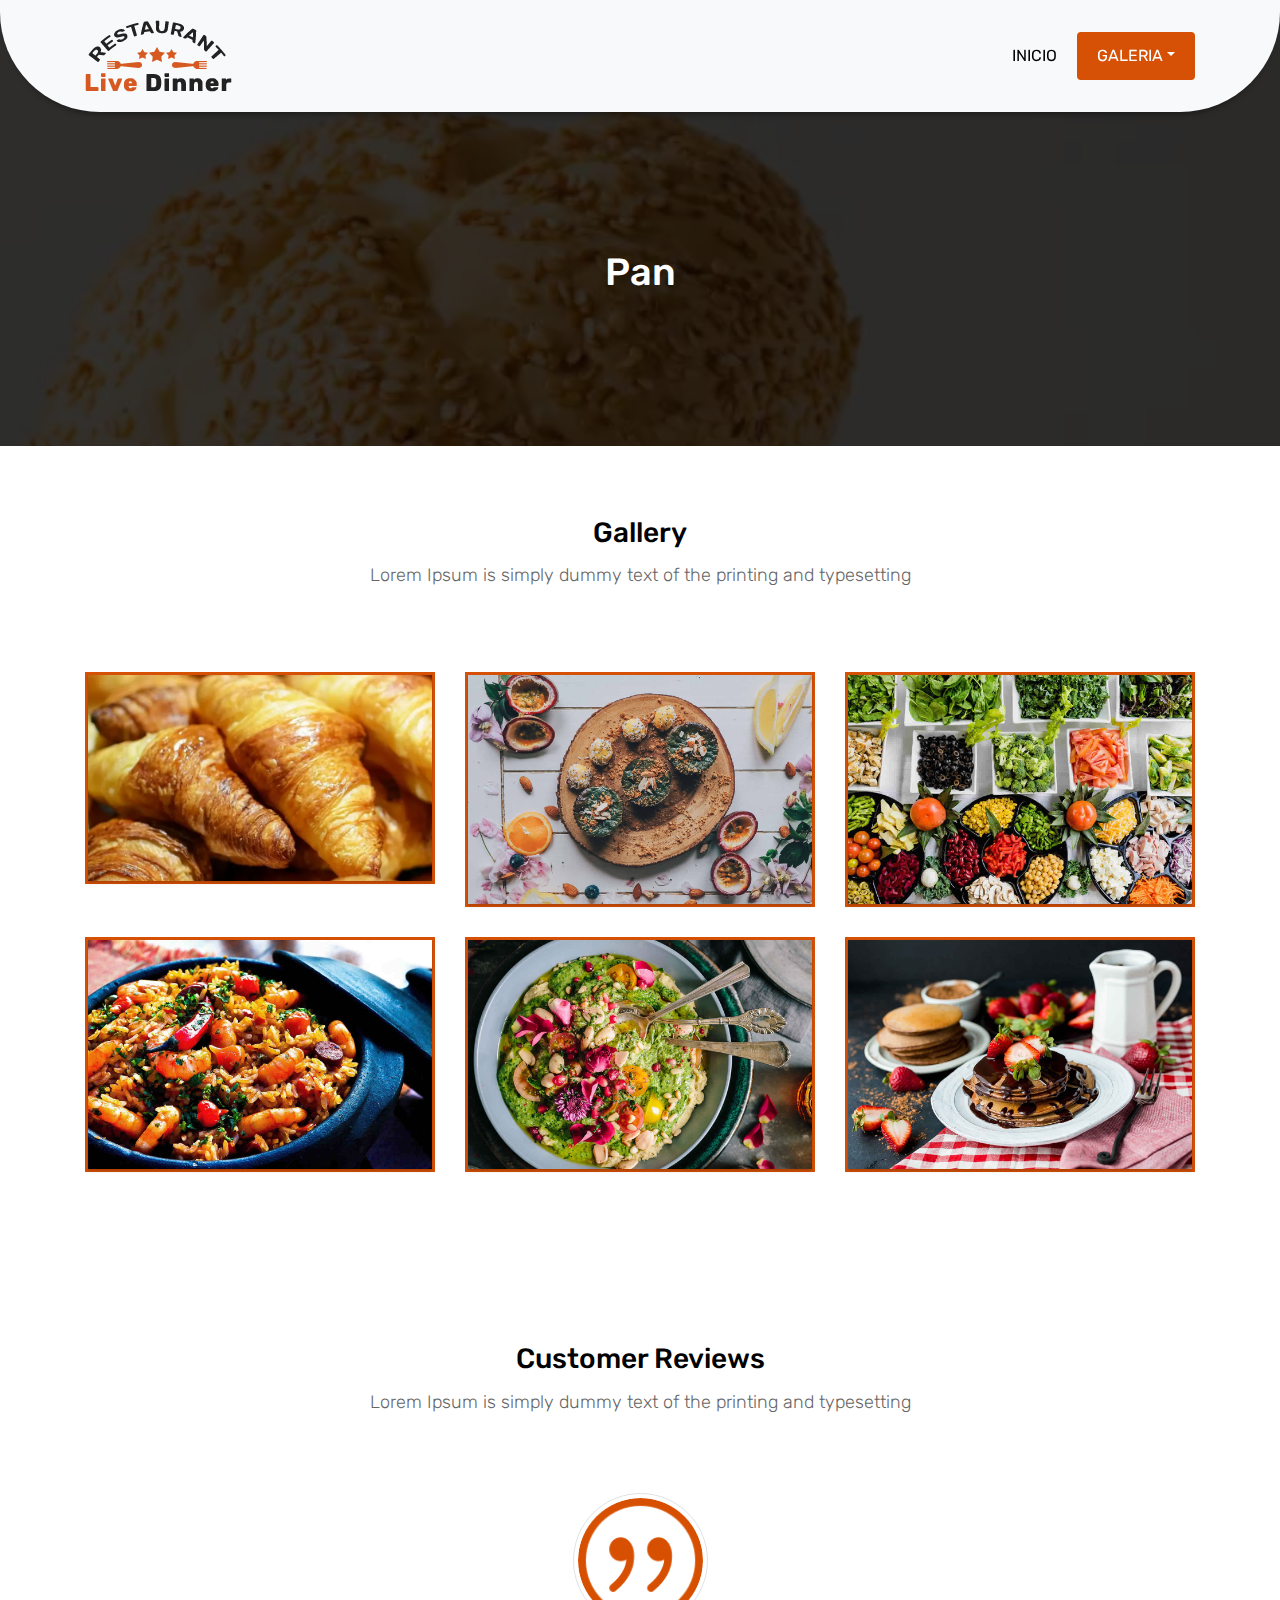
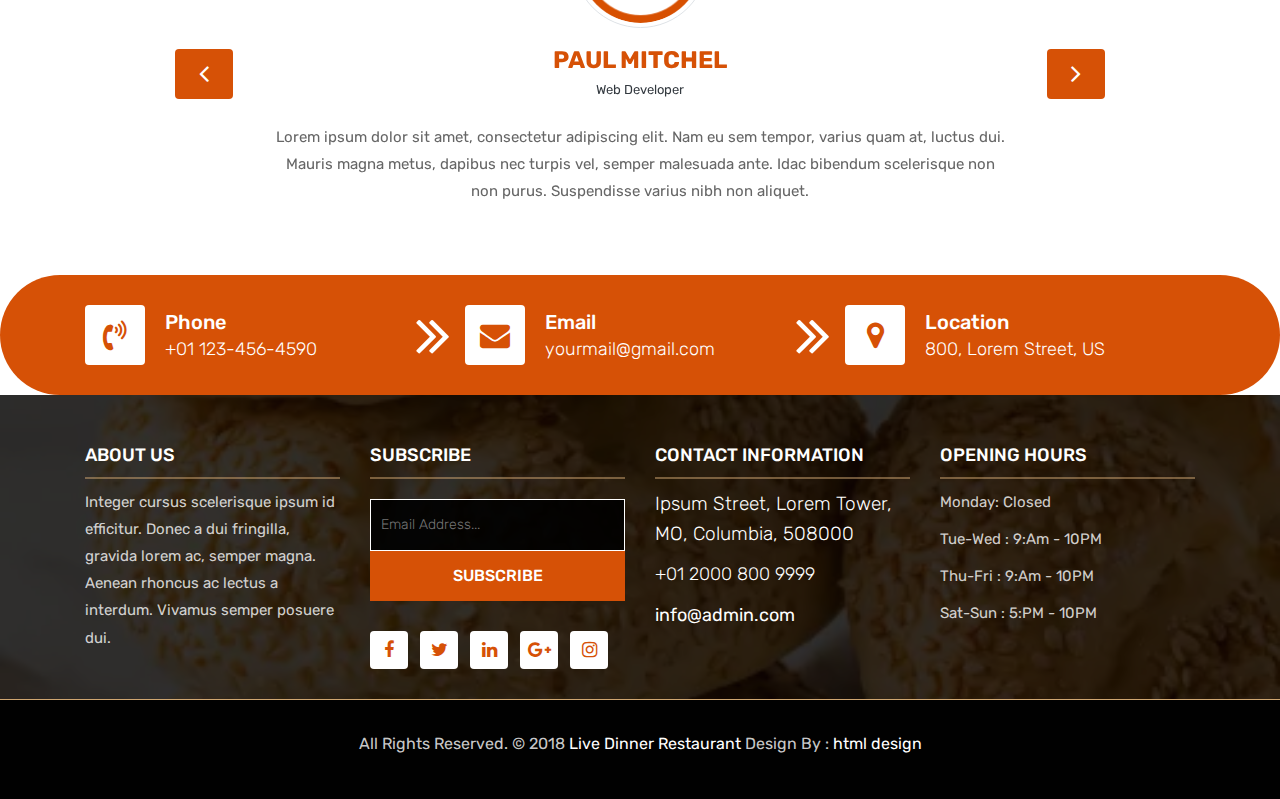
<file: pan.html>
<!DOCTYPE html>
<html lang="en"><!-- Basic -->
<head>
	<meta charset="utf-8">
    <meta http-equiv="X-UA-Compatible" content="IE=edge">   
   
    <!-- Mobile Metas -->
    <meta name="viewport" content="width=device-width, initial-scale=1">
 
     <!-- Site Metas -->
    <title>Pan</title>  
    <meta name="keywords" content="">
    <meta name="description" content="">
    <meta name="author" content="">

    <!-- Site Icons -->
    <link rel="shortcut icon" href="images/favicon.ico" type="image/x-icon">
    <link rel="apple-touch-icon" href="images/apple-touch-icon.png">

    <!-- Bootstrap CSS -->
    <link rel="stylesheet" href="css/bootstrap.min.css">    
	<!-- Site CSS -->
    <link rel="stylesheet" href="css/style.css">    
    <!-- Responsive CSS -->
    <link rel="stylesheet" href="css/responsive.css">
    <!-- Custom CSS -->
    <link rel="stylesheet" href="css/custom.css">

    <!--[if lt IE 9]>
      <script src="https://oss.maxcdn.com/libs/html5shiv/3.7.0/html5shiv.js"></script>
      <script src="https://oss.maxcdn.com/libs/respond.js/1.4.2/respond.min.js"></script>
    <![endif]-->

</head>

<body>
	<!-- Start header -->
	<header class="top-navbar">
		<nav class="navbar navbar-expand-lg navbar-light bg-light">
			<div class="container">
				<a class="navbar-brand" href="index.html">
					<img src="images/logo.png" alt="" />
				</a>
				<button class="navbar-toggler" type="button" data-toggle="collapse" data-target="#navbars-rs-food" aria-controls="navbars-rs-food" aria-expanded="false" aria-label="Toggle navigation">
				  <span class="navbar-toggler-icon"></span>
				</button>
				<div class="collapse navbar-collapse" id="navbars-rs-food">
					<ul class="navbar-nav ml-auto">
						<!-- <li class="nav-item"><a class="nav-link" href="index.html">Home</a></li> -->
						<li class="nav-item"><a class="nav-link" href="index.html">Inicio</a></li>
						<!-- <li class="nav-item"><a class="nav-link" href="about.html">About</a></li> -->
						<li class="nav-item active dropdown">
							<a class="nav-link dropdown-toggle" href="#" id="dropdown-a" data-toggle="dropdown">Galeria</a>
							<div class="dropdown-menu" aria-labelledby="dropdown-a">
								<a class="dropdown-item" href="pasteles.html">Pasteles</a>
								<a class="dropdown-item" href="pan.html">Pan</a>
								<a class="dropdown-item	" href="chocolateria.html">Chocolateria</a>
							</div>
						</li>
						<!-- <li class="nav-item dropdown">
							<a class="nav-link dropdown-toggle" href="#" id="dropdown-a" data-toggle="dropdown">Blog</a>
							<div class="dropdown-menu" aria-labelledby="dropdown-a">
								<a class="dropdown-item" href="blog.html">blog</a>
								<a class="dropdown-item" href="blog-details.html">blog Single</a>
							</div>
						</li> -->
						<!-- <li class="nav-item"><a class="nav-link" href="contact.html">Contact</a></li> -->
					</ul>
				</div>
			</div>
		</nav>
	</header>
	<!-- End header -->
	
	<!-- Start All Pages -->
	<div class="all-page-title page-breadcrumb">
		<div class="container text-center">
			<div class="row">
				<div class="col-lg-12">
					<h1>Pan</h1>
				</div>
			</div>
		</div>
	</div>
	<!-- End All Pages -->
	
	<!-- Start Gallery -->
	<div class="gallery-box">
		<div class="container">
			<div class="row">
				<div class="col-lg-12">
					<div class="heading-title text-center">
						<h2>Gallery</h2>
						<p>Lorem Ipsum is simply dummy text of the printing and typesetting</p>
					</div>
				</div>
			</div>
			<div class="tz-gallery">
				<div class="row">
					<div class="col-sm-12 col-md-4 col-lg-4">
						<a class="lightbox" href="IMG/pan1.webp">
							<img class="img-fluid" src="IMG/pan1.webp" alt="Gallery Images">
						</a>
					</div>
					<div class="col-sm-6 col-md-4 col-lg-4">
						<a class="lightbox" href="images/gallery-img-02.jpg">
							<img class="img-fluid" src="images/gallery-img-02.jpg" alt="Gallery Images">
						</a>
					</div>
					<div class="col-sm-6 col-md-4 col-lg-4">
						<a class="lightbox" href="images/gallery-img-03.jpg">
							<img class="img-fluid" src="images/gallery-img-03.jpg" alt="Gallery Images">
						</a>
					</div>
					<div class="col-sm-12 col-md-4 col-lg-4">
						<a class="lightbox" href="images/gallery-img-04.jpg">
							<img class="img-fluid" src="images/gallery-img-04.jpg" alt="Gallery Images">
						</a>
					</div>
					<div class="col-sm-6 col-md-4 col-lg-4">
						<a class="lightbox" href="images/gallery-img-05.jpg">
							<img class="img-fluid" src="images/gallery-img-05.jpg" alt="Gallery Images">
						</a>
					</div> 
					<div class="col-sm-6 col-md-4 col-lg-4">
						<a class="lightbox" href="images/gallery-img-06.jpg">
							<img class="img-fluid" src="images/gallery-img-06.jpg" alt="Gallery Images">
						</a>
					</div>
				</div>
			</div>
		</div>
	</div>
	<!-- End Gallery -->
	
	<!-- Start Customer Reviews -->
	<div class="customer-reviews-box">
		<div class="container">
			<div class="row">
				<div class="col-lg-12">
					<div class="heading-title text-center">
						<h2>Customer Reviews</h2>
						<p>Lorem Ipsum is simply dummy text of the printing and typesetting</p>
					</div>
				</div>
			</div>
			<div class="row">
				<div class="col-md-8 mr-auto ml-auto text-center">
					<div id="reviews" class="carousel slide" data-ride="carousel">
						<div class="carousel-inner mt-4">
							<div class="carousel-item text-center active">
								<div class="img-box p-1 border rounded-circle m-auto">
									<img class="d-block w-100 rounded-circle" src="images/quotations-button.png" alt="">
								</div>
								<h5 class="mt-4 mb-0"><strong class="text-warning text-uppercase">Paul Mitchel</strong></h5>
								<h6 class="text-dark m-0">Web Developer</h6>
								<p class="m-0 pt-3">Lorem ipsum dolor sit amet, consectetur adipiscing elit. Nam eu sem tempor, varius quam at, luctus dui. Mauris magna metus, dapibus nec turpis vel, semper malesuada ante. Idac bibendum scelerisque non non purus. Suspendisse varius nibh non aliquet.</p>
							</div>
							<div class="carousel-item text-center">
								<div class="img-box p-1 border rounded-circle m-auto">
									<img class="d-block w-100 rounded-circle" src="images/quotations-button.png" alt="">
								</div>
								<h5 class="mt-4 mb-0"><strong class="text-warning text-uppercase">Steve Fonsi</strong></h5>
								<h6 class="text-dark m-0">Web Designer</h6>
								<p class="m-0 pt-3">Lorem ipsum dolor sit amet, consectetur adipiscing elit. Nam eu sem tempor, varius quam at, luctus dui. Mauris magna metus, dapibus nec turpis vel, semper malesuada ante. Idac bibendum scelerisque non non purus. Suspendisse varius nibh non aliquet.</p>
							</div>
							<div class="carousel-item text-center">
								<div class="img-box p-1 border rounded-circle m-auto">
									<img class="d-block w-100 rounded-circle" src="images/quotations-button.png" alt="">
								</div>
								<h5 class="mt-4 mb-0"><strong class="text-warning text-uppercase">Daniel vebar</strong></h5>
								<h6 class="text-dark m-0">Seo Analyst</h6>
								<p class="m-0 pt-3">Lorem ipsum dolor sit amet, consectetur adipiscing elit. Nam eu sem tempor, varius quam at, luctus dui. Mauris magna metus, dapibus nec turpis vel, semper malesuada ante. Idac bibendum scelerisque non non purus. Suspendisse varius nibh non aliquet.</p>
							</div>
						</div>
						<a class="carousel-control-prev" href="#reviews" role="button" data-slide="prev">
							<i class="fa fa-angle-left" aria-hidden="true"></i>
							<span class="sr-only">Previous</span>
						</a>
						<a class="carousel-control-next" href="#reviews" role="button" data-slide="next">
							<i class="fa fa-angle-right" aria-hidden="true"></i>
							<span class="sr-only">Next</span>
						</a>
                    </div>
				</div>
			</div>
		</div>
	</div>
	<!-- End Customer Reviews -->
	
	<!-- Start Contact info -->
	<div class="contact-imfo-box">
		<div class="container">
			<div class="row">
				<div class="col-md-4 arrow-right">
					<i class="fa fa-volume-control-phone"></i>
					<div class="overflow-hidden">
						<h4>Phone</h4>
						<p class="lead">
							+01 123-456-4590
						</p>
					</div>
				</div>
				<div class="col-md-4 arrow-right">
					<i class="fa fa-envelope"></i>
					<div class="overflow-hidden">
						<h4>Email</h4>
						<p class="lead">
							yourmail@gmail.com
						</p>
					</div>
				</div>
				<div class="col-md-4">
					<i class="fa fa-map-marker"></i>
					<div class="overflow-hidden">
						<h4>Location</h4>
						<p class="lead">
							800, Lorem Street, US
						</p>
					</div>
				</div>
			</div>
		</div>
	</div>
	<!-- End Contact info -->
	
	<!-- Start Footer -->
	<footer class="footer-area bg-f">
		<div class="container">
			<div class="row">
				<div class="col-lg-3 col-md-6">
					<h3>About Us</h3>
					<p>Integer cursus scelerisque ipsum id efficitur. Donec a dui fringilla, gravida lorem ac, semper magna. Aenean rhoncus ac lectus a interdum. Vivamus semper posuere dui.</p>
				</div>
				<div class="col-lg-3 col-md-6">
					<h3>Subscribe</h3>
					<div class="subscribe_form">
						<form class="subscribe_form">
							<input name="EMAIL" id="subs-email" class="form_input" placeholder="Email Address..." type="email">
							<button type="submit" class="submit">SUBSCRIBE</button>
							<div class="clearfix"></div>
						</form>
					</div>
					<ul class="list-inline f-social">
						<li class="list-inline-item"><a href="#"><i class="fa fa-facebook" aria-hidden="true"></i></a></li>
						<li class="list-inline-item"><a href="#"><i class="fa fa-twitter" aria-hidden="true"></i></a></li>
						<li class="list-inline-item"><a href="#"><i class="fa fa-linkedin" aria-hidden="true"></i></a></li>
						<li class="list-inline-item"><a href="#"><i class="fa fa-google-plus" aria-hidden="true"></i></a></li>
						<li class="list-inline-item"><a href="#"><i class="fa fa-instagram" aria-hidden="true"></i></a></li>
					</ul>
				</div>
				<div class="col-lg-3 col-md-6">
					<h3>Contact information</h3>
					<p class="lead">Ipsum Street, Lorem Tower, MO, Columbia, 508000</p>
					<p class="lead"><a href="#">+01 2000 800 9999</a></p>
					<p><a href="#"> info@admin.com</a></p>
				</div>
				<div class="col-lg-3 col-md-6">
					<h3>Opening hours</h3>
					<p><span class="text-color">Monday: </span>Closed</p>
					<p><span class="text-color">Tue-Wed :</span> 9:Am - 10PM</p>
					<p><span class="text-color">Thu-Fri :</span> 9:Am - 10PM</p>
					<p><span class="text-color">Sat-Sun :</span> 5:PM - 10PM</p>
				</div>
			</div>
		</div>
		
		<div class="copyright">
			<div class="container">
				<div class="row">
					<div class="col-lg-12">
						<p class="company-name">All Rights Reserved. &copy; 2018 <a href="#">Live Dinner Restaurant</a> Design By : 
					<a href="https://html.design/">html design</a></p>
					</div>
				</div>
			</div>
		</div>
		
	</footer>
	<!-- End Footer -->
	
	<a href="#" id="back-to-top" title="Back to top" style="display: none;"><i class="fa fa-paper-plane-o" aria-hidden="true"></i></a>

	<!-- ALL JS FILES -->
	<script src="js/jquery-3.2.1.min.js"></script>
	<script src="js/popper.min.js"></script>
	<script src="js/bootstrap.min.js"></script>
    <!-- ALL PLUGINS -->
	<script src="js/jquery.superslides.min.js"></script>
	<script src="js/images-loded.min.js"></script>
	<script src="js/isotope.min.js"></script>
	<script src="js/baguetteBox.min.js"></script>
	<script src="js/form-validator.min.js"></script>
    <script src="js/contact-form-script.js"></script>
    <script src="js/custom.js"></script>
</body>
</html>
</file>
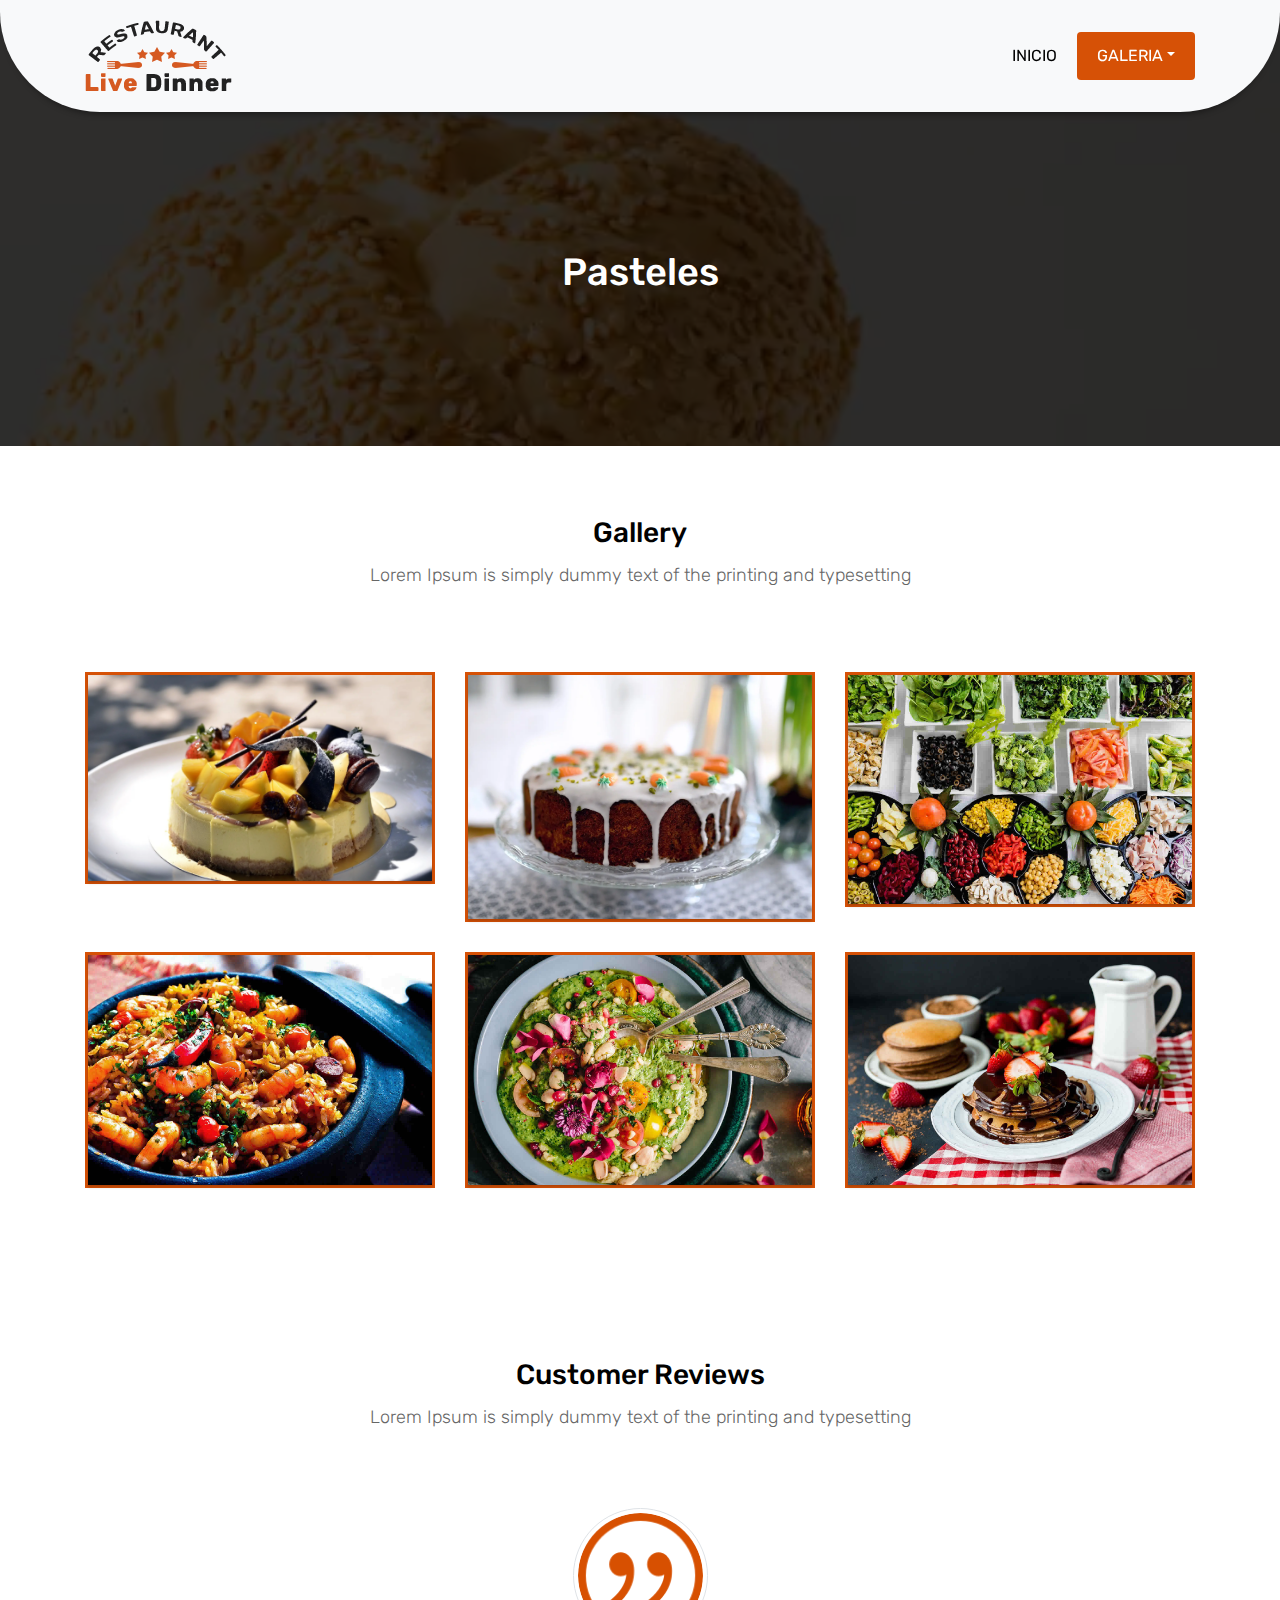
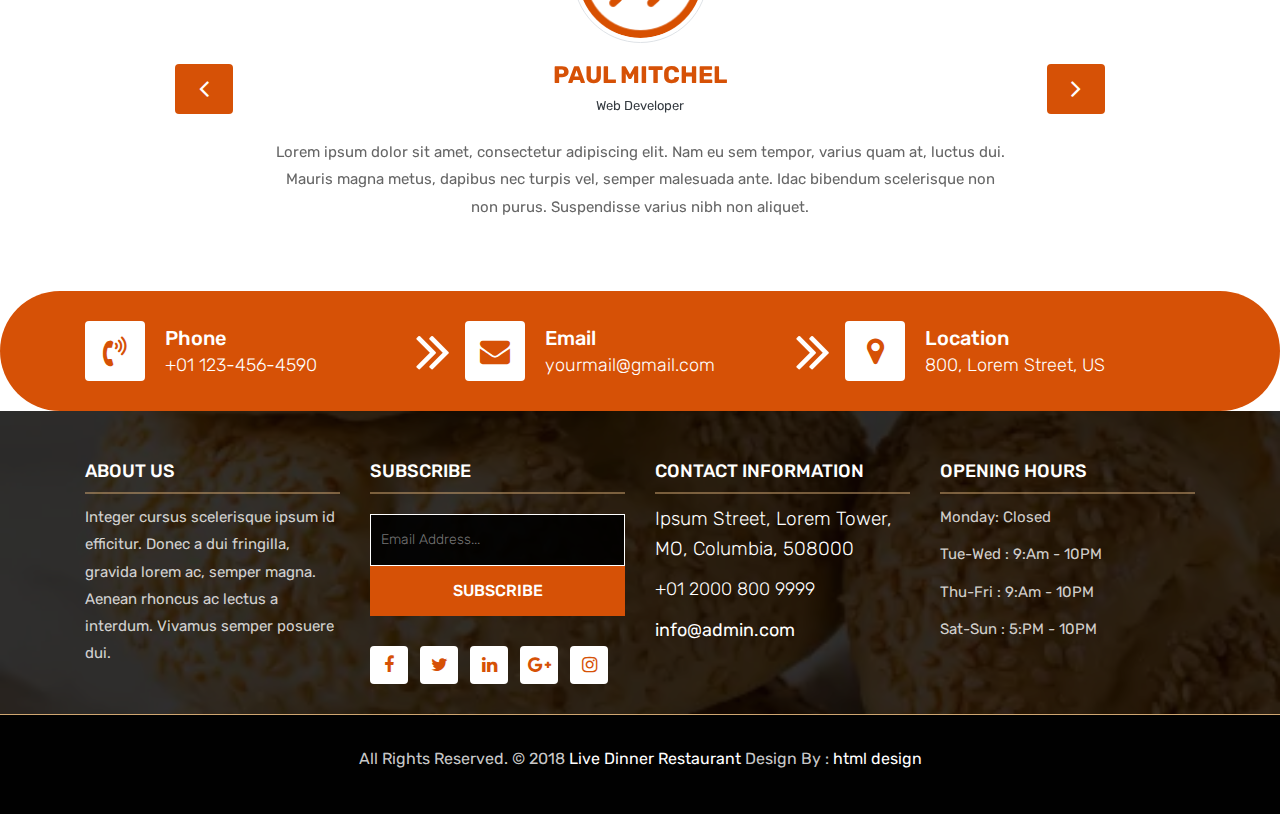
<file: pasteles.html>
<!DOCTYPE html>
<html lang="en"><!-- Basic -->
<head>
	<meta charset="utf-8">
    <meta http-equiv="X-UA-Compatible" content="IE=edge">   
   
    <!-- Mobile Metas -->
    <meta name="viewport" content="width=device-width, initial-scale=1">
 
     <!-- Site Metas -->
    <title>Pasteles</title>  
    <meta name="keywords" content="">
    <meta name="description" content="">
    <meta name="author" content="">

    <!-- Site Icons -->
    <link rel="shortcut icon" href="images/favicon.ico" type="image/x-icon">
    <link rel="apple-touch-icon" href="images/apple-touch-icon.png">

    <!-- Bootstrap CSS -->
    <link rel="stylesheet" href="css/bootstrap.min.css">    
	<!-- Site CSS -->
    <link rel="stylesheet" href="css/style.css">    
    <!-- Responsive CSS -->
    <link rel="stylesheet" href="css/responsive.css">
    <!-- Custom CSS -->
    <link rel="stylesheet" href="css/custom.css">

    <!--[if lt IE 9]>
      <script src="https://oss.maxcdn.com/libs/html5shiv/3.7.0/html5shiv.js"></script>
      <script src="https://oss.maxcdn.com/libs/respond.js/1.4.2/respond.min.js"></script>
    <![endif]-->

</head>

<body>
	<!-- Start header -->
	<header class="top-navbar">
		<nav class="navbar navbar-expand-lg navbar-light bg-light">
			<div class="container">
				<a class="navbar-brand" href="index.html">
					<img src="images/logo.png" alt="" />
				</a>
				<button class="navbar-toggler" type="button" data-toggle="collapse" data-target="#navbars-rs-food" aria-controls="navbars-rs-food" aria-expanded="false" aria-label="Toggle navigation">
				  <span class="navbar-toggler-icon"></span>
				</button>
				<div class="collapse navbar-collapse" id="navbars-rs-food">
					<ul class="navbar-nav ml-auto">
						<!-- <li class="nav-item"><a class="nav-link" href="index.html">Home</a></li> -->
						<li class="nav-item"><a class="nav-link" href="index.html">Inicio</a></li>
						<!-- <li class="nav-item"><a class="nav-link" href="about.html">About</a></li> -->
						<li class="nav-item active dropdown">
							<a class="nav-link dropdown-toggle" href="#" id="dropdown-a" data-toggle="dropdown">Galeria</a>
							<div class="dropdown-menu" aria-labelledby="dropdown-a">
								<a class="dropdown-item" href="pasteles.html">Pasteles</a>
								<a class="dropdown-item" href="pan.html">Pan</a>
								<a class="dropdown-item	" href="chocolateria.html">Chocolateria</a>
							</div>
						</li>
						<!-- <li class="nav-item dropdown">
							<a class="nav-link dropdown-toggle" href="#" id="dropdown-a" data-toggle="dropdown">Blog</a>
							<div class="dropdown-menu" aria-labelledby="dropdown-a">
								<a class="dropdown-item" href="blog.html">blog</a>
								<a class="dropdown-item" href="blog-details.html">blog Single</a>
							</div>
						</li> -->
						<!-- <li class="nav-item"><a class="nav-link" href="contact.html">Contact</a></li> -->
					</ul>
				</div>
			</div>
		</nav>
	</header>
	<!-- End header -->
	
	<!-- Start All Pages -->
	<div class="all-page-title page-breadcrumb">
		<div class="container text-center">
			<div class="row">
				<div class="col-lg-12">
					<h1>Pasteles</h1>
				</div>
			</div>
		</div>
	</div>
	<!-- End All Pages -->
	
	<!-- Start Gallery -->
	<div class="gallery-box">
		<div class="container">
			<div class="row">
				<div class="col-lg-12">
					<div class="heading-title text-center">
						<h2>Gallery</h2>
						<p>Lorem Ipsum is simply dummy text of the printing and typesetting</p>
					</div>
				</div>
			</div>
			<div class="tz-gallery">	
				<div class="row">
					<div class="col-sm-12 col-md-4 col-lg-4">
						<a class="lightbox" href="IMG/pastel1.webp">
							<img class="img-fluid" src="IMG/pastel1.webp" alt="Gallery Images">
						</a>
					</div>
					<div class="col-sm-6 col-md-4 col-lg-4">
						<a class="lightbox" href="IMG/pastel2.webp">
							<img class="img-fluid" src="IMG/pastel2.webp" alt="Gallery Images">
						</a>
					</div>
					<div class="col-sm-6 col-md-4 col-lg-4">
						<a class="lightbox" href="images/gallery-img-03.jpg">
							<img class="img-fluid" src="images/gallery-img-03.jpg" alt="Gallery Images">
						</a>
					</div>
					<div class="col-sm-12 col-md-4 col-lg-4">
						<a class="lightbox" href="images/gallery-img-04.jpg">
							<img class="img-fluid" src="images/gallery-img-04.jpg" alt="Gallery Images">
						</a>
					</div>
					<div class="col-sm-6 col-md-4 col-lg-4">
						<a class="lightbox" href="images/gallery-img-05.jpg">
							<img class="img-fluid" src="images/gallery-img-05.jpg" alt="Gallery Images">
						</a>
					</div> 
					<div class="col-sm-6 col-md-4 col-lg-4">
						<a class="lightbox" href="images/gallery-img-06.jpg">
							<img class="img-fluid" src="images/gallery-img-06.jpg" alt="Gallery Images">
						</a>
					</div>
				</div>
			</div>
		</div>
	</div>
	<!-- End Gallery -->
	
	<!-- Start Customer Reviews -->
	<div class="customer-reviews-box">
		<div class="container">
			<div class="row">
				<div class="col-lg-12">
					<div class="heading-title text-center">
						<h2>Customer Reviews</h2>
						<p>Lorem Ipsum is simply dummy text of the printing and typesetting</p>
					</div>
				</div>
			</div>
			<div class="row">
				<div class="col-md-8 mr-auto ml-auto text-center">
					<div id="reviews" class="carousel slide" data-ride="carousel">
						<div class="carousel-inner mt-4">
							<div class="carousel-item text-center active">
								<div class="img-box p-1 border rounded-circle m-auto">
									<img class="d-block w-100 rounded-circle" src="images/quotations-button.png" alt="">
								</div>
								<h5 class="mt-4 mb-0"><strong class="text-warning text-uppercase">Paul Mitchel</strong></h5>
								<h6 class="text-dark m-0">Web Developer</h6>
								<p class="m-0 pt-3">Lorem ipsum dolor sit amet, consectetur adipiscing elit. Nam eu sem tempor, varius quam at, luctus dui. Mauris magna metus, dapibus nec turpis vel, semper malesuada ante. Idac bibendum scelerisque non non purus. Suspendisse varius nibh non aliquet.</p>
							</div>
							<div class="carousel-item text-center">
								<div class="img-box p-1 border rounded-circle m-auto">
									<img class="d-block w-100 rounded-circle" src="images/quotations-button.png" alt="">
								</div>
								<h5 class="mt-4 mb-0"><strong class="text-warning text-uppercase">Steve Fonsi</strong></h5>
								<h6 class="text-dark m-0">Web Designer</h6>
								<p class="m-0 pt-3">Lorem ipsum dolor sit amet, consectetur adipiscing elit. Nam eu sem tempor, varius quam at, luctus dui. Mauris magna metus, dapibus nec turpis vel, semper malesuada ante. Idac bibendum scelerisque non non purus. Suspendisse varius nibh non aliquet.</p>
							</div>
							<div class="carousel-item text-center">
								<div class="img-box p-1 border rounded-circle m-auto">
									<img class="d-block w-100 rounded-circle" src="images/quotations-button.png" alt="">
								</div>
								<h5 class="mt-4 mb-0"><strong class="text-warning text-uppercase">Daniel vebar</strong></h5>
								<h6 class="text-dark m-0">Seo Analyst</h6>
								<p class="m-0 pt-3">Lorem ipsum dolor sit amet, consectetur adipiscing elit. Nam eu sem tempor, varius quam at, luctus dui. Mauris magna metus, dapibus nec turpis vel, semper malesuada ante. Idac bibendum scelerisque non non purus. Suspendisse varius nibh non aliquet.</p>
							</div>
						</div>
						<a class="carousel-control-prev" href="#reviews" role="button" data-slide="prev">
							<i class="fa fa-angle-left" aria-hidden="true"></i>
							<span class="sr-only">Previous</span>
						</a>
						<a class="carousel-control-next" href="#reviews" role="button" data-slide="next">
							<i class="fa fa-angle-right" aria-hidden="true"></i>
							<span class="sr-only">Next</span>
						</a>
                    </div>
				</div>
			</div>
		</div>
	</div>
	<!-- End Customer Reviews -->
	
	<!-- Start Contact info -->
	<div class="contact-imfo-box">
		<div class="container">
			<div class="row">
				<div class="col-md-4 arrow-right">
					<i class="fa fa-volume-control-phone"></i>
					<div class="overflow-hidden">
						<h4>Phone</h4>
						<p class="lead">
							+01 123-456-4590
						</p>
					</div>
				</div>
				<div class="col-md-4 arrow-right">
					<i class="fa fa-envelope"></i>
					<div class="overflow-hidden">
						<h4>Email</h4>
						<p class="lead">
							yourmail@gmail.com
						</p>
					</div>
				</div>
				<div class="col-md-4">
					<i class="fa fa-map-marker"></i>
					<div class="overflow-hidden">
						<h4>Location</h4>
						<p class="lead">
							800, Lorem Street, US
						</p>
					</div>
				</div>
			</div>
		</div>
	</div>
	<!-- End Contact info -->
	
	<!-- Start Footer -->
	<footer class="footer-area bg-f">
		<div class="container">
			<div class="row">
				<div class="col-lg-3 col-md-6">
					<h3>About Us</h3>
					<p>Integer cursus scelerisque ipsum id efficitur. Donec a dui fringilla, gravida lorem ac, semper magna. Aenean rhoncus ac lectus a interdum. Vivamus semper posuere dui.</p>
				</div>
				<div class="col-lg-3 col-md-6">
					<h3>Subscribe</h3>
					<div class="subscribe_form">
						<form class="subscribe_form">
							<input name="EMAIL" id="subs-email" class="form_input" placeholder="Email Address..." type="email">
							<button type="submit" class="submit">SUBSCRIBE</button>
							<div class="clearfix"></div>
						</form>
					</div>
					<ul class="list-inline f-social">
						<li class="list-inline-item"><a href="#"><i class="fa fa-facebook" aria-hidden="true"></i></a></li>
						<li class="list-inline-item"><a href="#"><i class="fa fa-twitter" aria-hidden="true"></i></a></li>
						<li class="list-inline-item"><a href="#"><i class="fa fa-linkedin" aria-hidden="true"></i></a></li>
						<li class="list-inline-item"><a href="#"><i class="fa fa-google-plus" aria-hidden="true"></i></a></li>
						<li class="list-inline-item"><a href="#"><i class="fa fa-instagram" aria-hidden="true"></i></a></li>
					</ul>
				</div>
				<div class="col-lg-3 col-md-6">
					<h3>Contact information</h3>
					<p class="lead">Ipsum Street, Lorem Tower, MO, Columbia, 508000</p>
					<p class="lead"><a href="#">+01 2000 800 9999</a></p>
					<p><a href="#"> info@admin.com</a></p>
				</div>
				<div class="col-lg-3 col-md-6">
					<h3>Opening hours</h3>
					<p><span class="text-color">Monday: </span>Closed</p>
					<p><span class="text-color">Tue-Wed :</span> 9:Am - 10PM</p>
					<p><span class="text-color">Thu-Fri :</span> 9:Am - 10PM</p>
					<p><span class="text-color">Sat-Sun :</span> 5:PM - 10PM</p>
				</div>
			</div>
		</div>
		
		<div class="copyright">
			<div class="container">
				<div class="row">
					<div class="col-lg-12">
						<p class="company-name">All Rights Reserved. &copy; 2018 <a href="#">Live Dinner Restaurant</a> Design By : 
					<a href="https://html.design/">html design</a></p>
					</div>
				</div>
			</div>
		</div>
		
	</footer>
	<!-- End Footer -->
	
	<a href="#" id="back-to-top" title="Back to top" style="display: none;"><i class="fa fa-paper-plane-o" aria-hidden="true"></i></a>

	<!-- ALL JS FILES -->
	<script src="js/jquery-3.2.1.min.js"></script>
	<script src="js/popper.min.js"></script>
	<script src="js/bootstrap.min.js"></script>
    <!-- ALL PLUGINS -->
	<script src="js/jquery.superslides.min.js"></script>
	<script src="js/images-loded.min.js"></script>
	<script src="js/isotope.min.js"></script>
	<script src="js/baguetteBox.min.js"></script>
	<script src="js/form-validator.min.js"></script>
    <script src="js/contact-form-script.js"></script>
    <script src="js/custom.js"></script>
</body>
</html>
</file>
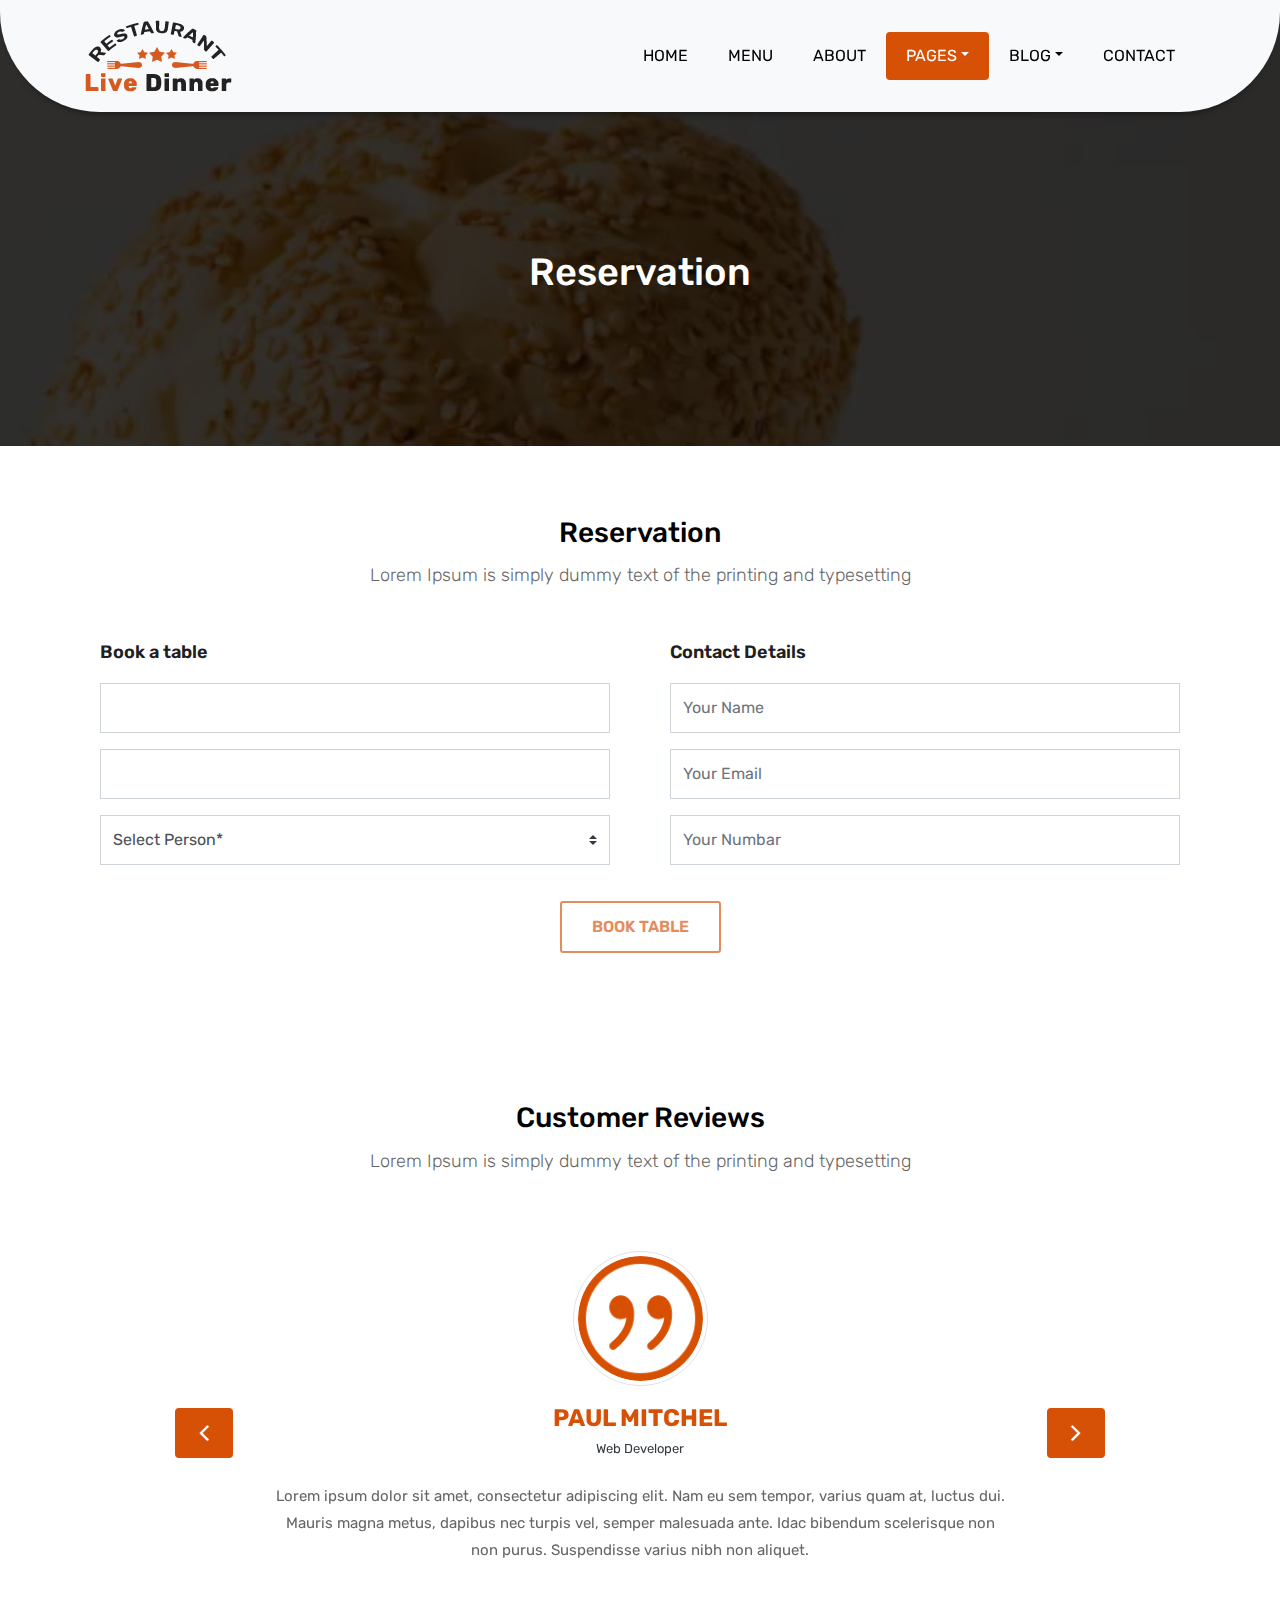
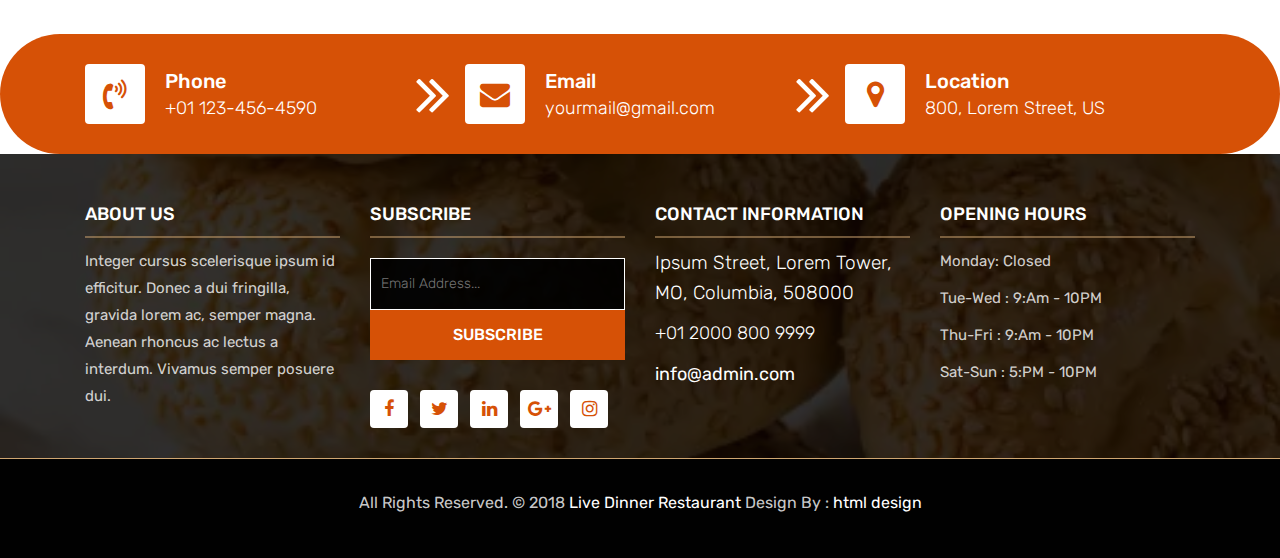
<file: reservation.html>
<!DOCTYPE html>
<html lang="en"><!-- Basic -->
<head>
	<meta charset="utf-8">
    <meta http-equiv="X-UA-Compatible" content="IE=edge">   
   
    <!-- Mobile Metas -->
    <meta name="viewport" content="width=device-width, initial-scale=1">
 
     <!-- Site Metas -->
    <title>Live Dinner Restaurant - Responsive HTML5 Template</title>  
    <meta name="keywords" content="">
    <meta name="description" content="">
    <meta name="author" content="">

    <!-- Site Icons -->
    <link rel="shortcut icon" href="images/favicon.ico" type="image/x-icon">
    <link rel="apple-touch-icon" href="images/apple-touch-icon.png">

    <!-- Bootstrap CSS -->
    <link rel="stylesheet" href="css/bootstrap.min.css">    
	<!-- Site CSS -->
    <link rel="stylesheet" href="css/style.css">    
	<!-- Pickadate CSS -->
    <link rel="stylesheet" href="css/classic.css">    
	<link rel="stylesheet" href="css/classic.date.css">    
	<link rel="stylesheet" href="css/classic.time.css">    
    <!-- Responsive CSS -->
    <link rel="stylesheet" href="css/responsive.css">
    <!-- Custom CSS -->
    <link rel="stylesheet" href="css/custom.css">

    <!--[if lt IE 9]>
      <script src="https://oss.maxcdn.com/libs/html5shiv/3.7.0/html5shiv.js"></script>
      <script src="https://oss.maxcdn.com/libs/respond.js/1.4.2/respond.min.js"></script>
    <![endif]-->

</head>

<body>
	<!-- Start header -->
	<header class="top-navbar">
		<nav class="navbar navbar-expand-lg navbar-light bg-light">
			<div class="container">
				<a class="navbar-brand" href="index.html">
					<img src="images/logo.png" alt="" />
				</a>
				<button class="navbar-toggler" type="button" data-toggle="collapse" data-target="#navbars-rs-food" aria-controls="navbars-rs-food" aria-expanded="false" aria-label="Toggle navigation">
				  <span class="navbar-toggler-icon"></span>
				</button>
				<div class="collapse navbar-collapse" id="navbars-rs-food">
					<ul class="navbar-nav ml-auto">
						<li class="nav-item"><a class="nav-link" href="index.html">Home</a></li>
						<li class="nav-item"><a class="nav-link" href="menu.html">Menu</a></li>
						<li class="nav-item"><a class="nav-link" href="about.html">About</a></li>
						<li class="nav-item active dropdown">
							<a class="nav-link dropdown-toggle" href="#" id="dropdown-a" data-toggle="dropdown">Pages</a>
							<div class="dropdown-menu" aria-labelledby="dropdown-a">
								<a class="dropdown-item" href="reservation.html">Reservation</a>
								<a class="dropdown-item" href="stuff.html">Stuff</a>
								<a class="dropdown-item" href="gallery.html">Gallery</a>
							</div>
						</li>
						<li class="nav-item dropdown">
							<a class="nav-link dropdown-toggle" href="#" id="dropdown-a" data-toggle="dropdown">Blog</a>
							<div class="dropdown-menu" aria-labelledby="dropdown-a">
								<a class="dropdown-item" href="blog.html">blog</a>
								<a class="dropdown-item" href="blog-details.html">blog Single</a>
							</div>
						</li>
						<li class="nav-item"><a class="nav-link" href="contact.html">Contact</a></li>
					</ul>
				</div>
			</div>
		</nav>
	</header>
	<!-- End header -->
	
	<!-- Start All Pages -->
	<div class="all-page-title page-breadcrumb">
		<div class="container text-center">
			<div class="row">
				<div class="col-lg-12">
					<h1>Reservation</h1>
				</div>
			</div>
		</div>
	</div>
	<!-- End All Pages -->
	
	<!-- Start Reservation -->
	<div class="reservation-box">
		<div class="container">
			<div class="row">
				<div class="col-lg-12">
					<div class="heading-title text-center">
						<h2>Reservation</h2>
						<p>Lorem Ipsum is simply dummy text of the printing and typesetting</p>
					</div>
				</div>
			</div>
			<div class="row">
				<div class="col-lg-12 col-sm-12 col-xs-12">
					<div class="contact-block">
						<form id="contactForm">
							<div class="row">
								<div class="col-md-6">
									<h3>Book a table</h3>
									<div class="col-md-12">
										<div class="form-group">
											<input id="input_date" class="datepicker picker__input form-control" name="date" type="text" value="" equired data-error="Please enter Date">
											<div class="help-block with-errors"></div>
										</div>                                 
									</div>
									<div class="col-md-12">
										<div class="form-group">
											<input id="input_time" class="time form-control picker__input" required data-error="Please enter time">
											<div class="help-block with-errors"></div>
										</div>                                 
									</div>
									<div class="col-md-12">
										<div class="form-group">
											<select class="custom-select d-block form-control" id="person" required data-error="Please select Person">
											  <option disabled selected>Select Person*</option>
											  <option value="1">1</option>
											  <option value="2">2</option>
											  <option value="3">3</option>
											  <option value="4">4</option>
											  <option value="5">5</option>
											  <option value="6">6</option>
											  <option value="7">7</option>
											</select>
											<div class="help-block with-errors"></div>
										</div> 
									</div>
								</div>
								<div class="col-md-6">
									<h3>Contact Details</h3>
									<div class="col-md-12">
										<div class="form-group">
											<input type="text" class="form-control" id="name" name="name" placeholder="Your Name" required data-error="Please enter your name">
											<div class="help-block with-errors"></div>
										</div>                                 
									</div>
									<div class="col-md-12">
										<div class="form-group">
											<input type="text" placeholder="Your Email" id="email" class="form-control" name="email" required data-error="Please enter your email">
											<div class="help-block with-errors"></div>
										</div> 
									</div>
									<div class="col-md-12">
										<div class="form-group">
											<input type="text" placeholder="Your Numbar" id="phone" class="form-control" name="phone" required data-error="Please enter your Numbar">
											<div class="help-block with-errors"></div>
										</div> 
									</div>
								</div>
								<div class="col-md-12">
									<div class="submit-button text-center">
										<button class="btn btn-common" id="submit" type="submit">Book Table</button>
										<div id="msgSubmit" class="h3 text-center hidden"></div> 
										<div class="clearfix"></div> 
									</div>
								</div>
							</div>            
						</form>
					</div>
				</div>
			</div>
		</div>
	</div>
	<!-- End Reservation -->
	
	<!-- Start Customer Reviews -->
	<div class="customer-reviews-box">
		<div class="container">
			<div class="row">
				<div class="col-lg-12">
					<div class="heading-title text-center">
						<h2>Customer Reviews</h2>
						<p>Lorem Ipsum is simply dummy text of the printing and typesetting</p>
					</div>
				</div>
			</div>
			<div class="row">
				<div class="col-md-8 mr-auto ml-auto text-center">
					<div id="reviews" class="carousel slide" data-ride="carousel">
						<div class="carousel-inner mt-4">
							<div class="carousel-item text-center active">
								<div class="img-box p-1 border rounded-circle m-auto">
									<img class="d-block w-100 rounded-circle" src="images/quotations-button.png" alt="">
								</div>
								<h5 class="mt-4 mb-0"><strong class="text-warning text-uppercase">Paul Mitchel</strong></h5>
								<h6 class="text-dark m-0">Web Developer</h6>
								<p class="m-0 pt-3">Lorem ipsum dolor sit amet, consectetur adipiscing elit. Nam eu sem tempor, varius quam at, luctus dui. Mauris magna metus, dapibus nec turpis vel, semper malesuada ante. Idac bibendum scelerisque non non purus. Suspendisse varius nibh non aliquet.</p>
							</div>
							<div class="carousel-item text-center">
								<div class="img-box p-1 border rounded-circle m-auto">
									<img class="d-block w-100 rounded-circle" src="images/quotations-button.png" alt="">
								</div>
								<h5 class="mt-4 mb-0"><strong class="text-warning text-uppercase">Steve Fonsi</strong></h5>
								<h6 class="text-dark m-0">Web Designer</h6>
								<p class="m-0 pt-3">Lorem ipsum dolor sit amet, consectetur adipiscing elit. Nam eu sem tempor, varius quam at, luctus dui. Mauris magna metus, dapibus nec turpis vel, semper malesuada ante. Idac bibendum scelerisque non non purus. Suspendisse varius nibh non aliquet.</p>
							</div>
							<div class="carousel-item text-center">
								<div class="img-box p-1 border rounded-circle m-auto">
									<img class="d-block w-100 rounded-circle" src="images/quotations-button.png" alt="">
								</div>
								<h5 class="mt-4 mb-0"><strong class="text-warning text-uppercase">Daniel vebar</strong></h5>
								<h6 class="text-dark m-0">Seo Analyst</h6>
								<p class="m-0 pt-3">Lorem ipsum dolor sit amet, consectetur adipiscing elit. Nam eu sem tempor, varius quam at, luctus dui. Mauris magna metus, dapibus nec turpis vel, semper malesuada ante. Idac bibendum scelerisque non non purus. Suspendisse varius nibh non aliquet.</p>
							</div>
						</div>
						<a class="carousel-control-prev" href="#reviews" role="button" data-slide="prev">
							<i class="fa fa-angle-left" aria-hidden="true"></i>
							<span class="sr-only">Previous</span>
						</a>
						<a class="carousel-control-next" href="#reviews" role="button" data-slide="next">
							<i class="fa fa-angle-right" aria-hidden="true"></i>
							<span class="sr-only">Next</span>
						</a>
                    </div>
				</div>
			</div>
		</div>
	</div>
	<!-- End Customer Reviews -->
	
	<!-- Start Contact info -->
	<div class="contact-imfo-box">
		<div class="container">
			<div class="row">
				<div class="col-md-4 arrow-right">
					<i class="fa fa-volume-control-phone"></i>
					<div class="overflow-hidden">
						<h4>Phone</h4>
						<p class="lead">
							+01 123-456-4590
						</p>
					</div>
				</div>
				<div class="col-md-4 arrow-right">
					<i class="fa fa-envelope"></i>
					<div class="overflow-hidden">
						<h4>Email</h4>
						<p class="lead">
							yourmail@gmail.com
						</p>
					</div>
				</div>
				<div class="col-md-4">
					<i class="fa fa-map-marker"></i>
					<div class="overflow-hidden">
						<h4>Location</h4>
						<p class="lead">
							800, Lorem Street, US
						</p>
					</div>
				</div>
			</div>
		</div>
	</div>
	<!-- End Contact info -->
	
	<!-- Start Footer -->
	<footer class="footer-area bg-f">
		<div class="container">
			<div class="row">
				<div class="col-lg-3 col-md-6">
					<h3>About Us</h3>
					<p>Integer cursus scelerisque ipsum id efficitur. Donec a dui fringilla, gravida lorem ac, semper magna. Aenean rhoncus ac lectus a interdum. Vivamus semper posuere dui.</p>
				</div>
				<div class="col-lg-3 col-md-6">
					<h3>Subscribe</h3>
					<div class="subscribe_form">
						<form class="subscribe_form">
							<input name="EMAIL" id="subs-email" class="form_input" placeholder="Email Address..." type="email">
							<button type="submit" class="submit">SUBSCRIBE</button>
							<div class="clearfix"></div>
						</form>
					</div>
					<ul class="list-inline f-social">
						<li class="list-inline-item"><a href="#"><i class="fa fa-facebook" aria-hidden="true"></i></a></li>
						<li class="list-inline-item"><a href="#"><i class="fa fa-twitter" aria-hidden="true"></i></a></li>
						<li class="list-inline-item"><a href="#"><i class="fa fa-linkedin" aria-hidden="true"></i></a></li>
						<li class="list-inline-item"><a href="#"><i class="fa fa-google-plus" aria-hidden="true"></i></a></li>
						<li class="list-inline-item"><a href="#"><i class="fa fa-instagram" aria-hidden="true"></i></a></li>
					</ul>
				</div>
				<div class="col-lg-3 col-md-6">
					<h3>Contact information</h3>
					<p class="lead">Ipsum Street, Lorem Tower, MO, Columbia, 508000</p>
					<p class="lead"><a href="#">+01 2000 800 9999</a></p>
					<p><a href="#"> info@admin.com</a></p>
				</div>
				<div class="col-lg-3 col-md-6">
					<h3>Opening hours</h3>
					<p><span class="text-color">Monday: </span>Closed</p>
					<p><span class="text-color">Tue-Wed :</span> 9:Am - 10PM</p>
					<p><span class="text-color">Thu-Fri :</span> 9:Am - 10PM</p>
					<p><span class="text-color">Sat-Sun :</span> 5:PM - 10PM</p>
				</div>
			</div>
		</div>
		
		<div class="copyright">
			<div class="container">
				<div class="row">
					<div class="col-lg-12">
						<p class="company-name">All Rights Reserved. &copy; 2018 <a href="#">Live Dinner Restaurant</a> Design By : 
					<a href="https://html.design/">html design</a></p>
					</div>
				</div>
			</div>
		</div>
		
	</footer>
	<!-- End Footer -->
	
	<a href="#" id="back-to-top" title="Back to top" style="display: none;"><i class="fa fa-paper-plane-o" aria-hidden="true"></i></a>

	<!-- ALL JS FILES -->
	<script src="js/jquery-3.2.1.min.js"></script>
	<script src="js/popper.min.js"></script>
	<script src="js/bootstrap.min.js"></script>
    <!-- ALL PLUGINS -->
	<script src="js/jquery.superslides.min.js"></script>
	<script src="js/images-loded.min.js"></script>
	<script src="js/isotope.min.js"></script>
	<script src="js/baguetteBox.min.js"></script>
	<script src="js/picker.js"></script>
	<script src="js/picker.date.js"></script>
	<script src="js/picker.time.js"></script>
	<script src="js/legacy.js"></script>
	<script src="js/form-validator.min.js"></script>
    <script src="js/contact-form-script.js"></script>
    <script src="js/custom.js"></script>
</body>
</html>
</file>
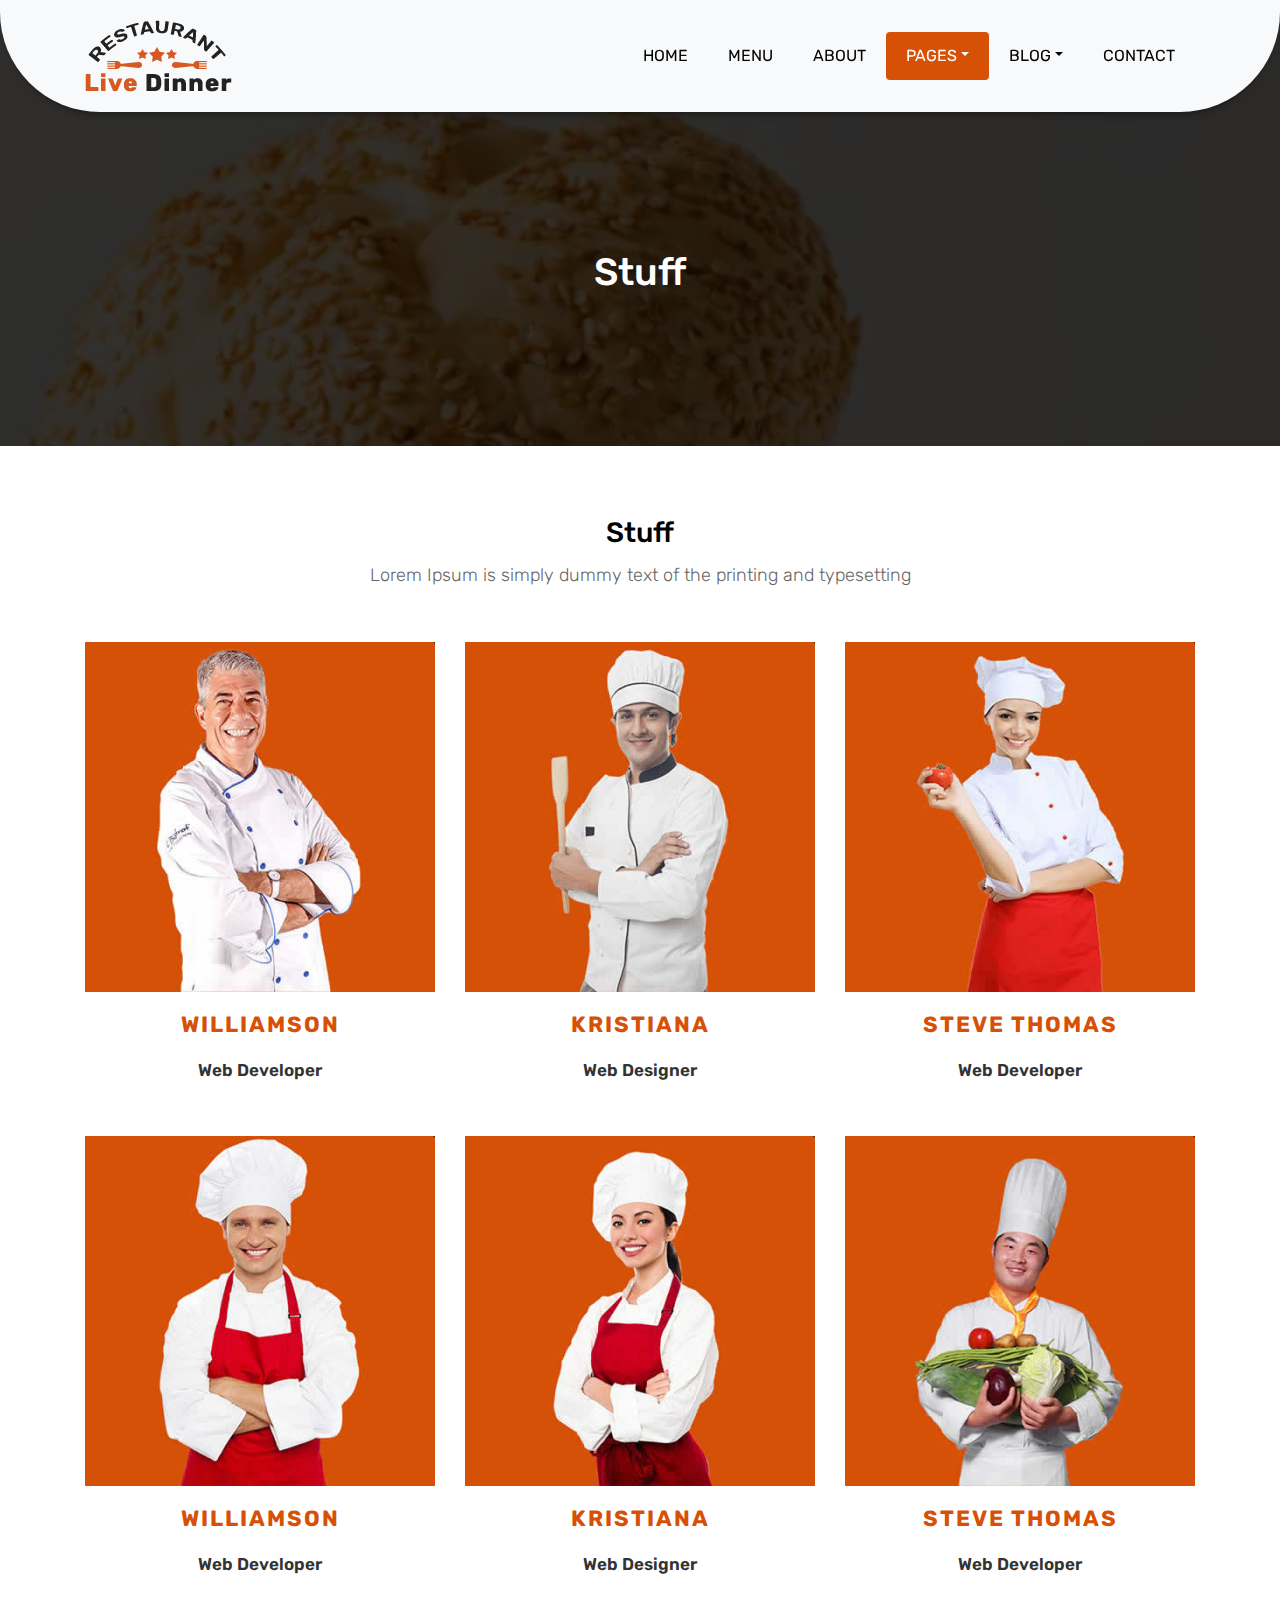
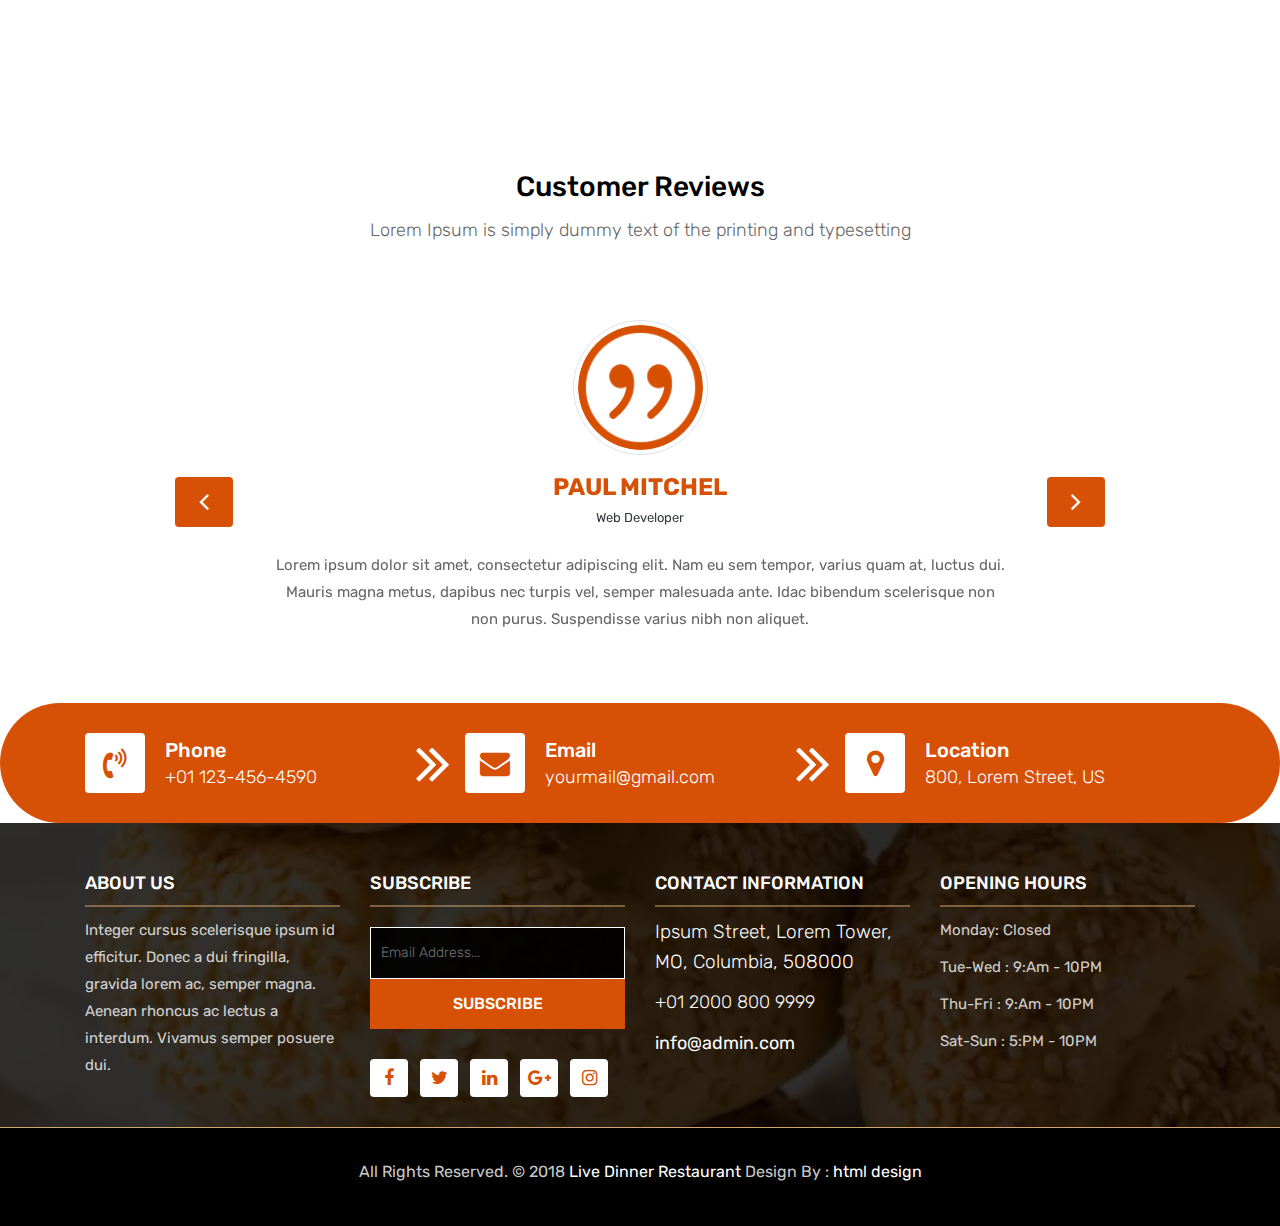
<file: stuff.html>
<!DOCTYPE html>
<html lang="en"><!-- Basic -->
<head>
	<meta charset="utf-8">
    <meta http-equiv="X-UA-Compatible" content="IE=edge">   
   
    <!-- Mobile Metas -->
    <meta name="viewport" content="width=device-width, initial-scale=1">
 
     <!-- Site Metas -->
    <title>Live Dinner Restaurant - Responsive HTML5 Template</title>  
    <meta name="keywords" content="">
    <meta name="description" content="">
    <meta name="author" content="">

    <!-- Site Icons -->
    <link rel="shortcut icon" href="images/favicon.ico" type="image/x-icon">
    <link rel="apple-touch-icon" href="images/apple-touch-icon.png">

    <!-- Bootstrap CSS -->
    <link rel="stylesheet" href="css/bootstrap.min.css">    
	<!-- Site CSS -->
    <link rel="stylesheet" href="css/style.css">    
    <!-- Responsive CSS -->
    <link rel="stylesheet" href="css/responsive.css">
    <!-- Custom CSS -->
    <link rel="stylesheet" href="css/custom.css">

    <!--[if lt IE 9]>
      <script src="https://oss.maxcdn.com/libs/html5shiv/3.7.0/html5shiv.js"></script>
      <script src="https://oss.maxcdn.com/libs/respond.js/1.4.2/respond.min.js"></script>
    <![endif]-->

</head>

<body>
	<!-- Start header -->
	<header class="top-navbar">
		<nav class="navbar navbar-expand-lg navbar-light bg-light">
			<div class="container">
				<a class="navbar-brand" href="index.html">
					<img src="images/logo.png" alt="" />
				</a>
				<button class="navbar-toggler" type="button" data-toggle="collapse" data-target="#navbars-rs-food" aria-controls="navbars-rs-food" aria-expanded="false" aria-label="Toggle navigation">
				  <span class="navbar-toggler-icon"></span>
				</button>
				<div class="collapse navbar-collapse" id="navbars-rs-food">
					<ul class="navbar-nav ml-auto">
						<li class="nav-item"><a class="nav-link" href="index.html">Home</a></li>
						<li class="nav-item"><a class="nav-link" href="menu.html">Menu</a></li>
						<li class="nav-item"><a class="nav-link" href="about.html">About</a></li>
						<li class="nav-item active dropdown">
							<a class="nav-link dropdown-toggle" href="#" id="dropdown-a" data-toggle="dropdown">Pages</a>
							<div class="dropdown-menu" aria-labelledby="dropdown-a">
								<a class="dropdown-item" href="reservation.html">Reservation</a>
								<a class="dropdown-item" href="stuff.html">Stuff</a>
								<a class="dropdown-item" href="gallery.html">Gallery</a>
							</div>
						</li>
						<li class="nav-item dropdown">
							<a class="nav-link dropdown-toggle" href="#" id="dropdown-a" data-toggle="dropdown">Blog</a>
							<div class="dropdown-menu" aria-labelledby="dropdown-a">
								<a class="dropdown-item" href="blog.html">blog</a>
								<a class="dropdown-item" href="blog-details.html">blog Single</a>
							</div>
						</li>
						<li class="nav-item"><a class="nav-link" href="contact.html">Contact</a></li>
					</ul>
				</div>
			</div>
		</nav>
	</header>
	<!-- End header -->
	
	<!-- Start All Pages -->
	<div class="all-page-title page-breadcrumb">
		<div class="container text-center">
			<div class="row">
				<div class="col-lg-12">
					<h1>Stuff</h1>
				</div>
			</div>
		</div>
	</div>
	<!-- End All Pages -->
	
	<!-- Start Stuff -->
	<div class="stuff-box">
		<div class="container">
			<div class="row">
				<div class="col-lg-12">
					<div class="heading-title text-center">
						<h2>Stuff</h2>
						<p>Lorem Ipsum is simply dummy text of the printing and typesetting</p>
					</div>
				</div>
			</div>
			<div class="row">
                <div class="col-md-4 col-sm-6">
                    <div class="our-team">
                        <div class="pic">
                            <img src="images/stuff-img-01.jpg">
                            <ul class="social">
                                <li><a href="#" class="fa fa-facebook"></a></li>
                                <li><a href="#" class="fa fa-google-plus"></a></li>
                                <li><a href="#" class="fa fa-instagram"></a></li>
                                <li><a href="#" class="fa fa-linkedin"></a></li>
                            </ul>
                        </div>
                        <div class="team-content">
                            <h3 class="title">Williamson</h3>
                            <span class="post">Web Developer</span>
                        </div>
                    </div>
                </div>

                <div class="col-md-4 col-sm-6">
                    <div class="our-team">
                        <div class="pic">
                            <img src="images/stuff-img-02.jpg">
                            <ul class="social">
                                <li><a href="#" class="fa fa-facebook"></a></li>
                                <li><a href="#" class="fa fa-google-plus"></a></li>
                                <li><a href="#" class="fa fa-instagram"></a></li>
                                <li><a href="#" class="fa fa-linkedin"></a></li>
                            </ul>
                        </div>
                        <div class="team-content">
                            <h3 class="title">Kristiana</h3>
                            <span class="post">Web Designer</span>
                        </div>
                    </div>
                </div>

                <div class="col-md-4 col-sm-6">
                    <div class="our-team">
                        <div class="pic">
                            <img src="images/stuff-img-03.jpg">
                            <ul class="social">
                                <li><a href="#" class="fa fa-facebook"></a></li>
                                <li><a href="#" class="fa fa-google-plus"></a></li>
                                <li><a href="#" class="fa fa-instagram"></a></li>
                                <li><a href="#" class="fa fa-linkedin"></a></li>
                            </ul>
                        </div>
                        <div class="team-content">
                            <h3 class="title">Steve Thomas</h3>
                            <span class="post">Web Developer</span>
                        </div>
                    </div>
                </div>
				
				<div class="col-md-4 col-sm-6">
                    <div class="our-team">
                        <div class="pic">
                            <img src="images/stuff-img-04.jpg">
                            <ul class="social">
                                <li><a href="#" class="fa fa-facebook"></a></li>
                                <li><a href="#" class="fa fa-google-plus"></a></li>
                                <li><a href="#" class="fa fa-instagram"></a></li>
                                <li><a href="#" class="fa fa-linkedin"></a></li>
                            </ul>
                        </div>
                        <div class="team-content">
                            <h3 class="title">Williamson</h3>
                            <span class="post">Web Developer</span>
                        </div>
                    </div>
                </div>

                <div class="col-md-4 col-sm-6">
                    <div class="our-team">
                        <div class="pic">
                            <img src="images/stuff-img-05.jpg">
                            <ul class="social">
                                <li><a href="#" class="fa fa-facebook"></a></li>
                                <li><a href="#" class="fa fa-google-plus"></a></li>
                                <li><a href="#" class="fa fa-instagram"></a></li>
                                <li><a href="#" class="fa fa-linkedin"></a></li>
                            </ul>
                        </div>
                        <div class="team-content">
                            <h3 class="title">Kristiana</h3>
                            <span class="post">Web Designer</span>
                        </div>
                    </div>
                </div>

                <div class="col-md-4 col-sm-6">
                    <div class="our-team">
                        <div class="pic">
                            <img src="images/stuff-img-06.jpg">
                            <ul class="social">
                                <li><a href="#" class="fa fa-facebook"></a></li>
                                <li><a href="#" class="fa fa-google-plus"></a></li>
                                <li><a href="#" class="fa fa-instagram"></a></li>
                                <li><a href="#" class="fa fa-linkedin"></a></li>
                            </ul>
                        </div>
                        <div class="team-content">
                            <h3 class="title">Steve Thomas</h3>
                            <span class="post">Web Developer</span>
                        </div>
                    </div>
                </div>
            </div>
		</div>
	</div>
	<!-- End Stuff -->
	
	<!-- Start Customer Reviews -->
	<div class="customer-reviews-box">
		<div class="container">
			<div class="row">
				<div class="col-lg-12">
					<div class="heading-title text-center">
						<h2>Customer Reviews</h2>
						<p>Lorem Ipsum is simply dummy text of the printing and typesetting</p>
					</div>
				</div>
			</div>
			<div class="row">
				<div class="col-md-8 mr-auto ml-auto text-center">
					<div id="reviews" class="carousel slide" data-ride="carousel">
						<div class="carousel-inner mt-4">
							<div class="carousel-item text-center active">
								<div class="img-box p-1 border rounded-circle m-auto">
									<img class="d-block w-100 rounded-circle" src="images/quotations-button.png" alt="">
								</div>
								<h5 class="mt-4 mb-0"><strong class="text-warning text-uppercase">Paul Mitchel</strong></h5>
								<h6 class="text-dark m-0">Web Developer</h6>
								<p class="m-0 pt-3">Lorem ipsum dolor sit amet, consectetur adipiscing elit. Nam eu sem tempor, varius quam at, luctus dui. Mauris magna metus, dapibus nec turpis vel, semper malesuada ante. Idac bibendum scelerisque non non purus. Suspendisse varius nibh non aliquet.</p>
							</div>
							<div class="carousel-item text-center">
								<div class="img-box p-1 border rounded-circle m-auto">
									<img class="d-block w-100 rounded-circle" src="images/quotations-button.png" alt="">
								</div>
								<h5 class="mt-4 mb-0"><strong class="text-warning text-uppercase">Steve Fonsi</strong></h5>
								<h6 class="text-dark m-0">Web Designer</h6>
								<p class="m-0 pt-3">Lorem ipsum dolor sit amet, consectetur adipiscing elit. Nam eu sem tempor, varius quam at, luctus dui. Mauris magna metus, dapibus nec turpis vel, semper malesuada ante. Idac bibendum scelerisque non non purus. Suspendisse varius nibh non aliquet.</p>
							</div>
							<div class="carousel-item text-center">
								<div class="img-box p-1 border rounded-circle m-auto">
									<img class="d-block w-100 rounded-circle" src="images/quotations-button.png" alt="">
								</div>
								<h5 class="mt-4 mb-0"><strong class="text-warning text-uppercase">Daniel vebar</strong></h5>
								<h6 class="text-dark m-0">Seo Analyst</h6>
								<p class="m-0 pt-3">Lorem ipsum dolor sit amet, consectetur adipiscing elit. Nam eu sem tempor, varius quam at, luctus dui. Mauris magna metus, dapibus nec turpis vel, semper malesuada ante. Idac bibendum scelerisque non non purus. Suspendisse varius nibh non aliquet.</p>
							</div>
						</div>
						<a class="carousel-control-prev" href="#reviews" role="button" data-slide="prev">
							<i class="fa fa-angle-left" aria-hidden="true"></i>
							<span class="sr-only">Previous</span>
						</a>
						<a class="carousel-control-next" href="#reviews" role="button" data-slide="next">
							<i class="fa fa-angle-right" aria-hidden="true"></i>
							<span class="sr-only">Next</span>
						</a>
                    </div>
				</div>
			</div>
		</div>
	</div>
	<!-- End Customer Reviews -->
	
	<!-- Start Contact info -->
	<div class="contact-imfo-box">
		<div class="container">
			<div class="row">
				<div class="col-md-4 arrow-right">
					<i class="fa fa-volume-control-phone"></i>
					<div class="overflow-hidden">
						<h4>Phone</h4>
						<p class="lead">
							+01 123-456-4590
						</p>
					</div>
				</div>
				<div class="col-md-4 arrow-right">
					<i class="fa fa-envelope"></i>
					<div class="overflow-hidden">
						<h4>Email</h4>
						<p class="lead">
							yourmail@gmail.com
						</p>
					</div>
				</div>
				<div class="col-md-4">
					<i class="fa fa-map-marker"></i>
					<div class="overflow-hidden">
						<h4>Location</h4>
						<p class="lead">
							800, Lorem Street, US
						</p>
					</div>
				</div>
			</div>
		</div>
	</div>
	<!-- End Contact info -->
	
	<!-- Start Footer -->
	<footer class="footer-area bg-f">
		<div class="container">
			<div class="row">
				<div class="col-lg-3 col-md-6">
					<h3>About Us</h3>
					<p>Integer cursus scelerisque ipsum id efficitur. Donec a dui fringilla, gravida lorem ac, semper magna. Aenean rhoncus ac lectus a interdum. Vivamus semper posuere dui.</p>
				</div>
				<div class="col-lg-3 col-md-6">
					<h3>Subscribe</h3>
					<div class="subscribe_form">
						<form class="subscribe_form">
							<input name="EMAIL" id="subs-email" class="form_input" placeholder="Email Address..." type="email">
							<button type="submit" class="submit">SUBSCRIBE</button>
							<div class="clearfix"></div>
						</form>
					</div>
					<ul class="list-inline f-social">
						<li class="list-inline-item"><a href="#"><i class="fa fa-facebook" aria-hidden="true"></i></a></li>
						<li class="list-inline-item"><a href="#"><i class="fa fa-twitter" aria-hidden="true"></i></a></li>
						<li class="list-inline-item"><a href="#"><i class="fa fa-linkedin" aria-hidden="true"></i></a></li>
						<li class="list-inline-item"><a href="#"><i class="fa fa-google-plus" aria-hidden="true"></i></a></li>
						<li class="list-inline-item"><a href="#"><i class="fa fa-instagram" aria-hidden="true"></i></a></li>
					</ul>
				</div>
				<div class="col-lg-3 col-md-6">
					<h3>Contact information</h3>
					<p class="lead">Ipsum Street, Lorem Tower, MO, Columbia, 508000</p>
					<p class="lead"><a href="#">+01 2000 800 9999</a></p>
					<p><a href="#"> info@admin.com</a></p>
				</div>
				<div class="col-lg-3 col-md-6">
					<h3>Opening hours</h3>
					<p><span class="text-color">Monday: </span>Closed</p>
					<p><span class="text-color">Tue-Wed :</span> 9:Am - 10PM</p>
					<p><span class="text-color">Thu-Fri :</span> 9:Am - 10PM</p>
					<p><span class="text-color">Sat-Sun :</span> 5:PM - 10PM</p>
				</div>
			</div>
		</div>
		
		<div class="copyright">
			<div class="container">
				<div class="row">
					<div class="col-lg-12">
						<p class="company-name">All Rights Reserved. &copy; 2018 <a href="#">Live Dinner Restaurant</a> Design By : 
					<a href="https://html.design/">html design</a></p>
					</div>
				</div>
			</div>
		</div>
		
	</footer>
	<!-- End Footer -->
	
	<a href="#" id="back-to-top" title="Back to top" style="display: none;"><i class="fa fa-paper-plane-o" aria-hidden="true"></i></a>

	<!-- ALL JS FILES -->
	<script src="js/jquery-3.2.1.min.js"></script>
	<script src="js/popper.min.js"></script>
	<script src="js/bootstrap.min.js"></script>
    <!-- ALL PLUGINS -->
	<script src="js/jquery.superslides.min.js"></script>
	<script src="js/images-loded.min.js"></script>
	<script src="js/isotope.min.js"></script>
	<script src="js/baguetteBox.min.js"></script>
	<script src="js/form-validator.min.js"></script>
    <script src="js/contact-form-script.js"></script>
    <script src="js/custom.js"></script>
</body>
</html>
</file>
<file: css/style.css>
/*------------------------------------------------------------------
    IMPORT FONTS
-------------------------------------------------------------------*/

@import url('https://fonts.googleapis.com/css?family=Rubik:300,400,500,700,900');

/*------------------------------------------------------------------
    IMPORT FILES
-------------------------------------------------------------------*/

@import url(animate.css);
@import url(font-awesome.min.css);
@import url(superslides.css);
@import url(baguetteBox.min.css);

/*------------------------------------------------------------------
    SKELETON
-------------------------------------------------------------------*/

body {
    color: #666666;
    font-size: 15px;
    font-family: 'Rubik', sans-serif;
    line-height: 1.80857;
}


a {
    color: #1f1f1f;
    text-decoration: none !important;
    outline: none !important;
    -webkit-transition: all .3s ease-in-out;
    -moz-transition: all .3s ease-in-out;
    -ms-transition: all .3s ease-in-out;
    -o-transition: all .3s ease-in-out;
    transition: all .3s ease-in-out;
}

h1,
h2,
h3,
h4,
h5,
h6 {
    letter-spacing: 0;
    font-weight: normal;
    position: relative;
    padding: 0 0 10px 0;
    font-weight: normal;
    line-height: 120% !important;
    color: #1f1f1f;
    margin: 0
}

h1 {
    font-size: 24px
}

h2 {
    font-size: 22px
}

h3 {
    font-size: 18px
}

h4 {
    font-size: 16px
}

h5 {
    font-size: 14px
}

h6 {
    font-size: 13px
}

h1 a,
h2 a,
h3 a,
h4 a,
h5 a,
h6 a {
    color: #212121;
    text-decoration: none!important;
    opacity: 1
}

h1 a:hover,
h2 a:hover,
h3 a:hover,
h4 a:hover,
h5 a:hover,
h6 a:hover {
    opacity: .8
}

a {
    color: #1f1f1f;
    text-decoration: none;
    outline: none;
}

a,
.btn {
    text-decoration: none !important;
    outline: none !important;
    -webkit-transition: all .3s ease-in-out;
    -moz-transition: all .3s ease-in-out;
    -ms-transition: all .3s ease-in-out;
    -o-transition: all .3s ease-in-out;
    transition: all .3s ease-in-out;
}

.btn-custom {
    margin-top: 20px;
    background-color: transparent !important;
    border: 2px solid #ddd;
    padding: 12px 40px;
    font-size: 16px;
}

.lead {
    font-size: 18px;
    line-height: 30px;
    color: #767676;
    margin: 0;
    padding: 0;
}

blockquote {
    margin: 20px 0 20px;
    padding: 30px;
}

ul, li, ol{
	list-style: none;
	margin: 0px;
	padding: 0px;
}
button:focus{
	outline: none;
}

.form-control::-moz-placeholder {
    color: #2a2a2a;
    opacity: 1;
}

/*------------------------------------------------------------------
    LOADER 
-------------------------------------------------------------------*/


/*------------------------------------------------------------------
    HEADER
-------------------------------------------------------------------*/
.top-navbar{
	position: relative;
	z-index: 10;
}

.top-navbar .navbar{
	padding: 15px 0px;
	position: fixed;
	width: 100%;
	border-radius: 0px 0px 100px 100px;
	transition: height .3s ease-out, background .3s ease-out, box-shadow .3s ease-out;
	-webkit-transform: translate3d(0, 0, 0);
	transform: translate3d(0, 0, 0);
	-webkit-box-shadow: 0 8px 6px -6px rgba(0, 0, 0, 0.4);
	box-shadow: 0 8px 6px -6px rgba(0, 0, 0, 0.4);
	z-index: 100;
}

.top-navbar .navbar-light .navbar-nav .nav-link{
	color: #010101;
	font-size: 16px;
	padding: 10px 20px;
	border-radius: 4px;
	text-transform: uppercase;
}

.top-navbar .navbar-light .navbar-nav .nav-item .nav-link:hover{
	background: #d65106;
	color: #ffffff;
}
.top-navbar .navbar-light .navbar-nav .nav-item.active .nav-link{
	background: #d65106;
	color: #ffffff;
	border-radius: 4px;
}

.navbar-expand-lg .navbar-nav .dropdown-menu{
	border: none;
	border-radius: 0px;
	padding: 10px;
	box-shadow: 2px 5px 6px rgba(0,0,0,0.5);
}
.navbar-expand-lg .navbar-nav .dropdown-menu a{
	padding: 10px 10px;
	text-transform: uppercase;
}

.navbar-expand-lg .navbar-nav .dropdown-menu a.dropdown-item:hover{
	background: #d65106;
	color: #ffffff;
}
.navbar-light .navbar-toggler:hover{
	background: #d65106;
}

/*------------------------------------------------------------------
    Slider
-------------------------------------------------------------------*/

.cover-slides{
	height: 100vh;
}
.slides-navigation a {
	background: #d65106;
    position: absolute;
    height: 50px;
    width: 50px;
    top: 50%;
    font-size: 20px;
    display: block;
    color: #fff;
	border-radius: 4px;
	line-height: 63px;
	text-align: center;
    transition: all .3s ease-in-out;
}
.slides-navigation a i{
	font-size: 40px;
}
.slides-navigation a:hover {
	background: #010101;
}
.cover-slides .container{
	height: 100%;
	position: relative;
	z-index: 2;
}
.cover-slides .container > .row {
	-webkit-box-align: center;
	-ms-flex-align: center;
	align-items: center;
}
.cover-slides .container > .row {
    height: 100%;
}

.btn{
	text-transform: uppercase;
	padding: 19px 36px;
}
.btn{
	display: inline-block;
	font-weight: 600;
	text-align: center;
	white-space: nowrap;
	vertical-align: middle;
	-webkit-user-select: none;
	-moz-user-select: none;
	-ms-user-select: none;
	user-select: none;
	border: 2px solid transparent;
	padding: 12px 30px;
	font-size: 16px;
	line-height: 1.5;
	border-radius: .1875rem;
	transition: color .15s ease-in-out, background-color .15s ease-in-out, border-color .15s ease-in-out, box-shadow .15s ease-in-out;
}
.btn-outline-new-white {
    color: #fff;
    background-color: #d65106;
    background-image: none;
    border-color: #d65106;
}
.btn-outline-new-white:hover {
    color: #ffffff;
    background-color: #333333;
    border-color: #333333;
}

.overlay-background {
    background: #333;
    position: absolute;
    height: 100%;
    width: 100%;
    left: 0;
    top: 0;
	opacity: 0.5;
}

.cover-slides h1{
	font-family: 'Rubik', sans-serif;
	font-weight: 500;
	font-size: 64px;
	color: #fff;
}
.cover-slides p{
	font-size: 18px;
	color: #fff;
}
.slides-pagination a{
	border: 2px solid #ffffff;
}
.slides-pagination a.current{
	background: #d65106;
	border: 2px solid #d65106;
}

/*------------------------------------------------------------------
    About
-------------------------------------------------------------------*/

.about-section-box{
	padding: 70px 0px;
	background: #ffffff url(../images/about-bg.jpg) no-repeat bottom center;
	background-size: cover;
}
.about-section-box .img-fluid{
	box-shadow: 20px 20px 0px #d65106;
}
.inner-column{
	text-align: left;
}
.inner-column h1{
	font-family: 'Rubik', sans-serif;
	font-size: 30px;
	color: #010101;
	font-weight: 500;
}
.inner-column h1 span{
	color: #d65106;
}
.inner-column h4{
	font-size: 16px;
	font-weight: 500;
}
.inner-column p{
	font-size: 18px;
	color: #222222;
}
.inner-column .btn-outline-new-white{
	color: #fff;
}
.inner-column .btn-outline-new-white:hover{
	color: #ffffff;
}

/*------------------------------------------------------------------
    QT
-------------------------------------------------------------------*/

/* FONDO 2 */

.qt-background{
	background: url(../IMG/Fondo2.webp) no-repeat;
	background-size: cover;
	padding: 100px 0;
	background-attachment: fixed;
	background-position: center center;
	position: relative;
}
.qt-background p {
    font-size: 35px;
    font-weight: 300;
    line-height: 44px;
    color: #fff;
	font-family: 'Rubik', sans-serif;
	margin-bottom: 20px;
}

.qt-background span {
    color: #fff;
    font-size: 28px;  
	font-weight: 600;	
}

/*------------------------------------------------------------------
    Menu
-------------------------------------------------------------------*/

.menu-box{
	padding: 70px 0px;
}

.heading-title{
	margin-bottom: 50px;
}
.heading-title h2{
	color: #010101;
	font-size: 28px;
	font-family: 'Rubik', sans-serif;
	font-weight: 500;
}
.heading-title p{
	font-size: 18px;
	font-weight: 200;
	margin: 0px;
}

.inner-menu-box{}
.inner-menu-box .nav-pills .nav-link.active{
	background: #d65106;
}
.inner-menu-box .nav-pills .nav-link{
	font-size: 18px;
}
.inner-menu-box .nav-pills .nav-link:hover{
	background: #d65106;
	color: #ffffff;
}

.gallery-single{
	margin-bottom: 30px;
}

.gallery-single {
    position: relative;
    overflow: hidden;
    -webkit-box-shadow: 0 0 10px #ccc;
    box-shadow: 0 0 10px #ccc;
}

.why-text {
    position: absolute;
    left: 0;
    bottom: -100%;
    right: 0;
    height: 100%;
    background: rgba(207, 166, 113, 0.9);
    padding: 12px 12px;
    -webkit-transition: all .3s ease;
    transition: all .3s ease;
}
.why-text h4{
	color: #ffffff;
	font-size: 16px;
	font-weight: 500;
	font-family: 'Rubik', sans-serif;
}
.why-text p{
	color: #ffffff;
	font-size: 13px;
	border-bottom: 1px dashed #010101;
	margin: 0px;
	padding-bottom: 15px;
	margin-top: 0px;
	margin-bottom: 15px;
}
.why-text h5{
	font-size: 18px;
	font-weight: 600;
	color: #ffffff;
}

.gallery-single:hover .why-text{
	bottom: 0px;
}


/*------------------------------------------------------------------
    Gallery
-------------------------------------------------------------------*/

.gallery-box{
	padding: 70px 0px;
}
.tz-gallery{
	margin-top: 30px;
}
.tz-gallery .lightbox img {
    width: 100%;
    transition: 0.2s ease-in-out;
    box-shadow: 0 2px 3px rgba(0,0,0,0.2);
}
.tz-gallery .lightbox img:hover {
    transform: scale(1.05);
    box-shadow: 0 8px 15px rgba(0,0,0,0.3);
}
.tz-gallery .lightbox{
	border: 3px solid #d65106;
	display: inline-block;
	margin-bottom: 30px;
}


/*------------------------------------------------------------------
    Customer Reviews
-------------------------------------------------------------------*/

.customer-reviews-box{
	padding: 70px 0px;
}

.carousel-inner .carousel-item .img-box{
	width: 135px;
	height: 135px;
}
.carousel-control-prev{
	left: -100px;
}
.carousel-control-next{
	right: -100px;
}
.carousel-indicators{
	top: 320px;
}

.text-warning{
	color: #d65106 !important;
	font-size: 24px;
}

@media (min-width: 320px) and (max-width: 640px) {
	.carousel-inner .carousel-item p{
		font-size: 14px;
	}
	.carousel-control-prev{
		left: -5px;
	}
	.carousel-control-next{
		right: -5px;
	}
 	.carousel-indicators{
		top: 400px;
	}
}

#reviews .carousel-control-prev{
	background: #d65106;
	color: #ffffff;
	display: block;
	position: absolute;
	width: 8%;
	height: 50px;
	top: 50%;
	border-radius: 4px;
	font-size: 28px;
	opacity: 1;
}
#reviews .carousel-control-prev:hover{
	background: #010101;
	color: #ffffff;
}

#reviews .carousel-control-next{
	background: #d65106;
	color: #ffffff;
	display: block;
	position: absolute;
	width: 8%;
	height: 50px;
	top: 50%;
	border-radius: 4px;
	font-size: 28px;
	opacity: 1;
}
#reviews .carousel-control-next:hover{
	background: #010101;
	color: #ffffff;
}


/*------------------------------------------------------------------
    Contact info
-------------------------------------------------------------------*/

.contact-imfo-box{
	background: #d65106;
	padding: 30px 0;
	border-radius: 100px;
}

.overflow-hidden {
    overflow: hidden;
}

.contact-imfo-box i{
	display: block;
	float: left;
	width: 60px;
	height: 60px;
	line-height: 60px;
	text-align: center;
	background: #fff;
	color: #d65106;
	font-size: 30px;
	-webkit-border-radius: 4px;
	-moz-border-radius: 4px;
	-ms-border-radius: 4px;
	border-radius: 4px;
	margin-right: 20px;
}
.contact-imfo-box h4 {
    margin: 0px;
    margin-top: 5px;
	color: #ffffff;
	font-size: 20px;
	padding: 0px;
	font-weight: 500;
	line-height: 24px;
}
.contact-imfo-box p {
    margin: 0px;
	color: #ffffff;
	font-weight: 300;
}

/*------------------------------------------------------------------
    Footer
-------------------------------------------------------------------*/

.footer-area{
	padding-top: 50px;
	padding-bottom: 0px;
}
/* FONDO 3 */
.bg-f{
	background-image: url("../IMG/Fondo2.webp");
	background-attachment: scroll;
	background-clip: initial;
	background-color: rgba(0, 0, 0, 0);
	background-origin: initial;
	background-position: center center;
	background-repeat: no-repeat;
	background-size: cover;
	position: relative;
}
.bg-f::before {
    background: #010101;
    content: "";
    height: 100%;
    left: 0;
    position: absolute;
    top: 0;
    width: 100%;
    z-index: 1;
	opacity: 0.8;
}

.footer-area .container{
	position: relative;
	z-index: 1;
}
.footer-area h3{
	color: #ffffff;
	text-transform: uppercase;
	font-size: 18px;
	font-weight: 500;
	border-bottom: 2px solid rgba(207, 166, 113, 0.5);
	margin-bottom: 10px;
}
.footer-area p{
	font-size: 15px;
	color: rgba(255, 255, 255, 0.8);
	margin: 0;
	padding-bottom: 10px;
}

.arrow-right{
	position: relative;
}
.arrow-right::before {
    content: "\f101";
	font-family: 'FontAwesome';	
	position: absolute;
	right: 0px;
	top: 0;
	color: #fff;
	font-size: 60px;
	line-height: 60px;
}


.footer-area p.lead{
	font-size: 19px;
	color: #ffffff;
	margin-bottom: 0px;
}
.footer-area p.lead a{
	color: #ffffff;
	margin-bottom: 15px;
}
.footer-area p.lead a:hover{
	color: #d65106;
}
.footer-area p a{
	font-size: 18px;
	color: #ffffff;
}
.footer-area p a:hover{
	color: #d65106;
}

.subscribe_form {
    display: block;
    text-align: center;
    padding: 5px 0;
}

.subscribe_form .form_input {
    display: block;
    background-color: rgba(0,0,0,0.9);
	border: 1px solid #ffffff;
    color: #fff;
    font-size: 14px;
    line-height: 50px;
    padding: 0 10px;
    float: left;
	font-weight: 300;
    width: 100%;
    transition: all 0.5s ease-in-out;
}

.subscribe_form .submit {
    background-color: #d65106;
    color: #fff;
    font-size: 16px;
    font-weight: 500;
    line-height: 50px;
    display: inline-block;
    padding: 0 10px;
    float: left;
    width: 100%;
	border: none;
	cursor: pointer;
    transition: all 0.5s ease-in-out;
}
.subscribe_form .submit:hover{
	background: #010101;
}

.f-social {
    padding-bottom: 10px;
    margin: 0px;
    margin-top: 20px;
}
.f-social li a {
    font-size: 18px;
    color: rgba(214, 81, 6);
	width: 38px;
	height: 38px;
	display: block;
	text-align: center;
	line-height: 38px;
	background: #ffffff;
	border-radius: 4px;
}

.copyright{
	margin-top: 20px;
	position: relative;
	display: block;
	background-color: #010101;
	border-top: 1px solid rgba(207, 166, 113);
	padding: 30px 0;
	z-index: 1;
}

.copyright .company-name{
	font-size: 16px;
	text-align: center;
}
.copyright .company-name a{
	font-size: 16px;
}

/*------------------------------------------------------------------
    All Pages
-------------------------------------------------------------------*/
    /* Fondo 1 */
.page-breadcrumb {
    padding: 250px 0 150px;
    background: url(../IMG/Fondo2.webp ) no-repeat;
    background-attachment: fixed;
    background-size: cover;
    background-position: 0 0;
    position: relative;
}
.all-page-title .container{
	position: relative;
	z-index: 2;
}
.all-page-title::before{
	background: #010101;
	content: "";
	height: 100%;
	left: 0;
	position: absolute;
	top: 0;
	width: 100%;
	z-index: 1;
	opacity: 0.8;	
}
.all-page-title h1{
	font-size: 38px;
	color: #ffffff;
	font-family: 'Rubik', sans-serif;
	padding: 0px;
	font-weight: 500;
}

.inner-pt{
	margin-top: 30px;
}
.inner-pt p{
	font-size: 18px;
}

.stuff-box{
	padding: 70px 0px;
}


.our-team{
    text-align: center;
    transition: all 0.5s ease 0s;
	margin-bottom: 30px;
}
.our-team:hover{
    box-shadow: 0 15px 10px -10px rgba(0, 0, 0, 0.5), 0 1px 4px rgba(0, 0, 0, 0.3), 0 0 40px rgba(0, 0, 0, 0.1) inset;
}
.our-team .pic{
    overflow: hidden;
    position: relative;
}
.our-team .pic:before,
.our-team .pic:after{
    content: "";
    width: 200%;
    height: 80%;
    background: rgba(38,37,37,0.8);
    position: absolute;
    top: -100%;
    left: -4%;
    transform: rotate(45deg);
    transition: all 0.5s ease 0s;
}
.our-team .pic:after{
    background: rgba(214,81,6,0.8);
    top: auto;
    left: auto;
    bottom: -100%;
    right: -4%;
}
.our-team:hover .pic:before{ top: 0; }
.our-team:hover .pic:after{ bottom: 0; }
.our-team .pic img{
    width: 100%;
    height: auto;
}
.our-team .social{
    width: 100%;
    padding: 0;
    margin: 0;
    list-style: none;
    position: absolute;
    bottom: 45%;
    left: 0;
    opacity: 0;
    z-index: 2;
    transition: all 0.5s ease 0.3s;
}
.our-team:hover .social{ opacity: 1; }
.our-team .social li{ display: inline-block; }
.our-team .social li a{
    display: block;
    width: 40px;
    height: 40px;
    line-height: 40px;
    font-size: 20px;
    color: #fff;
    margin-right: 10px;
    position: relative;
    transition: all 0.3s ease 0s;
}
.our-team .social li a:after{
    content: "";
    width: 100%;
    height: 100%;
    background: #d65106;
    border-radius: 0 20px 20px 20px;
    position: absolute;
    top: 0;
    left: 0;
    z-index: -1;
    transition: all 0.3s ease 0s;
}
.our-team .social li a:hover:after{ transform: rotate(180deg); }
.our-team .team-content{ padding: 20px; }
.our-team .title{
    font-size: 22px;
    font-weight: 700;
    letter-spacing: 2px;
    color: #d65106;
    text-transform: uppercase;
    margin-bottom: 7px;
}
.our-team .post{
    display: block;
    font-size: 17px;
    font-weight: 600;
    color: #333333;
    text-transform: capitalize;
}
@media only screen and (max-width: 990px){
    .our-team{ margin-bottom: 30px; }
}


.reservation-box{
	padding: 70px 0px;
}

.reservation-box h3{
	padding: 0px 15px;
	margin-bottom: 20px;
	font-weight: 600;
}

.help-block ul li{
	color: red;
}

.form-control[readonly]{
	background-color: #ffffff;
}

.form-control{
	border-radius: 0px;
	min-height: 50px;
}
.form-control:focus{
	border: 1px solid #d65106;
	box-shadow: none;
}

.form-group .picker__input.picker__input--active{
	border-color: #d65106;
}

.submit-button{
	margin-top: 20px;
}
.btn.btn-common{
	color: #d65106;
	background-color: transparent;
	background-image: none;
	border-color: #d65106;
}
.btn.btn-common:hover{
	color: #ffffff;
	background-color: #333333;
	border-color: #333333;
}
.blog-box{
	padding: 70px 0px;
}
.blog-box-inner{
	position: relative;
	margin-bottom: 30px;
}

.blog-box-inner .blog-img-box{
	position: relative;
	display: block;
}

.blog-box-inner .blog-detail{
	position: absolute;
	top: 0;
	background: #fff;
	padding: 30px 25px;
	border: 1px solid #ddd;
	transition-duration: .5s;
	height: 100%;
}

.blog-detail h4 {
    font-size: 18px;
    font-weight: 500;
    color: #222222;
}

.blog-detail ul li {
    display: inline-block;
    padding: 0px 5px;
}
.blog-detail ul li span{
	color: #d65106;
	cursor: pointer;
}
.blog-detail ul li span:hover{
	color: #010101;
}

.blog-detail ul li:first-child {
    padding-left: 0px;
}

.blog-detail p {
    padding: 10px 0px 0 0;
	margin: 0px;
	font-size: 13px;
}

.blog-detail a{
	color: #ffffff;
	margin-top: 20px;
}

.blog-box-inner .blog-detail:hover{
	background: rgba(255, 255, 255, .9);
}

.blog-inner-box {
    position: relative;
    margin: 0px 10px;
    margin-bottom: 30px;
}
.side-blog-img {
    box-shadow: 15px 15px 0px 0px rgba(214, 81, 6, 0.4);
    -webkit-transition: all 1s ease 0.01s;
    transition: all 1s ease 0.01s;
    position: relative;
}

.date-blog-up {
    position: absolute;
    right: 0px;
    top: 0px;
    background: #d65106;
    font-size: 18px;
    color: #ffffff;
    padding: 5px 15px 5px 5px;
}
.inner-blog-detail {
    background: #ffffff;
    position: relative;
    padding: 30px 20px;
}

.inner-blog-detail h3 {
    font-size: 20px;
    font-weight: 500;
    padding-bottom: 15px;
}
.inner-blog-detail ul li {
    display: inline-block;
    padding: 0px 5px;
    color: #222222;
}
.inner-blog-detail ul li span {
    color: #d65106;
}
.inner-blog-detail p {
    padding: 10px 0px;
}
.details-page blockquote {
    border-left: 5px solid #d65106;
}
.details-page blockquote {
    padding: 20px;
}
blockquote {
    margin: 20px 0 20px;
    padding: 30px;
}
.blog-inner-details-line {
    margin: 20px 0px;
    clear: both;
    float: left;
    width: 100%;
}
.line-left-social h5 {
    font-size: 18px;
    font-weight: 600;
    padding-bottom: 15px;
}
.line-left-social ul li {
    display: inline-block;
    margin-bottom: 5px;
}
.line-right-social ul li {
    display: inline-block;
}
.line-right-social ul li a {
    display: block;
    padding: 5px;
    background: #f5f5f5;
    border-radius: 6px;
    font-weight: 500;
    width: 35px;
    height: 35px;
    text-align: center;
    line-height: 25px;
    font-size: 15px;
}
.line-left-social ul li a {
    display: block;
    padding: 5px 10px;
    background: #f5f5f5;
    border-radius: 6px;
    font-weight: 400;
    font-size: 12px;
}
.line-left-social ul li a:hover {
    background: #d65106;
    color: #ffffff;
}
.line-right-social ul li a:hover {
    background: #d65106;
    color: #ffffff;
}
.line-right-social h5 {
    font-size: 18px;
    font-weight: 600;
    padding-bottom: 15px;
}
.blog-comment-box {
    clear: both;
    margin: 20px 0px;
    float: left;
    width: 100%;
}
.blog-comment-box h3 {
    font-size: 18px;
    font-weight: 600;
    padding-bottom: 20px;
}
.comment-item {
    margin-bottom: 30px;
}
.comment-item-left {
    float: left;
    width: 90px;
    height: 90px;
}
.comment-item-left img {
    width: 100%;
    border-radius: 20px;
}
.comment-item-right {
    padding-left: 110px;
}
.comment-item-right a {
    font-size: 16px;
    font-weight: 500;
}
.des-l {
    display: inline-block;
    width: 100%;
}
.des-l p {
    font-size: 13px;
}
.comment-item-right a {
    font-size: 16px;
    font-weight: 500;
}
.right-btn-re {
    float: right;
    font-style: italic;
    text-align: right;
    font-size: 16px;
    padding: 5px 10px;
    background: #f5f5f5;
    border-radius: 6px;
}
.right-btn-re:hover {
    background: #d65106;
    color: #ffffff !important;
}
.comment-respond-box {
    clear: both;
}
.blog-comment-box .children {
    margin-left: 70px;
}
.comment-item {
    margin-bottom: 30px;
}
.comment-item-right i {
    padding-right: 10px;
}

.comment-form-respond input {
    min-height: 38px;
    border: 1px solid #010101;
    border-radius: 0px;
    padding: 10px;
}
.comment-form-respond textarea {
    border: 1px solid #010101;
    border-radius: 0px;
    padding: 10px;
    min-height: 110px;
}

.btn-submit{
	color: #d65106;
	background-color: transparent;
	background-image: none;
	border-color: #d65106;
}
.btn-submit:hover{
	color: #ffffff;
	background-color: #333333;
	border-color: #333333;
}

.right-side-blog h3 {
    font-weight: 600;
    font-size: 18px;
    padding-bottom: 20px;
}
.blog-search-form {
    position: relative;
    border-bottom: 1px solid #010101;
    padding-bottom: 30px;
    margin-bottom: 20px;
}
.blog-search-form input {
    width: 100%;
    min-height: 40px;
    border: 1px solid rgba(214, 81, 6, 0.4);
    padding: 5px 40px 5px 10px;
    font-size: 15px;
    color: #222222;
}
.blog-search-form .search-btn {
    position: absolute;
    right: 0px;
    background: none;
    border: none;
    font-size: 20px;
    min-height: 40px;
    padding: 0px 15px;
}

.right-side-blog h3 {
    font-weight: 500;
    font-size: 18px;
    padding-bottom: 20px;
}
.blog-categories {
    padding-bottom: 30px;
    margin-bottom: 20px;
}
.blog-categories ul li {
    line-height: 14px;
    padding: 10px 0px;
    border-top: 1px solid #f5f5f5;
}
.blog-categories ul li a {
    display: inline-block;
    text-transform: capitalize;
    width: 100%;
}
.blog-categories ul li a:hover{
	color: #d65106;
}
.recent-box-blog {
    margin-bottom: 20px;
	display: inline-block;
}
.recent-img {
    float: left;
    position: relative;
}
.recent-img::before {
    position: absolute;
    content: '';
    z-index: 2;
    top: 0;
    left: 0;
    width: 100%;
    height: 100%;
    background-color: #d65106;
    opacity: 0.4;
    transform: scale(0);
    -webkit-transform: scale(0);
    -moz-transform: scale(0);
    -ms-transform: scale(0);
    -o-transform: scale(0);
    transition: all 0.5s ease;
    -webkit-transition: all 0.5s ease;
    -moz-transition: all 0.5s ease;
    -o-transition: all 0.5s ease;
}
.recent-box-blog:hover .recent-img::before {
    transform: scale(1);
    -webkit-transform: scale(1);
    -moz-transform: scale(1);
    -ms-transform: scale(1);
    -o-transform: scale(1);
}
.recent-info {
    display: table-cell;
    vertical-align: top;
    padding-left: 15px;
}
.recent-info ul li {
    display: inline-block;
    font-size: 11px;
    padding: 0px;
    color: #222222;
}
.recent-info h4 {
    font-size: 14px;
    padding: 0px;
    margin: 11px 0px;
    font-weight: 500;
}
.blog-tag-box ul li {
    display: inline-block;
    margin-bottom: 3px;
}
.blog-tag-box ul li a {
    padding: 5px 15px;
    display: block;
    background: #f5f5f5;
    color: #222222;
    border-radius: 6px;
}
.blog-tag-box ul li a:hover {
    color: #ffffff;
    background: #d65106;
}

.contact-box{
	padding: 70px 0px;
}

.map-full {
    width: 100%;
    height: 500px;
    border-radius: 0px;
    margin: 0px auto;
}

#back-to-top {
    position: fixed;
    bottom: 40px;
    right: 40px;
    z-index: 9999;
    width: 52px;
    height: 40px;
    text-align: center;
    line-height: 40px;
    background: #d65106;
    color: #ffffff;
    cursor: pointer;
    border: 0;
    border-radius: 2px;
    text-decoration: none;
    transition: opacity 0.2s ease-out;
	font-size: 30px;
}
</file>
<file: css/responsive.css>
/* only small desktops */
/* tablets */
/* only small tablets */
@media only screen and (min-width: 992px) and (max-width: 1180px) {
	.footer-area h3{
		font-size: 18px;
	}
}
@media (min-width: 768px) and (max-width: 991px) {
	.navbar-light .navbar-brand{
		margin-left: 15px;
	}
	.navbar-light .navbar-toggler{
		margin-right: 15px;
		border-radius: 0px;
	}
	.navbar-expand-lg .navbar-nav .dropdown-menu{
		box-shadow: none;
	}
	.carousel-control-prev{
		left: -60px;
	}
	.carousel-control-next{
		right: -60px;
	}
	.why-text h4{
		font-size: 18px;
	}
	.why-text p{
		margin: 0px;
	}
}

/* mobile or only mobile */
@media (max-width: 767px) {
	.navbar-light .navbar-brand{
		margin-left: 15px;
	}
	.navbar-light .navbar-toggler{
		margin-right: 15px;
		border-radius: 0px;
	}
	.navbar-expand-lg .navbar-nav .dropdown-menu{
		box-shadow: none;
	}
	.cover-slides h1{
		font-size: 22px;
	}
	.cover-slides p {
		font-size: 14px;
	}
	.slides-navigation a{
		height: 42px;
		width: 38px;
		line-height: 33px;
	}
	.inner-column{
		margin-top: 15px;
	}
	.inner-column h1{
		font-size: 22px;
	}
	.filter-button-group{
		margin: 10px 0px;
	}
	
	.contact-imfo-box .col-md-4{
		margin-bottom: 15px;
	}
	.carousel-control-prev{
		left: 0px;
	}
	.carousel-control-next{
		right: 0px;
	}
	.blog-box-inner .blog-detail{
		overflow: hidden;
	}
	.blog-sidebar{
		margin-top: 50px;
	}
	.top-navbar .navbar{
		border-radius: 0px 0px 50px 50px;
	}
	
}
@media only screen and (min-width: 280px) and (max-width: 599px) {
	
	.why-text p{
		margin-bottom: 0px;
		margin-top: 0px;
	}
	.inner-column{
		margin-bottom: 30px;
	}
	.inner-menu-box .nav-pills .nav-link{
		font-size: 12px;
		padding: 5px;
	}
}
</file>
<file: css/custom.css>
/** ADD YOUR AWESOME CODES HERE **/
</file>
<file: css/classic.css>
/* ==========================================================================
   $BASE-PICKER
   ========================================================================== */
/**
 * Note: the root picker element should *NOT* be styled more than what’s here.
 */
.picker {
  font-size: 16px;
  text-align: left;
  line-height: 1.2;
  color: #000000;
  position: absolute;
  z-index: 10000;
  -webkit-user-select: none;
     -moz-user-select: none;
      -ms-user-select: none;
          user-select: none;
}
/**
 *
 */
.picker[aria-hidden="true"] {
   display: none;
}
/**
 * The picker input element.
 */
.picker__input {
  cursor: default;
}
/**
 * When the picker is opened, the input element is “activated”.
 */
.picker__input.picker__input--active {
  border-color: #0089ec;
}
/**
 * The holder is the only “scrollable” top-level container element.
 */
.picker__holder {
  width: 100%;
  overflow-y: auto;
  -webkit-overflow-scrolling: touch;
}

/*!
 * Classic picker styling for pickadate.js
 * Demo: http://amsul.github.io/pickadate.js
 */
/**
 * Note: the root picker element should *NOT* be styled more than what’s here.
 */
.picker {
  width: 100%;
}
/**
 * The holder is the base of the picker.
 */
.picker__holder {
  position: absolute;
  background: #ffffff;
  border: 1px solid #aaaaaa;
  border-top-width: 0;
  border-bottom-width: 0;
  border-radius: 0 0 5px 5px;
  box-sizing: border-box;
  min-width: 176px;
  max-width: 466px;
  max-height: 0;
  -ms-filter: "progid:DXImageTransform.Microsoft.Alpha(Opacity=0)";
  filter: alpha(opacity=0);
  -moz-opacity: 0;
  opacity: 0;
  -webkit-transform: translateY(-1em) perspective(600px) rotateX(10deg);
          transform: translateY(-1em) perspective(600px) rotateX(10deg);
  transition: -webkit-transform 0.15s ease-out, opacity 0.15s ease-out, max-height 0s 0.15s, border-width 0s 0.15s;
  transition: transform 0.15s ease-out, opacity 0.15s ease-out, max-height 0s 0.15s, border-width 0s 0.15s;
}
/**
 * The frame and wrap work together to ensure that
 * clicks within the picker don’t reach the holder.
 */
.picker__frame {
  padding: 1px;
}
.picker__wrap {
  margin: -1px;
}
/**
 * When the picker opens...
 */
.picker--opened .picker__holder {
  max-height: 25em;
  -ms-filter: "progid:DXImageTransform.Microsoft.Alpha(Opacity=100)";
  filter: alpha(opacity=100);
  -moz-opacity: 1;
  opacity: 1;
  border-top-width: 1px;
  border-bottom-width: 1px;
  -webkit-transform: translateY(0) perspective(600px) rotateX(0);
          transform: translateY(0) perspective(600px) rotateX(0);
  transition: -webkit-transform 0.15s ease-out, opacity 0.15s ease-out, max-height 0s, border-width 0s;
  transition: transform 0.15s ease-out, opacity 0.15s ease-out, max-height 0s, border-width 0s;
  box-shadow: 0 6px 18px 1px rgba(0, 0, 0, 0.12);
}
</file>
<file: css/classic.date.css>
/* ==========================================================================
   $BASE-DATE-PICKER
   ========================================================================== */
/**
 * The picker box.
 */
.picker__box {
  padding: 0 1em;
}
/**
 * The header containing the month and year stuff.
 */
.picker__header {
  text-align: center;
  position: relative;
  margin-top: .75em;
}
/**
 * The month and year labels.
 */
.picker__month,
.picker__year {
  font-weight: 500;
  display: inline-block;
  margin-left: .25em;
  margin-right: .25em;
}
.picker__year {
  color: #999999;
  font-size: .8em;
  font-style: italic;
}
/**
 * The month and year selectors.
 */
.picker__select--month,
.picker__select--year {
  border: 1px solid #b7b7b7;
  height: 2em;
  padding: .5em;
  margin-left: .25em;
  margin-right: .25em;
}
@media (min-width: 24.5em) {
  .picker__select--month,
  .picker__select--year {
    margin-top: -0.5em;
  }
}
.picker__select--month {
  width: 35%;
}
.picker__select--year {
  width: 22.5%;
}
.picker__select--month:focus,
.picker__select--year:focus {
  border-color: #0089ec;
}
/**
 * The month navigation buttons.
 */
.picker__nav--prev,
.picker__nav--next {
  position: absolute;
  padding: .5em 1.25em;
  width: 1em;
  height: 1em;
  box-sizing: content-box;
  top: -0.25em;
}
@media (min-width: 24.5em) {
  .picker__nav--prev,
  .picker__nav--next {
    top: -0.33em;
  }
}
.picker__nav--prev {
  left: -1em;
  padding-right: 1.25em;
}
@media (min-width: 24.5em) {
  .picker__nav--prev {
    padding-right: 1.5em;
  }
}
.picker__nav--next {
  right: -1em;
  padding-left: 1.25em;
}
@media (min-width: 24.5em) {
  .picker__nav--next {
    padding-left: 1.5em;
  }
}
.picker__nav--prev:before,
.picker__nav--next:before {
  content: " ";
  border-top: .5em solid transparent;
  border-bottom: .5em solid transparent;
  border-right: 0.75em solid #000000;
  width: 0;
  height: 0;
  display: block;
  margin: 0 auto;
}
.picker__nav--next:before {
  border-right: 0;
  border-left: 0.75em solid #000000;
}
.picker__nav--prev:hover,
.picker__nav--next:hover {
  cursor: pointer;
  color: #000000;
  background: #b1dcfb;
}
.picker__nav--disabled,
.picker__nav--disabled:hover,
.picker__nav--disabled:before,
.picker__nav--disabled:before:hover {
  cursor: default;
  background: none;
  border-right-color: #f5f5f5;
  border-left-color: #f5f5f5;
}
/**
 * The calendar table of dates
 */
.picker__table {
  text-align: center;
  border-collapse: collapse;
  border-spacing: 0;
  table-layout: fixed;
  font-size: inherit;
  width: 100%;
  margin-top: .75em;
  margin-bottom: .5em;
}
@media (min-height: 33.875em) {
  .picker__table {
    margin-bottom: .75em;
  }
}
.picker__table td {
  margin: 0;
  padding: 0;
}
/**
 * The weekday labels
 */
.picker__weekday {
  width: 14.285714286%;
  font-size: .75em;
  padding-bottom: .25em;
  color: #999999;
  font-weight: 500;
  /* Increase the spacing a tad */
}
@media (min-height: 33.875em) {
  .picker__weekday {
    padding-bottom: .5em;
  }
}
/**
 * The days on the calendar
 */
.picker__day {
  padding: .3125em 0;
  font-weight: 200;
  border: 1px solid transparent;
}
.picker__day--today {
  position: relative;
}
.picker__day--today:before {
  content: " ";
  position: absolute;
  top: 2px;
  right: 2px;
  width: 0;
  height: 0;
  border-top: 0.5em solid #0059bc;
  border-left: .5em solid transparent;
}
.picker__day--disabled:before {
  border-top-color: #aaaaaa;
}
.picker__day--outfocus {
  color: #dddddd;
}
.picker__day--infocus:hover,
.picker__day--outfocus:hover {
  cursor: pointer;
  color: #000000;
  background: #b1dcfb;
}
.picker__day--highlighted {
  border-color: #0089ec;
}
.picker__day--highlighted:hover,
.picker--focused .picker__day--highlighted {
  cursor: pointer;
  color: #000000;
  background: #b1dcfb;
}
.picker__day--selected,
.picker__day--selected:hover,
.picker--focused .picker__day--selected {
  background: #0089ec;
  color: #ffffff;
}
.picker__day--disabled,
.picker__day--disabled:hover,
.picker--focused .picker__day--disabled {
  background: #f5f5f5;
  border-color: #f5f5f5;
  color: #dddddd;
  cursor: default;
}
.picker__day--highlighted.picker__day--disabled,
.picker__day--highlighted.picker__day--disabled:hover {
  background: #bbbbbb;
}
/**
 * The footer containing the "today", "clear", and "close" buttons.
 */
.picker__footer {
  text-align: center;
}
.picker__button--today,
.picker__button--clear,
.picker__button--close {
  border: 1px solid #ffffff;
  background: #ffffff;
  font-size: .8em;
  padding: .66em 0;
  font-weight: bold;
  width: 33%;
  display: inline-block;
  vertical-align: bottom;
}
.picker__button--today:hover,
.picker__button--clear:hover,
.picker__button--close:hover {
  cursor: pointer;
  color: #000000;
  background: #b1dcfb;
  border-bottom-color: #b1dcfb;
}
.picker__button--today:focus,
.picker__button--clear:focus,
.picker__button--close:focus {
  background: #b1dcfb;
  border-color: #0089ec;
  outline: none;
}
.picker__button--today:before,
.picker__button--clear:before,
.picker__button--close:before {
  position: relative;
  display: inline-block;
  height: 0;
}
.picker__button--today:before,
.picker__button--clear:before {
  content: " ";
  margin-right: .45em;
}
.picker__button--today:before {
  top: -0.05em;
  width: 0;
  border-top: 0.66em solid #0059bc;
  border-left: .66em solid transparent;
}
.picker__button--clear:before {
  top: -0.25em;
  width: .66em;
  border-top: 3px solid #ee2200;
}
.picker__button--close:before {
  content: "\D7";
  top: -0.1em;
  vertical-align: top;
  font-size: 1.1em;
  margin-right: .35em;
  color: #777777;
}
.picker__button--today[disabled],
.picker__button--today[disabled]:hover {
  background: #f5f5f5;
  border-color: #f5f5f5;
  color: #dddddd;
  cursor: default;
}
.picker__button--today[disabled]:before {
  border-top-color: #aaaaaa;
}

/* ==========================================================================
   $CLASSIC-DATE-PICKER
   ========================================================================== */
</file>
<file: css/classic.time.css>
/* ==========================================================================
   $BASE-TIME-PICKER
   ========================================================================== */
/**
 * The list of times.
 */
.picker__list {
  list-style: none;
  padding: 0.75em 0 4.2em;
  margin: 0;
}
/**
 * The times on the clock.
 */
.picker__list-item {
  border-bottom: 1px solid #dddddd;
  border-top: 1px solid #dddddd;
  margin-bottom: -1px;
  position: relative;
  background: #ffffff;
  padding: .75em 1.25em;
}
@media (min-height: 46.75em) {
  .picker__list-item {
    padding: .5em 1em;
  }
}
/* Hovered time */
.picker__list-item:hover {
  cursor: pointer;
  color: #000000;
  background: #b1dcfb;
  border-color: #0089ec;
  z-index: 10;
}
/* Highlighted and hovered/focused time */
.picker__list-item--highlighted {
  border-color: #0089ec;
  z-index: 10;
}
.picker__list-item--highlighted:hover,
.picker--focused .picker__list-item--highlighted {
  cursor: pointer;
  color: #000000;
  background: #b1dcfb;
}
/* Selected and hovered/focused time */
.picker__list-item--selected,
.picker__list-item--selected:hover,
.picker--focused .picker__list-item--selected {
  background: #0089ec;
  color: #ffffff;
  z-index: 10;
}
/* Disabled time */
.picker__list-item--disabled,
.picker__list-item--disabled:hover,
.picker--focused .picker__list-item--disabled {
  background: #f5f5f5;
  border-color: #f5f5f5;
  color: #dddddd;
  cursor: default;
  border-color: #dddddd;
  z-index: auto;
}
/**
 * The clear button
 */
.picker--time .picker__button--clear {
  display: block;
  width: 80%;
  margin: 1em auto 0;
  padding: 1em 1.25em;
  background: none;
  border: 0;
  font-weight: 500;
  font-size: .67em;
  text-align: center;
  text-transform: uppercase;
  color: #666;
}
.picker--time .picker__button--clear:hover,
.picker--time .picker__button--clear:focus {
  color: #000000;
  background: #b1dcfb;
  background: #ee2200;
  border-color: #ee2200;
  cursor: pointer;
  color: #ffffff;
  outline: none;
}
.picker--time .picker__button--clear:before {
  top: -0.25em;
  color: #666;
  font-size: 1.25em;
  font-weight: bold;
}
.picker--time .picker__button--clear:hover:before,
.picker--time .picker__button--clear:focus:before {
  color: #ffffff;
  border-color: #ffffff;
}

/* ==========================================================================
   $CLASSIC-TIME-PICKER
   ========================================================================== */
/**
 * Note: the root picker element should __NOT__ be styled
 * more than what’s here. Style the `.picker__holder` instead.
 */
.picker--time {
  min-width: 256px;
  max-width: 320px;
}
/**
 * The holder is the base of the picker.
 */
.picker--time .picker__holder {
  background: #f2f2f2;
}
@media (min-height: 40.125em) {
  .picker--time .picker__holder {
    font-size: .875em;
  }
}
/**
 * The box contains the list of times.
 */
.picker--time .picker__box {
  padding: 0;
  position: relative;
}
</file>
